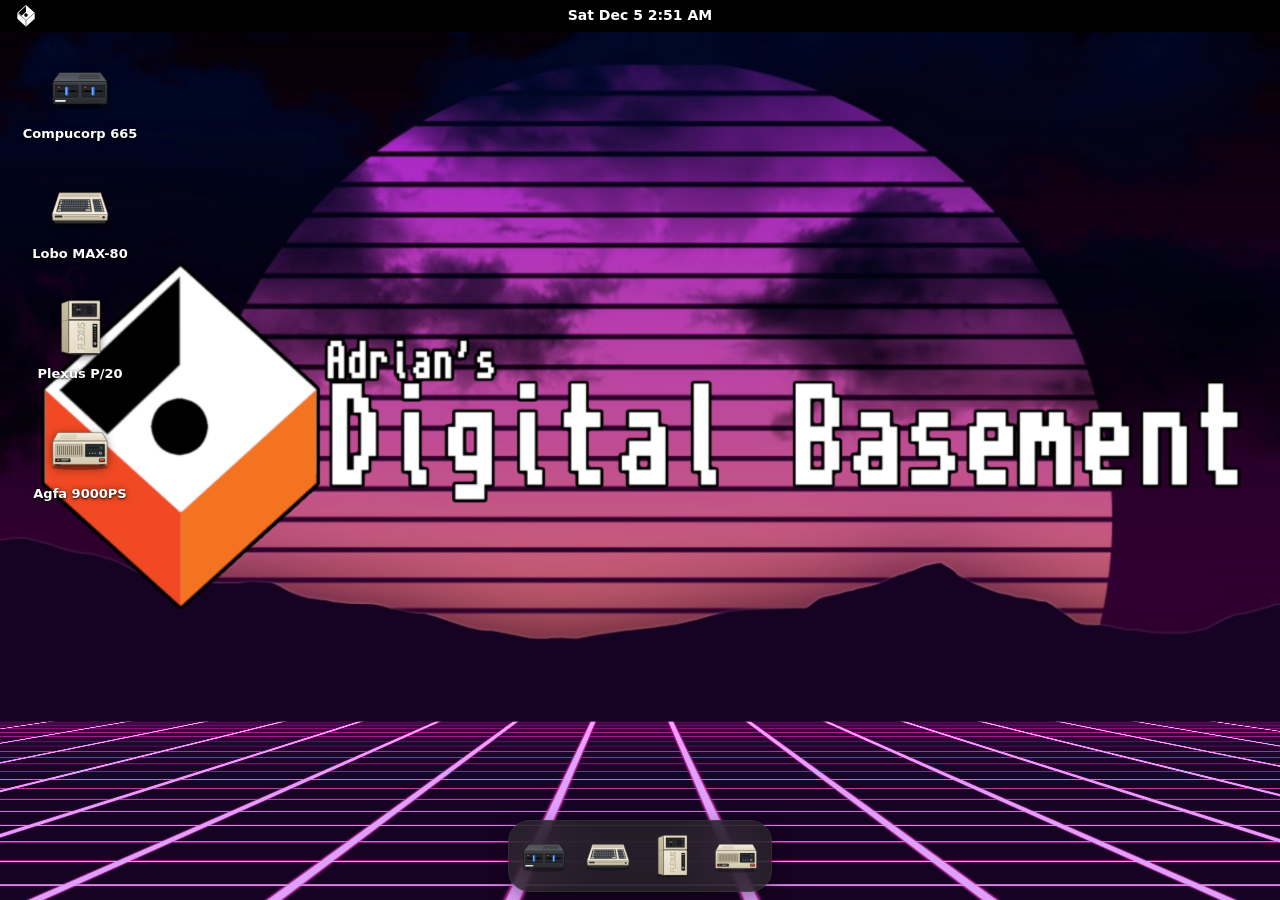
<file: index.html>
<!doctype html>
<html lang="en">
<head>
  <meta charset="utf-8">
  <meta name="viewport" content="width=device-width, initial-scale=1, viewport-fit=cover">
  <meta name="color-scheme" content="dark">
  <meta name="description" content="A desktop of vintage computer emulators that run in your browser.">
  <title>ADB Web Emulators</title>
  <link rel="icon" href="icons/favicon.png" type="image/png">
  <link rel="stylesheet" href="css/desktop.css">
  <script type="module" src="js/desktop.js?v=6"></script>
</head>
<body>
  <header id="topbar">
    <div class="topbar-start">
      <button id="tray-btn" class="topbar-pill brand-menu" type="button" aria-haspopup="menu" aria-controls="system-menu" aria-expanded="false" aria-label="Adrian's Digital Basement menu" title="Adrian's Digital Basement">
        <svg viewBox="0 0 64 80" aria-hidden="true">
          <path fill="currentColor" fill-rule="evenodd" d="M32 3 61 29v20L32 76 3 49V29Z M7 29 32 7v19L17 39Z M38 37a6 6 0 1 0-12 0 6 6 0 0 0 12 0Z M4 29l28 25.2L60 29v1.8L32.8 55.1V74h-1.6V55.1L4 30.8Z"/>
        </svg>
      </button>
    </div>
    <div class="topbar-center">
      <time id="clock" class="topbar-pill"></time>
    </div>
  </header>

  <main id="desktop">
    <div id="desktop-icons" role="group" aria-label="Emulators"></div>
    <div id="windows"></div>
    <p id="desktop-message" hidden></p>
  </main>

  <div id="dock-wrap">
    <nav id="dock" aria-label="Dock">
      <div id="dock-apps"></div>
    </nav>
  </div>
  <div id="dock-reveal" aria-hidden="true"></div>

  <div id="system-menu" hidden role="menu">
    <button type="button" role="menuitem" data-cmd="about">
      <svg viewBox="0 0 16 16" aria-hidden="true"><circle cx="8" cy="8" r="6.25" fill="none" stroke="currentColor" stroke-width="1.5"/><path d="M8 7.25v4" stroke="currentColor" stroke-width="1.6" stroke-linecap="round"/><circle cx="8" cy="4.9" r="1" fill="currentColor"/></svg>
      About
    </button>
    <button type="button" role="menuitem" data-cmd="reset-layout">
      <svg viewBox="0 0 16 16" aria-hidden="true"><rect x="2" y="2.5" width="12" height="11" rx="2" fill="none" stroke="currentColor" stroke-width="1.5"/><path d="M2 6h12" stroke="currentColor" stroke-width="1.5"/></svg>
      Reset window layout
    </button>
    <button type="button" role="menuitem" data-cmd="close-all">
      <svg viewBox="0 0 16 16" aria-hidden="true"><path d="M4 4l8 8M12 4l-8 8" stroke="currentColor" stroke-width="1.7" stroke-linecap="round"/></svg>
      Close all windows
    </button>
  </div>

  <dialog id="about-dialog">
    <form method="dialog" class="about">
      <button class="hb-btn about-close" value="close" aria-label="Close">
        <svg viewBox="0 0 16 16" aria-hidden="true"><path d="M4.5 4.5l7 7M11.5 4.5l-7 7"/></svg>
      </button>
      <img src="icons/basement.png" alt="Adrian's Digital Basement logo" width="96" height="127">
      <h2>ADB Web Emulators</h2>
      <p class="about-sub">Vintage computers, running in your browser</p>
      <ul id="about-apps" class="about-list"></ul>
      <p id="about-updated" class="about-updated" hidden></p>
      <p class="about-foot"><a href="https://github.com/k6lcm/adb-web-emus" target="_blank" rel="noopener">Source on GitHub</a></p>
    </form>
  </dialog>

  <template id="window-tpl">
    <section class="window" role="dialog">
      <div class="window-frame">
        <header class="headerbar">
          <div class="hb-start">
            <button class="hb-btn flat" type="button" data-action="reload" title="Restart emulator" aria-label="Restart emulator">
              <svg viewBox="0 0 16 16" aria-hidden="true"><path d="M13 8a5 5 0 1 1-1.46-3.54M13 2.75V5.5h-2.75"/></svg>
            </button>
            <button class="hb-btn flat" type="button" data-action="newtab" title="Open in new tab" aria-label="Open in new tab">
              <svg viewBox="0 0 16 16" aria-hidden="true"><path d="M9.5 2.75h3.75V6.5M13.25 2.75 7.5 8.5M11.5 9.5v3.75h-8.75V4.5H6.5"/></svg>
            </button>
          </div>
          <div class="hb-title"><img class="hb-icon" alt="" width="18" height="18"><span></span></div>
          <div class="hb-end">
            <button class="hb-btn round" type="button" data-action="minimize" title="Minimize" aria-label="Minimize">
              <svg viewBox="0 0 16 16" aria-hidden="true"><path d="M4.5 11h7"/></svg>
            </button>
            <button class="hb-btn round" type="button" data-action="maximize" title="Maximize" aria-label="Maximize">
              <svg class="icon-max" viewBox="0 0 16 16" aria-hidden="true"><rect x="4.25" y="4.25" width="7.5" height="7.5" rx="1"/></svg>
              <svg class="icon-restore" viewBox="0 0 16 16" aria-hidden="true"><rect x="3.5" y="5.75" width="6.75" height="6.75" rx="1"/><path d="M6 3.5h5.5a1 1 0 0 1 1 1V10"/></svg>
            </button>
            <button class="hb-btn round" type="button" data-action="close" title="Close" aria-label="Close">
              <svg viewBox="0 0 16 16" aria-hidden="true"><path d="M4.75 4.75l6.5 6.5M11.25 4.75l-6.5 6.5"/></svg>
            </button>
          </div>
        </header>
        <div class="window-body">
          <iframe allow="autoplay; fullscreen; gamepad; clipboard-write" referrerpolicy="same-origin"></iframe>
        </div>
      </div>
      <div class="rz" data-dir="n"></div><div class="rz" data-dir="s"></div>
      <div class="rz" data-dir="e"></div><div class="rz" data-dir="w"></div>
      <div class="rz" data-dir="ne"></div><div class="rz" data-dir="nw"></div>
      <div class="rz" data-dir="se"></div><div class="rz" data-dir="sw"></div>
    </section>
  </template>
</body>
</html>
</file>
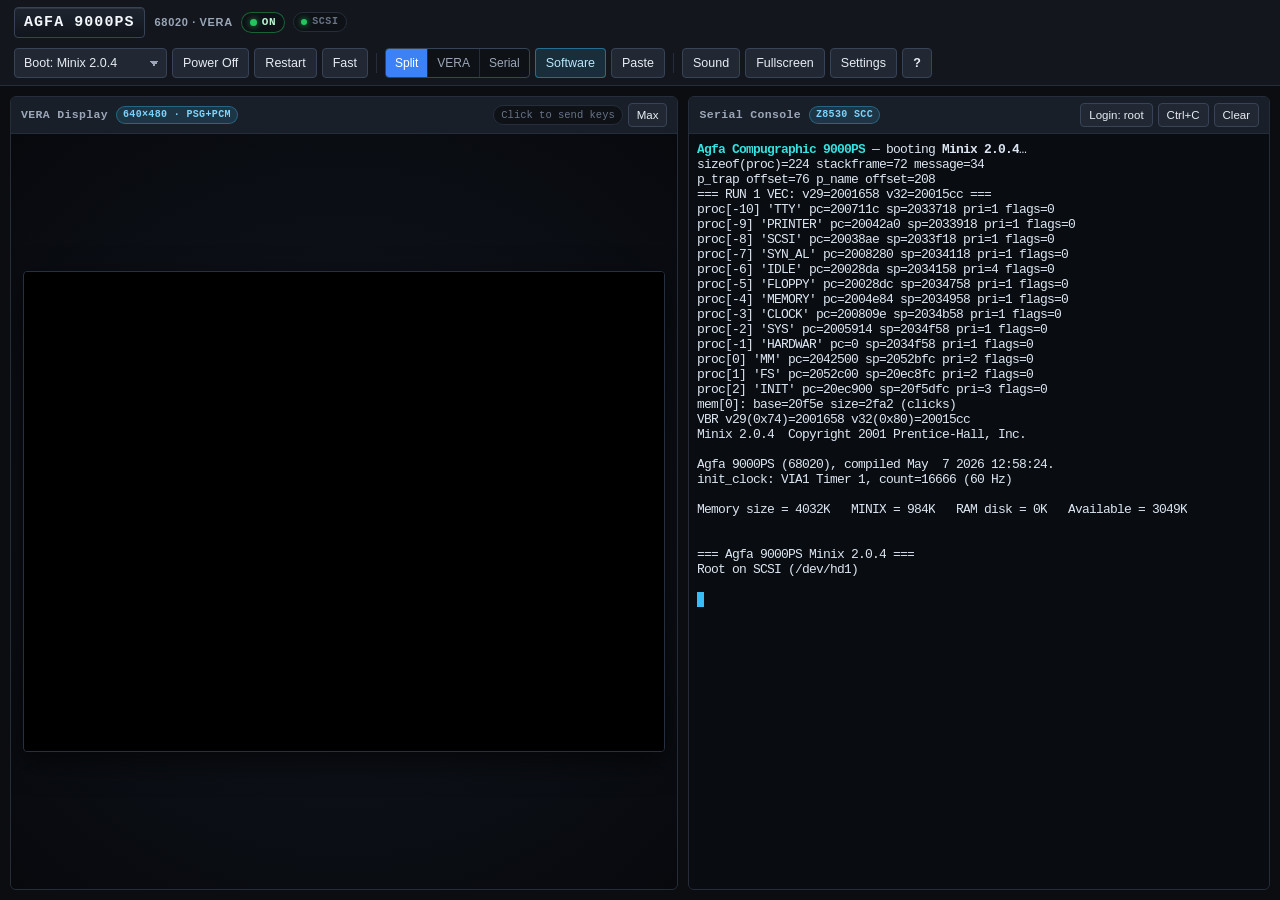
<file: apps/agfa9000/index.html>
<!DOCTYPE html>
<html lang="en">
<head>
  <meta charset="UTF-8">
  <meta name="viewport" content="width=device-width, initial-scale=1.0">
  <title>Agfa 9000PS Emulator</title>
  <link rel="stylesheet" href="./xterm/css/xterm.css">
  <link rel="stylesheet" href="./style.css">
</head>
<body>
  <div id="app-shell" class="app-shell">
    <!-- Top Control Bar -->
    <header class="topbar" role="banner">
      <div class="topbar-brand">
        <div class="brand-logo" aria-hidden="true">AGFA 9000PS</div>
        <div class="brand-meta">
          <span class="brand-subtitle">68020 · VERA</span>
          <span id="power-badge" class="status-badge" aria-live="polite">
            <span class="status-dot"></span>
            <span id="power-badge-text">OFF</span>
          </span>
          <span id="scsi-badge" class="scsi-badge" title="NCR 5380 SCSI disk activity">
            <span class="scsi-led"></span>
            <span>SCSI</span>
          </span>
        </div>
      </div>

      <div class="topbar-controls" role="toolbar" aria-label="Emulator controls">
        <div class="control-group">
          <label for="boot-select" class="sr-only">Boot target</label>
          <select id="boot-select" class="select-control" title="Select ROM bank to boot">
            <option value="minix">Boot: Minix 2.0.4</option>
            <option value="cpm">Boot: CP/M-68K v1.6</option>
            <option value="mon">Boot: AGFA-MON</option>
          </select>
          <button id="btn-power" type="button" class="btn btn-primary" title="Power On or Power Off">
            <span id="btn-power-text">Power</span>
          </button>
          <button id="btn-restart" type="button" class="btn" title="Restart emulator (Alt+R)" disabled>
            <span>Restart</span>
          </button>
          <button id="btn-fast" type="button" class="btn btn-toggle" aria-pressed="false" title="Toggle 3x Fast mode (Alt+F)">
            <span>Fast</span>
          </button>
        </div>

        <div class="control-divider" aria-hidden="true"></div>

        <div class="control-group">
          <div class="segmented" role="group" aria-label="Display layout">
            <button id="layout-split" type="button" class="seg-btn" data-layout="split" aria-pressed="true" title="Show VERA video and serial console side by side">Split</button>
            <button id="layout-vera" type="button" class="seg-btn" data-layout="vera" aria-pressed="false" title="Focus on VERA 640x480 display">VERA</button>
            <button id="layout-terminal" type="button" class="seg-btn" data-layout="terminal" aria-pressed="false" title="Focus on serial terminal">Serial</button>
          </div>
          <button id="btn-software" type="button" class="btn btn-accent" title="Browse included OS commands, games, and demos">
            <span>Software</span>
          </button>
          <button id="btn-paste" type="button" class="btn" title="Paste text into the serial console">
            <span>Paste</span>
          </button>
        </div>

        <div class="control-divider" aria-hidden="true"></div>

        <div class="control-group">
          <button id="btn-mute" type="button" class="btn btn-toggle" aria-pressed="false" title="Mute / Unmute VERA PSG+PCM audio">
            <span id="btn-mute-text">Sound</span>
          </button>
          <button id="btn-fullscreen" type="button" class="btn" title="Toggle fullscreen VERA display">
            <span>Fullscreen</span>
          </button>
          <button id="btn-settings" type="button" class="btn" title="Hardware, RAM, VERA, ROM &amp; SCSI disk settings">
            <span>Settings</span>
          </button>
          <button id="btn-about" type="button" class="btn btn-icon-only" title="About &amp; Shortcuts" aria-label="About and Shortcuts">?</button>
        </div>
      </div>
    </header>

    <!-- Main Split Workspace: VERA Display + Serial Console -->
    <main id="workspace" class="workspace" data-layout="split">
      <!-- VERA Video Output -->
      <section id="pane-vera" class="pane pane-vera" aria-label="VERA VGA display">
        <div class="pane-header">
          <div class="pane-title">
            <span>VERA Display</span>
            <span class="pane-tag">640×480 · PSG+PCM</span>
          </div>
          <div class="pane-actions">
            <span id="vera-focus-pill" class="focus-pill">Click to send keys</span>
            <button id="btn-vera-fs" type="button" class="btn btn-xs" title="Fullscreen VERA display">Max</button>
          </div>
        </div>
        <div id="vera-stage" class="vera-stage" tabindex="0" aria-label="VERA 640 by 480 display canvas — click to direct keyboard input to the Agfa 9000PS">
          <div class="vera-bezel">
            <canvas id="vera-canvas" width="640" height="480"></canvas>
          </div>
        </div>
      </section>

      <!-- Z8530 SCC Serial Console -->
      <section id="pane-terminal" class="pane pane-terminal" aria-label="Z8530 SCC serial console">
        <div class="pane-header">
          <div class="pane-title">
            <span>Serial Console</span>
            <span class="pane-tag">Z8530 SCC</span>
          </div>
          <div class="pane-actions">
            <button id="btn-quick-root" type="button" class="btn btn-xs" title="Send 'root' + Enter to log in to Minix">Login: root</button>
            <button id="btn-quick-ctrlc" type="button" class="btn btn-xs" title="Send Ctrl+C (SIGINT) to running program">Ctrl+C</button>
            <button id="btn-term-clear" type="button" class="btn btn-xs" title="Clear local terminal scrollback">Clear</button>
          </div>
        </div>
        <div class="terminal-stage">
          <div id="terminal-container"></div>
        </div>
      </section>

      <!-- First-boot Download & Decompression Overlay -->
      <div id="loading-overlay" class="loading-overlay" hidden>
        <div class="loading-card" role="status" aria-live="polite">
          <h2 class="loading-title">Starting Agfa 9000PS</h2>
          <p id="loading-label" class="loading-label">Preparing ROM and SCSI disk image…</p>
          <div class="progress-track">
            <div id="loading-bar" class="progress-bar"></div>
          </div>
          <p class="loading-note">First launch downloads the 46 MiB compressed SCSI disk (171 MiB uncompressed). Restarts and OS switches are instant.</p>
        </div>
      </div>

      <!-- Toasts -->
      <div id="toast-container" class="toast-container" aria-live="polite" aria-atomic="true"></div>
    </main>
  </div>

  <!-- Software & Quick Launch Modal -->
  <div id="modal-software" class="modal-backdrop" role="dialog" aria-modal="true" aria-labelledby="modal-software-title" hidden>
    <div class="modal-panel modal-lg">
      <div class="modal-header">
        <div>
          <h2 id="modal-software-title" class="modal-title">Included Software &amp; Quick Commands</h2>
          <p class="modal-subtitle">Click Send to type a command into the serial console, or switch OS banks from the top bar.</p>
        </div>
        <button id="btn-close-software" type="button" class="btn-close" aria-label="Close Software Guide">&times;</button>
      </div>
      <div class="modal-body">
        <div>
          <div class="sw-section-title">Minix 2.0.4 (Boot: Minix 2.0.4 · login as <code>root</code>)</div>
          <div class="sw-grid">
            <div class="sw-card">
              <div>
                <div class="sw-card-name">Doom (Shareware)</div>
                <div class="sw-card-desc">Full shareware Doom on VERA 320×200 8bpp graphics. Click the VERA display to play.</div>
              </div>
              <div class="sw-card-footer">
                <code class="sw-cmd">doom</code>
                <button type="button" class="btn btn-xs btn-primary" data-send-cmd="doom&#13;" data-focus-vera="1">Send</button>
              </div>
            </div>
            <div class="sw-card">
              <div>
                <div class="sw-card-name">Another World</div>
                <div class="sw-card-desc">Classic cinematic platformer with VERA 4bpp video &amp; 11 kHz PCM audio.</div>
              </div>
              <div class="sw-card-footer">
                <code class="sw-cmd">run /usr/games/aw.bin</code>
                <button type="button" class="btn btn-xs btn-primary" data-send-cmd="run /usr/games/aw.bin&#13;" data-focus-vera="1">Send</button>
              </div>
            </div>
            <div class="sw-card">
              <div>
                <div class="sw-card-name">NES VGM Jukebox</div>
                <div class="sw-card-desc">Plays ~4,500 NES chiptune tracks through VERA's 16-channel PSG + PCM audio.</div>
              </div>
              <div class="sw-card-footer">
                <code class="sw-cmd">nesvgm /usr/games/nes.vwad</code>
                <button type="button" class="btn btn-xs btn-primary" data-send-cmd="nesvgm /usr/games/nes.vwad&#13;">Send</button>
              </div>
            </div>
            <div class="sw-card">
              <div>
                <div class="sw-card-name">Bad Apple Demo</div>
                <div class="sw-card-desc">Streaming VERA video + PCM audio demo from the SCSI hard disk.</div>
              </div>
              <div class="sw-card-footer">
                <code class="sw-cmd">bapl /usr/games/bad_apple.bapl</code>
                <button type="button" class="btn btn-xs btn-primary" data-send-cmd="bapl /usr/games/bad_apple.bapl&#13;" data-focus-vera="1">Send</button>
              </div>
            </div>
            <div class="sw-card">
              <div>
                <div class="sw-card-name">Conway's Life &amp; Gomoku</div>
                <div class="sw-card-desc">Classic curses terminal games on Minix 2.0.4.</div>
              </div>
              <div class="sw-card-footer">
                <code class="sw-cmd">life</code>
                <button type="button" class="btn btn-xs btn-primary" data-send-cmd="life&#13;">Send</button>
              </div>
            </div>
            <div class="sw-card">
              <div>
                <div class="sw-card-name">Native Toolchain</div>
                <div class="sw-card-desc">Includes GNU cc1, cpp, as, yacc, flex, make, and standard UNIX tools.</div>
              </div>
              <div class="sw-card-footer">
                <code class="sw-cmd">ls /usr/games</code>
                <button type="button" class="btn btn-xs btn-primary" data-send-cmd="ls /usr/games&#13;">Send</button>
              </div>
            </div>
          </div>
        </div>

        <div>
          <div class="sw-section-title">CP/M-68K v1.6 (Boot: CP/M-68K · Drives A:, C:–N:)</div>
          <div class="sw-grid">
            <div class="sw-card">
              <div>
                <div class="sw-card-name">MojoZork (25 Infocom Games)</div>
                <div class="sw-card-desc">Zork I/II/III, Hitchhiker's Guide, Planetfall, Enchanter, and 20 more in ZORK.WAD.</div>
              </div>
              <div class="sw-card-footer">
                <code class="sw-cmd">C:ZORK</code>
                <button type="button" class="btn btn-xs btn-primary" data-send-cmd="C:ZORK&#13;">Send</button>
              </div>
            </div>
            <div class="sw-card">
              <div>
                <div class="sw-card-name">Colossal Cave Adventure</div>
                <div class="sw-card-desc">Original text adventure on CP/M-68K SCSI drive C:.</div>
              </div>
              <div class="sw-card-footer">
                <code class="sw-cmd">C:ADVENT</code>
                <button type="button" class="btn btn-xs btn-primary" data-send-cmd="C:ADVENT&#13;">Send</button>
              </div>
            </div>
            <div class="sw-card">
              <div>
                <div class="sw-card-name">MicroEMACS 3.6 &amp; DRI SDK</div>
                <div class="sw-card-desc">Full editor on C:, plus Digital Research C compiler &amp; assembler on D:–N:.</div>
              </div>
              <div class="sw-card-footer">
                <code class="sw-cmd">DIR C:</code>
                <button type="button" class="btn btn-xs btn-primary" data-send-cmd="DIR C:&#13;">Send</button>
              </div>
            </div>
          </div>
        </div>

        <div>
          <div class="sw-section-title">AGFA-MON + EhBASIC (Boot: AGFA-MON · ~18s RAM test)</div>
          <div class="sw-grid">
            <div class="sw-card">
              <div>
                <div class="sw-card-name">Monitor Commands</div>
                <div class="sw-card-desc">Run <code>G 20000</code> for CP/M-68K, <code>G 40000</code> for Minix, or <code>HELP</code> for monitor help.</div>
              </div>
              <div class="sw-card-footer">
                <code class="sw-cmd">HELP</code>
                <button type="button" class="btn btn-xs btn-primary" data-send-cmd="HELP&#13;">Send</button>
              </div>
            </div>
          </div>
        </div>
      </div>
      <div class="modal-footer">
        <span class="footer-note">Tip: Press Ctrl+C (or q) to exit Minix games and return to the shell.</span>
        <button id="btn-software-done" type="button" class="btn">Close</button>
      </div>
    </div>
  </div>

  <!-- Paste Modal -->
  <div id="modal-paste" class="modal-backdrop" role="dialog" aria-modal="true" aria-labelledby="modal-paste-title" hidden>
    <div class="modal-panel">
      <div class="modal-header">
        <div>
          <h2 id="modal-paste-title" class="modal-title">Paste to Serial Console</h2>
          <p class="modal-subtitle">Text is paced into the Z8530 SCC receiver so long commands do not drop characters.</p>
        </div>
        <button id="btn-close-paste" type="button" class="btn-close" aria-label="Close Paste">&times;</button>
      </div>
      <div class="modal-body">
        <textarea id="paste-textarea" class="paste-textarea" placeholder="Paste commands or text here…"></textarea>
      </div>
      <div class="modal-footer">
        <button id="btn-paste-cancel" type="button" class="btn">Cancel</button>
        <button id="btn-paste-send" type="button" class="btn btn-primary">Send to Console</button>
      </div>
    </div>
  </div>

  <!-- Settings Modal -->
  <div id="modal-settings" class="modal-backdrop" role="dialog" aria-modal="true" aria-labelledby="modal-settings-title" hidden>
    <div class="modal-panel">
      <div class="modal-header">
        <div>
          <h2 id="modal-settings-title" class="modal-title">Agfa 9000PS Hardware Settings</h2>
          <p class="modal-subtitle">Hardware changes take effect on the next restart.</p>
        </div>
        <button id="btn-close-settings" type="button" class="btn-close" aria-label="Close Settings">&times;</button>
      </div>
      <div class="modal-body">
        <fieldset class="settings-group">
          <legend>Main Board Configuration</legend>
          <div class="setting-row">
            <div class="setting-label">
              <strong>System RAM</strong>
              <span>Default is 4 MB (real 9000PS board configuration)</span>
            </div>
            <select id="setting-ram" class="select-control">
              <option value="4">4 MB</option>
              <option value="8">8 MB</option>
              <option value="16">16 MB</option>
            </select>
          </div>
          <div class="setting-row">
            <div class="setting-label">
              <strong>VERA Video &amp; Audio Module</strong>
              <span>Replaces VIA #2 at 0x04000020 (required for Doom, Another World, NES VGM)</span>
            </div>
            <label style="display:flex;align-items:center;gap:6px;cursor:pointer;">
              <input id="setting-vera" type="checkbox" checked>
              <span>Enabled</span>
            </label>
          </div>
        </fieldset>

        <fieldset class="settings-group">
          <legend>SCSI Hard Disk (ID 0)</legend>
          <div class="setting-row">
            <div class="setting-label">
              <strong id="settings-disk-name">disk.img.gz (171 MiB SCSI)</strong>
              <span id="settings-disk-dirty">0 modified sectors saved in browser storage</span>
            </div>
            <button id="btn-reset-disk" type="button" class="btn btn-sm btn-danger">Reset Disk</button>
          </div>
          <div class="setting-row">
            <div class="setting-label">
              <strong>Load Custom SCSI Image</strong>
              <span>Attach a local .img or .img.gz image (512-byte sectors, session only)</span>
            </div>
            <button id="btn-load-disk" type="button" class="btn btn-sm">Choose Disk…</button>
            <input id="input-custom-disk" type="file" accept=".img,.hda,.gz" class="sr-only">
          </div>
        </fieldset>

        <fieldset class="settings-group">
          <legend>ROM &amp; NVRAM</legend>
          <div class="setting-row">
            <div class="setting-label">
              <strong id="settings-rom-name">Built-in 12-EPROM set</strong>
              <span>Load a flat ROM binary (up to 640 KiB) for this session</span>
            </div>
            <button id="btn-load-rom" type="button" class="btn btn-sm">Choose ROM…</button>
            <input id="input-custom-rom" type="file" accept=".rom,.bin" class="sr-only">
          </div>
          <div class="setting-row">
            <div class="setting-label">
              <strong>Xicor X2804AP EEPROM (512 bytes)</strong>
              <span>Persisted in browser localStorage</span>
            </div>
            <button id="btn-reset-eeprom" type="button" class="btn btn-sm">Erase EEPROM</button>
          </div>
        </fieldset>
      </div>
      <div class="modal-footer">
        <span class="footer-note">Disk changes persist via IndexedDB copy-on-write sectors.</span>
        <div style="display:flex;gap:8px;">
          <button id="btn-settings-restart" type="button" class="btn btn-primary">Apply &amp; Restart</button>
          <button id="btn-settings-close" type="button" class="btn">Close</button>
        </div>
      </div>
    </div>
  </div>

  <!-- About Modal -->
  <div id="modal-about" class="modal-backdrop" role="dialog" aria-modal="true" aria-labelledby="modal-about-title" hidden>
    <div class="modal-panel">
      <div class="modal-header">
        <div>
          <h2 id="modal-about-title" class="modal-title">About Agfa 9000PS Web Emulator</h2>
          <p class="modal-subtitle">Full-system Motorola 68020 + VERA emulator compiled to WebAssembly</p>
        </div>
        <button id="btn-close-about" type="button" class="btn-close" aria-label="Close About">&times;</button>
      </div>
      <div class="modal-body">
        <p style="margin:0;color:var(--text-secondary);">
          Emulates the repurposed Agfa Compugraphic 9000PS PostScript RIP main board running
          AGFA-MON, CP/M-68K v1.6, and Minix 2.0.4, complete with the Commander X16 VERA video/audio
          module installed in the VIA #2 socket.
        </p>
        <ul class="about-specs">
          <li><strong>CPU:</strong> Motorola 68020 @ 16 MHz (Musashi core + SoftFloat)</li>
          <li><strong>ROM:</strong> 384 KiB across 12 split 27C256 EPROMs (AGFA-MON + EhBASIC, CP/M-68K, Minix 2.0.4)</li>
          <li><strong>Storage:</strong> NCR AM5380 SCSI controller + 171 MiB disk image with IndexedDB copy-on-write persistence</li>
          <li><strong>Serial:</strong> Zilog Z8530 SCC connected to xterm.js</li>
          <li><strong>Video &amp; Audio:</strong> VERA 640×480 256-color display + 16-ch PSG &amp; PCM stereo audio</li>
        </ul>
        <div class="about-links" style="font-size:12.5px;color:var(--text-secondary);display:flex;flex-direction:column;gap:4px;">
          <div>Upstream emulator: <a href="https://github.com/fletto2/agfa_emus" target="_blank" rel="noopener">fletto2/agfa_emus</a></div>
          <div>Third-party notices:
            <a href="./licenses/Musashi-readme.txt" target="_blank" rel="noopener">Musashi (MIT)</a> ·
            <a href="./licenses/VERA-LICENSE.txt" target="_blank" rel="noopener">VERA (BSD-2)</a> ·
            <a href="./licenses/SoftFloat-LICENSE.txt" target="_blank" rel="noopener">SoftFloat</a> ·
            <a href="./xterm/LICENSE" target="_blank" rel="noopener">xterm.js (MIT)</a>
          </div>
        </div>
      </div>
      <div class="modal-footer">
        <span class="footer-note">Shortcuts: Alt+R Restart · Alt+F Fast · Click VERA to play games</span>
        <button id="btn-about-close" type="button" class="btn">Close</button>
      </div>
    </div>
  </div>

  <script src="./xterm/lib/xterm.js"></script>
  <script type="module" src="./ui.js"></script>
</body>
</html>
</file>
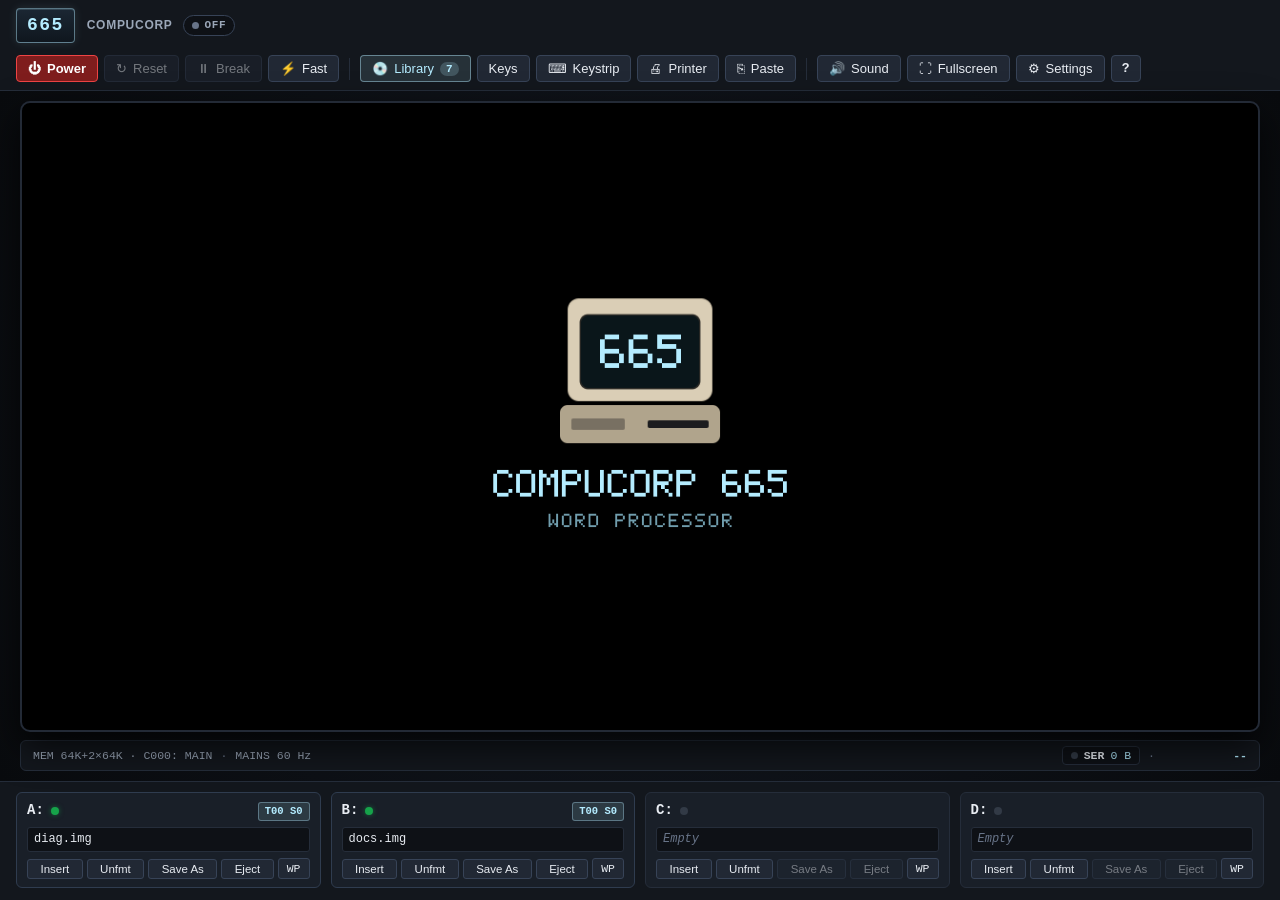
<file: apps/compucorp/index.html>
<!DOCTYPE html>
<html lang="en">
<head>
  <meta charset="UTF-8">
  <meta name="viewport" content="width=device-width, initial-scale=1.0">
  <title>Compucorp 665 Emulator</title>
  <link rel="stylesheet" href="./style.css?v=7">
</head>
<body>
  <div id="app-shell" class="app-shell">
    <!-- Top Control Bar -->
    <header class="topbar" role="banner">
      <div class="topbar-brand">
        <div class="brand-logo" aria-hidden="true">665</div>
        <div class="brand-meta">
          <span class="brand-subtitle">Compucorp</span>
          <span id="power-badge" class="status-badge status-off" aria-live="polite">
            <span class="status-dot"></span>
            <span id="power-badge-text">OFF</span>
          </span>
        </div>
      </div>

      <div class="topbar-controls" role="toolbar" aria-label="Emulator controls">
        <div class="control-group">
          <button id="btn-power" type="button" class="btn btn-primary" title="Power On or Power Off the Compucorp 665">
            <span class="btn-icon" aria-hidden="true">&#x23FB;</span>
            <span id="btn-power-text">Power</span>
          </button>
          <button id="btn-reset" type="button" class="btn" title="Soft Reset (Alt+R) &middot; Shift+Click for Hard Restart" disabled>
            <span class="btn-icon" aria-hidden="true">&#x21BB;</span>
            <span>Reset</span>
          </button>
          <button id="btn-break" type="button" class="btn" title="Monitor Break (F12 / Alt+B)" disabled>
            <span class="btn-icon" aria-hidden="true">&#x23F8;</span>
            <span>Break</span>
          </button>
          <button id="btn-fast" type="button" class="btn btn-toggle" aria-pressed="false" title="Toggle unthrottled Fast mode (Alt+F / ScrollLock)">
            <span class="btn-icon" aria-hidden="true">&#x26A1;</span>
            <span>Fast</span>
          </button>
        </div>

        <div class="control-divider" aria-hidden="true"></div>

        <div class="control-group">
          <button id="btn-library" type="button" class="btn btn-accent" title="Browse built-in disk and Omega software library">
            <span class="btn-icon" aria-hidden="true">&#x1F4BF;</span>
            <span>Library</span>
            <span id="library-count-badge" class="pill-count" hidden>0</span>
          </button>
          <button id="btn-keys" type="button" class="btn btn-toggle" aria-pressed="false" title="Toggle keyboard / Device keyboard (Alt+K)">Keys</button>
          <button id="btn-keystrip" type="button" class="btn btn-toggle" aria-pressed="false" title="Toggle Omega 20-key function keystrip">
            <span class="btn-icon" aria-hidden="true">&#x2328;</span>
            <span>Keystrip</span>
          </button>
          <button id="btn-printer" type="button" class="btn" title="View SIO B Diablo 630 printer output (Alt+P)">
            <span class="btn-icon" aria-hidden="true">&#x1F5A8;</span>
            <span>Printer</span>
            <span id="printer-count-badge" class="pill-count" hidden>0 B</span>
          </button>
          <button id="btn-paste" type="button" class="btn" title="Paste text into the 665 keyboard queue">
            <span class="btn-icon" aria-hidden="true">&#x2398;</span>
            <span>Paste</span>
          </button>
        </div>

        <div class="control-divider" aria-hidden="true"></div>

        <div class="control-group">
          <button id="btn-mute" type="button" class="btn btn-toggle" aria-pressed="false" title="Mute / Unmute ROM bell audio">
            <span id="btn-mute-icon" class="btn-icon" aria-hidden="true">&#x1F50A;</span>
            <span id="btn-mute-text">Sound</span>
          </button>
          <button id="btn-fullscreen" type="button" class="btn" title="Toggle fullscreen CRT display">
            <span class="btn-icon" aria-hidden="true">&#x26F6;</span>
            <span>Fullscreen</span>
          </button>
          <button id="btn-settings" type="button" class="btn" title="Paged memory boards, mains frequency &amp; drive settings (Alt+,)">
            <span class="btn-icon" aria-hidden="true">&#x2699;</span>
            <span>Settings</span>
          </button>
          <button id="btn-about" type="button" class="btn btn-icon-only" title="About &amp; Omega Quick Reference" aria-label="About and Omega Quick Reference">
            <span aria-hidden="true">?</span>
          </button>
        </div>
      </div>
    </header>

    <!-- Main CRT Screen Viewport -->
    <main class="viewport-area">
      <div class="viewport-stack">
        <div id="screen-container" class="screen-container" tabindex="-1">
          <div class="crt-bezel">
            <canvas id="screen-canvas" width="800" height="600" aria-label="Compucorp 665 CRT Display"></canvas>
            <div id="screen-drop-overlay" class="drop-overlay" hidden>
              <div class="drop-overlay-box">
                <div class="drop-overlay-title">Drop disk image to insert in Drive A:</div>
                <div class="drop-overlay-sub">Supports .img (+ optional .id), .cc665, .hfe, and .scp flux images &middot; or drop onto any Drive Card below</div>
              </div>
            </div>
          </div>
        </div>

        <section id="osk-dock" class="osk-dock" aria-label="On-screen keyboard" hidden></section>

        <!-- Live Hardware Status Bar (mirrors cc665.c SDL status line) -->
        <div id="hardware-status-bar" class="hardware-status-bar" role="status" aria-label="Hardware telemetry">
          <div class="hw-status-left">
            <span id="hw-mem-text" class="hw-status-item">MEM 64K+2&times;64K &middot; C000: MAIN</span>
            <span class="hw-status-sep" aria-hidden="true">&middot;</span>
            <span id="hw-mains-text" class="hw-status-item">MAINS 60 Hz</span>
            <span id="hw-flags-sep" class="hw-status-sep" aria-hidden="true" hidden>&middot;</span>
            <span id="hw-flags-text" class="hw-status-item hw-flags" hidden></span>
          </div>
          <div class="hw-status-right">
            <button id="btn-hw-ser" type="button" class="hw-ser-btn" title="Printer Activity &mdash; Click to open Printer Output (Alt+P)">
              <span id="hw-ser-led" class="hw-led" aria-hidden="true"></span>
              <span class="hw-ser-label">SER</span>
              <span id="hw-ser-bytes" class="hw-ser-bytes">0 B</span>
            </button>
            <span class="hw-status-sep" aria-hidden="true">&middot;</span>
            <span id="hw-speed-text" class="hw-status-item hw-speed">--</span>
          </div>
        </div>

        <!-- Collapsible Omega Function Keystrip (20 keys: F1..F10 & Alt+F1..Alt+F10) -->
        <section id="omega-keystrip" class="omega-keystrip" aria-label="Omega 20-key Function Keystrip" hidden>
          <div class="keystrip-header">
            <div class="keystrip-controls">
              <button id="btn-keystrip-ctrl" type="button" class="btn btn-xs btn-toggle keystrip-ctrl-btn" aria-pressed="false" title="Toggle Control shift legend for secondary Omega commands">
                <span>Ctrl</span>
              </button>
              <span id="keystrip-hint" class="keystrip-hint">Click to send Omega function key &middot; F1&ndash;F10 &amp; Alt+F1&ndash;F10</span>
            </div>
            <button id="btn-keystrip-close" type="button" class="btn-close btn-close-sm" title="Hide Keystrip" aria-label="Hide Omega Keystrip">&times;</button>
          </div>
          <div id="keystrip-grid" class="keystrip-grid" role="group" aria-label="Omega function keys"></div>
        </section>
      </div>

      <!-- Status Toast Banner -->
      <div id="toast-container" class="toast-container" aria-live="polite" aria-atomic="true"></div>
    </main>

    <!-- Floppy Drives Strip (A: to D:) -->
    <section id="drives-strip" class="drives-strip" aria-label="Floppy disk drives A: through D:">
      <!-- Drive A: -->
      <div id="drive-card-0" class="drive-card" data-drive="0">
        <div class="drive-header">
          <div class="drive-id">
            <span class="drive-letter">A:</span>
            <span id="drive-led-0" class="drive-led" title="Drive A: status"></span>
          </div>
          <div class="drive-badges">
            <span id="drive-pos-0" class="badge badge-pos" hidden>T00 S0</span>
            <span id="drive-unfmt-0" class="badge badge-unfmt" hidden title="Unformatted disk">Unfmt</span>
            <span id="drive-mod-0" class="badge badge-modified" hidden title="Disk has unsaved writes">&#x25CF; Modified</span>
          </div>
        </div>
        <div id="drive-name-0" class="drive-filename is-empty" title="Empty">Empty</div>
        <div class="drive-actions">
          <button id="drive-insert-0" type="button" class="btn btn-xs" title="Insert .img/.cc665/.hfe/.scp disk image into A: (Alt+1)">Insert</button>
          <button id="drive-unfmt-btn-0" type="button" class="btn btn-xs" title="Insert unformatted disk into A:">Unfmt</button>
          <button id="drive-save-0" type="button" class="btn btn-xs" title="Download current A: disk image (.img; Shift+Click for .cc665)" disabled>Save As</button>
          <button id="drive-eject-0" type="button" class="btn btn-xs" title="Eject disk from A:" disabled>Eject</button>
          <button id="drive-wp-0" type="button" class="btn btn-xs btn-wp" aria-pressed="false" title="Toggle write protection on Drive A:">WP</button>
        </div>
        <input id="drive-file-0" type="file" accept=".img,.IMG,.cc665,.CC665,.hfe,.HFE,.scp,.SCP,.id,.ID" multiple class="sr-only" tabindex="-1">
      </div>

      <!-- Drive B: -->
      <div id="drive-card-1" class="drive-card" data-drive="1">
        <div class="drive-header">
          <div class="drive-id">
            <span class="drive-letter">B:</span>
            <span id="drive-led-1" class="drive-led" title="Drive B: status"></span>
          </div>
          <div class="drive-badges">
            <span id="drive-pos-1" class="badge badge-pos" hidden>T00 S0</span>
            <span id="drive-unfmt-1" class="badge badge-unfmt" hidden title="Unformatted disk">Unfmt</span>
            <span id="drive-mod-1" class="badge badge-modified" hidden title="Disk has unsaved writes">&#x25CF; Modified</span>
          </div>
        </div>
        <div id="drive-name-1" class="drive-filename is-empty" title="Empty">Empty</div>
        <div class="drive-actions">
          <button id="drive-insert-1" type="button" class="btn btn-xs" title="Insert .img/.cc665/.hfe/.scp disk image into B: (Alt+2)">Insert</button>
          <button id="drive-unfmt-btn-1" type="button" class="btn btn-xs" title="Insert unformatted disk into B:">Unfmt</button>
          <button id="drive-save-1" type="button" class="btn btn-xs" title="Download current B: disk image (.img; Shift+Click for .cc665)" disabled>Save As</button>
          <button id="drive-eject-1" type="button" class="btn btn-xs" title="Eject disk from B:" disabled>Eject</button>
          <button id="drive-wp-1" type="button" class="btn btn-xs btn-wp" aria-pressed="false" title="Toggle write protection on Drive B:">WP</button>
        </div>
        <input id="drive-file-1" type="file" accept=".img,.IMG,.cc665,.CC665,.hfe,.HFE,.scp,.SCP,.id,.ID" multiple class="sr-only" tabindex="-1">
      </div>

      <!-- Drive C: -->
      <div id="drive-card-2" class="drive-card" data-drive="2">
        <div class="drive-header">
          <div class="drive-id">
            <span class="drive-letter">C:</span>
            <span id="drive-led-2" class="drive-led" title="Drive C: status"></span>
          </div>
          <div class="drive-badges">
            <span id="drive-pos-2" class="badge badge-pos" hidden>T00 S0</span>
            <span id="drive-unfmt-2" class="badge badge-unfmt" hidden title="Unformatted disk">Unfmt</span>
            <span id="drive-mod-2" class="badge badge-modified" hidden title="Disk has unsaved writes">&#x25CF; Modified</span>
          </div>
        </div>
        <div id="drive-name-2" class="drive-filename is-empty" title="Empty">Empty</div>
        <div class="drive-actions">
          <button id="drive-insert-2" type="button" class="btn btn-xs" title="Insert .img/.cc665/.hfe/.scp disk image into C: (Alt+3)">Insert</button>
          <button id="drive-unfmt-btn-2" type="button" class="btn btn-xs" title="Insert unformatted disk into C:">Unfmt</button>
          <button id="drive-save-2" type="button" class="btn btn-xs" title="Download current C: disk image (.img; Shift+Click for .cc665)" disabled>Save As</button>
          <button id="drive-eject-2" type="button" class="btn btn-xs" title="Eject disk from C:" disabled>Eject</button>
          <button id="drive-wp-2" type="button" class="btn btn-xs btn-wp" aria-pressed="false" title="Toggle write protection on Drive C:">WP</button>
        </div>
        <input id="drive-file-2" type="file" accept=".img,.IMG,.cc665,.CC665,.hfe,.HFE,.scp,.SCP,.id,.ID" multiple class="sr-only" tabindex="-1">
      </div>

      <!-- Drive D: -->
      <div id="drive-card-3" class="drive-card" data-drive="3">
        <div class="drive-header">
          <div class="drive-id">
            <span class="drive-letter">D:</span>
            <span id="drive-led-3" class="drive-led" title="Drive D: status"></span>
          </div>
          <div class="drive-badges">
            <span id="drive-pos-3" class="badge badge-pos" hidden>T00 S0</span>
            <span id="drive-unfmt-3" class="badge badge-unfmt" hidden title="Unformatted disk">Unfmt</span>
            <span id="drive-mod-3" class="badge badge-modified" hidden title="Disk has unsaved writes">&#x25CF; Modified</span>
          </div>
        </div>
        <div id="drive-name-3" class="drive-filename is-empty" title="Empty">Empty</div>
        <div class="drive-actions">
          <button id="drive-insert-3" type="button" class="btn btn-xs" title="Insert .img/.cc665/.hfe/.scp disk image into D: (Alt+4)">Insert</button>
          <button id="drive-unfmt-btn-3" type="button" class="btn btn-xs" title="Insert unformatted disk into D:">Unfmt</button>
          <button id="drive-save-3" type="button" class="btn btn-xs" title="Download current D: disk image (.img; Shift+Click for .cc665)" disabled>Save As</button>
          <button id="drive-eject-3" type="button" class="btn btn-xs" title="Eject disk from D:" disabled>Eject</button>
          <button id="drive-wp-3" type="button" class="btn btn-xs btn-wp" aria-pressed="false" title="Toggle write protection on Drive D:">WP</button>
        </div>
        <input id="drive-file-3" type="file" accept=".img,.IMG,.cc665,.CC665,.hfe,.HFE,.scp,.SCP,.id,.ID" multiple class="sr-only" tabindex="-1">
      </div>
    </section>
  </div>

  <!-- Built-In Disk & Software Library Modal -->
  <div id="modal-library" class="modal-backdrop" role="dialog" aria-modal="true" aria-labelledby="modal-library-title" hidden>
    <div class="modal-panel modal-lg">
      <div class="modal-header">
        <div>
          <h2 id="modal-library-title" class="modal-title">Compucorp 665 Disk Library</h2>
          <p class="modal-subtitle">Boot Omega or ZEBRA directly in Drive A: or mount document &amp; utility disks in Drive B:</p>
        </div>
        <div class="modal-header-actions">
          <button id="btn-library-boot-omega-suite" type="button" class="btn btn-accent btn-sm" title="Stage Omega Master Boot Disk in A: and Document Disk in B:, then boot" hidden>
            &#x26A1; Boot Omega Suite (A: Boot + B: Docs)
          </button>
          <button id="btn-close-library" type="button" class="btn-close" aria-label="Close Library">&times;</button>
        </div>
      </div>
      <div class="library-toolbar">
        <div class="library-search-wrap">
          <input id="library-search" type="search" class="input-search" placeholder="Search Omega, ZEBRA, diagnostics, blank media..." autocomplete="off">
        </div>
        <div id="library-categories" class="library-categories" role="tablist" aria-label="Disk categories"></div>
      </div>
      <div id="library-list" class="library-list" role="region" aria-label="Available disk images"></div>
      <div class="modal-footer">
        <span id="library-status-text" class="footer-note">Select a disk image to boot or mount.</span>
        <button id="btn-library-done" type="button" class="btn">Close</button>
      </div>
    </div>
  </div>

  <!-- Hardware Settings Modal -->
  <div id="modal-settings" class="modal-backdrop" role="dialog" aria-modal="true" aria-labelledby="modal-settings-title" hidden>
    <div class="modal-panel modal-lg">
      <div class="modal-header">
        <div>
          <h2 id="modal-settings-title" class="modal-title">Compucorp 665 Hardware Settings</h2>
          <p class="modal-subtitle">Saved automatically in browser storage (cc665.web.settings.v1)</p>
        </div>
        <button id="btn-close-settings" type="button" class="btn-close" aria-label="Close Settings">&times;</button>
      </div>
      <div class="modal-body settings-body">
        <div id="settings-restart-banner" class="restart-banner" hidden>
          <div class="restart-banner-text">
            <strong>Restart required:</strong> Hardware configuration changes take effect on Hard Restart.
          </div>
          <button id="btn-settings-restart-now" type="button" class="btn btn-primary btn-sm">Hard Restart Now</button>
        </div>

        <!-- Memory Expansion -->
        <fieldset class="settings-section">
          <legend class="settings-legend">
            <span>Memory Expansion</span>
            <span class="tag-restart">On Restart</span>
          </legend>
          <div class="settings-grid-2">
            <div class="settings-col">
              <label for="settings-boards" class="settings-label">Paged Memory Boards (-m 0..4)</label>
              <select id="settings-boards" class="input-select">
                <option value="0">0 &mdash; 64K main only</option>
                <option value="1">1 &mdash; 64K + 64K</option>
                <option value="2" selected>2 &mdash; 64K + 128K (Recommended)</option>
                <option value="3">3 &mdash; 64K + 192K</option>
                <option value="4">4 &mdash; 64K + 256K</option>
              </select>
            </div>
            <div class="settings-col">
              <label for="settings-mex-boards" class="settings-label">MEX Extended Boards (-e 0..3, ZEBRA 8)</label>
              <select id="settings-mex-boards" class="input-select">
                <option value="0" selected>0 &mdash; Disabled (classic paged RAM)</option>
                <option value="1">1 &mdash; 1&times;256K MEX (F6h)</option>
                <option value="2">2 &mdash; 2&times;256K MEX (F6h, F5h)</option>
                <option value="3">3 &mdash; 3&times;256K MEX (F6h&ndash;F4h)</option>
              </select>
            </div>
          </div>
          <div class="settings-grid-2 settings-row-mt">
            <div class="settings-col">
              <label for="settings-mapper-port" class="settings-label">8K Memory Mapper Port (-q / -Q)</label>
              <select id="settings-mapper-port" class="input-select">
                <option value="0" selected>None</option>
                <option value="245">Port F5h (245)</option>
                <option value="244">Port F4h (244)</option>
                <option value="119">Port 77h (119)</option>
              </select>
            </div>
            <div class="settings-checks-col">
              <label class="checkbox-label">
                <input id="settings-lower-page" type="checkbox">
                <span>Lower paged memory at 8000h (-l)</span>
              </label>
              <label class="checkbox-label">
                <input id="settings-pm-readback" type="checkbox">
                <span>Paged control latch readback (-E)</span>
              </label>
              <label class="checkbox-label">
                <input id="settings-mapper-covers-rom" type="checkbox">
                <span>8K mapper covers boot ROM (-Q)</span>
              </label>
            </div>
          </div>
        </fieldset>

        <!-- Display & Video -->
        <div class="settings-grid-2">
          <fieldset class="settings-section">
            <legend class="settings-legend">
              <span>Mains &amp; Video Card</span>
              <span class="tag-restart">On Restart</span>
            </legend>
            <div class="segmented-group">
              <label class="segmented-option">
                <input id="settings-mains-60" type="radio" name="settings-mains" value="60" checked>
                <span>60 Hz (North America)</span>
              </label>
              <label class="segmented-option">
                <input id="settings-mains-50" type="radio" name="settings-mains" value="50">
                <span>50 Hz (-F 50)</span>
              </label>
            </div>
            <label class="checkbox-label settings-row-mt">
              <input id="settings-c60" type="checkbox">
              <span>60-Line CRT Display Card (80&times;60, -X)</span>
            </label>
          </fieldset>

          <fieldset class="settings-section">
            <legend class="settings-legend">
              <span>Video Glyph PROM</span>
              <span class="tag-immediate">Immediate</span>
            </legend>
            <div class="settings-col">
              <label for="settings-video-prom" class="settings-label">Character Set (U21/U22)</label>
              <select id="settings-video-prom" class="input-select">
                <option value="us" selected>US Compucorp (8PKG04)</option>
                <option value="metric85">Metric 85 (8KPG02)</option>
                <option value="metric85g">Metric 85 + 2&times;3 Block Graphics</option>
              </select>
              <p class="settings-note">Switches high-bit glyphs live without restarting.</p>
            </div>
          </fieldset>
        </div>

        <!-- Board Mods & Keyboard -->
        <fieldset class="settings-section">
          <legend class="settings-legend">
            <span>Board Mods &amp; Keyboard</span>
          </legend>
          <div class="settings-checks-grid">
            <label class="checkbox-label">
              <input id="settings-pb5" type="checkbox">
              <span>PB5 ROM-off mod (-5, for xcpmz80) <em class="tag-restart">Restart</em></span>
            </label>
            <label class="checkbox-label">
              <input id="settings-jt1" type="checkbox">
              <span>Hold JT1 pin 6 low (-u, ROM off) <em class="tag-immediate">Live</em></span>
            </label>
            <label class="checkbox-label">
              <input id="settings-ctc3" type="checkbox">
              <span>CTC 3 sector hole pulses (-3) <em class="tag-restart">Restart</em></span>
            </label>
            <label class="checkbox-label">
              <input id="settings-rom-switch" type="checkbox">
              <span>Legacy ROM-off switch port 74h (-o) <em class="tag-restart">Restart</em></span>
            </label>
            <label class="checkbox-label">
              <input id="settings-xcpm-keys" type="checkbox">
              <span>xcpmz80 keyboard layout (-Z) <em class="tag-immediate">Live</em></span>
            </label>
            <label class="checkbox-label">
              <input id="settings-centronics" type="checkbox">
              <span>Centronics parallel printer card (-n) <em class="tag-restart">Restart</em></span>
            </label>
          </div>
        </fieldset>

        <!-- Hard Disks (Winchester -W & 691 Cartridge -J) -->
        <fieldset class="settings-section">
          <legend class="settings-legend">
            <span>Hard Disks &amp; Cartridge Storage</span>
            <span class="tag-immediate">Live / On Restart</span>
          </legend>
          <div class="storage-group">
            <div class="storage-row">
              <span class="storage-label">Winchester (-W):</span>
              <span id="settings-hd-status" class="hd-status is-empty">Not attached</span>
              <div class="hd-actions">
                <button id="btn-hd-insert" type="button" class="btn btn-xs">Mount .img</button>
                <button id="btn-hd-blank" type="button" class="btn btn-xs">Blank 5 MB</button>
                <button id="btn-hd-save" type="button" class="btn btn-xs" disabled>Save As</button>
                <button id="btn-hd-eject" type="button" class="btn btn-xs" disabled>Eject</button>
              </div>
              <input id="input-hd-file" type="file" accept=".img,.IMG,.hd,.HD,.bin,.BIN" class="sr-only" tabindex="-1">
            </div>
            <div class="storage-row">
              <span class="storage-label">691 Cartridge (-J):</span>
              <span id="settings-j-status" class="hd-status is-empty">0 units attached</span>
              <div class="hd-actions">
                <button id="btn-j-insert" type="button" class="btn btn-xs">Add .img</button>
                <button id="btn-j-blank" type="button" class="btn btn-xs">Add Blank</button>
                <button id="btn-j-save" type="button" class="btn btn-xs" disabled>Save U0</button>
                <button id="btn-j-eject" type="button" class="btn btn-xs" disabled>Eject All</button>
              </div>
              <input id="input-j-file" type="file" accept=".img,.IMG,.bin,.BIN" class="sr-only" tabindex="-1">
            </div>
            <div class="settings-grid-2">
              <div class="settings-inline">
                <label for="settings-j-port" class="settings-label">691 Port (-j):</label>
                <select id="settings-j-port" class="input-select input-select-sm">
                  <option value="16" selected>10h (default)</option>
                  <option value="20">14h</option>
                </select>
              </div>
              <label class="checkbox-label">
                <input id="settings-j-wprot" type="checkbox">
                <span>691 Cartridge write-protected (-R j)</span>
              </label>
            </div>
          </div>
        </fieldset>

        <!-- Timing & Calibration -->
        <fieldset class="settings-section">
          <legend class="settings-legend">
            <span>Timing &amp; Hardware Calibration</span>
            <span class="tag-restart">On Restart</span>
          </legend>
          <div class="settings-grid-3">
            <div class="settings-col">
              <label for="settings-drive-pct" class="settings-label">Drive Speed (-v %)</label>
              <input id="settings-drive-pct" type="number" class="input-select" min="-10" max="10" step="1" value="0">
            </div>
            <div class="settings-col">
              <label for="settings-ram-fill" class="settings-label">Power-On RAM Fill (-z)</label>
              <select id="settings-ram-fill" class="input-select">
                <option value="-1" selected>Random noise (default)</option>
                <option value="0">00h (all zero)</option>
                <option value="85">55h</option>
                <option value="170">AAh</option>
                <option value="255">FFh</option>
              </select>
            </div>
            <div class="settings-col">
              <label for="settings-prn-busy" class="settings-label">Slow Printer Busy (-U ms)</label>
              <input id="settings-prn-busy" type="number" class="input-select" min="0" max="500" step="5" value="0">
            </div>
          </div>
        </fieldset>

        <!-- Floppy Drives Write-Protect -->
        <fieldset class="settings-section">
          <legend class="settings-legend">
            <span>Floppy Drives Write-Protect (A:..D:)</span>
            <span class="tag-immediate">Immediate</span>
          </legend>
          <div class="drives-wp-grid">
            <label class="checkbox-label">
              <input id="settings-wprot-0" type="checkbox" data-drive="0">
              <span>Drive A: Write-protected (-R a)</span>
            </label>
            <label class="checkbox-label">
              <input id="settings-wprot-1" type="checkbox" data-drive="1">
              <span>Drive B: Write-protected (-R b)</span>
            </label>
            <label class="checkbox-label">
              <input id="settings-wprot-2" type="checkbox" data-drive="2">
              <span>Drive C: Write-protected (-R c)</span>
            </label>
            <label class="checkbox-label">
              <input id="settings-wprot-3" type="checkbox" data-drive="3">
              <span>Drive D: Write-protected (-R d)</span>
            </label>
          </div>
        </fieldset>

        <!-- Display Phosphor -->
        <fieldset class="settings-section">
          <legend class="settings-legend">
            <span>CRT Display Phosphor</span>
            <span class="tag-immediate">Immediate</span>
          </legend>
          <div class="segmented-group phosphor-group">
            <label class="segmented-option">
              <input id="settings-phosphor-cyan" type="radio" name="settings-phosphor" value="cyan" checked>
              <span class="phosphor-swatch swatch-cyan"></span>
              <span>665 Cyan (#b4ecff)</span>
            </label>
            <label class="segmented-option">
              <input id="settings-phosphor-white" type="radio" name="settings-phosphor" value="white">
              <span class="phosphor-swatch swatch-white"></span>
              <span>White (#e8e8e8)</span>
            </label>
            <label class="segmented-option">
              <input id="settings-phosphor-green" type="radio" name="settings-phosphor" value="green">
              <span class="phosphor-swatch swatch-green"></span>
              <span>P31 Green</span>
            </label>
            <label class="segmented-option">
              <input id="settings-phosphor-amber" type="radio" name="settings-phosphor" value="amber">
              <span class="phosphor-swatch swatch-amber"></span>
              <span>P3 Amber</span>
            </label>
          </div>
        </fieldset>
      </div>
      <div class="modal-footer">
        <div class="footer-left">
          <button id="btn-settings-reset" type="button" class="btn btn-subtle">Reset Defaults</button>
          <button id="btn-tool-screenshot" type="button" class="btn btn-xs" title="Save current CRT display as PNG">Save Screen PNG</button>
          <button id="btn-tool-dump-mem" type="button" class="btn btn-xs" title="Download 64K RAM memory dump (-D)">Dump Memory</button>
        </div>
        <button id="btn-settings-close" type="button" class="btn btn-primary">Done</button>
      </div>
    </div>
  </div>

  <!-- Printer Output Modal -->
  <div id="modal-printer" class="modal-backdrop" role="dialog" aria-modal="true" aria-labelledby="modal-printer-title" hidden>
    <div class="modal-panel modal-lg">
      <div class="modal-header">
        <div>
          <h2 id="modal-printer-title" class="modal-title">Printer Output</h2>
          <p id="printer-subtitle" class="modal-subtitle">0 bytes captured &middot; Diablo 630 Daisy-Wheel Decoder</p>
        </div>
        <div class="modal-header-actions">
          <div class="printer-view-toggle" role="group" aria-label="Printer port source">
            <button id="btn-printer-src-sio" type="button" class="btn btn-xs btn-toggle is-active" aria-pressed="true">SIO B</button>
            <button id="btn-printer-src-cen" type="button" class="btn btn-xs btn-toggle" aria-pressed="false">Centronics (-n)</button>
          </div>
          <div class="printer-view-toggle" role="group" aria-label="Printer output view mode">
            <button id="btn-printer-view-rendered" type="button" class="btn btn-xs btn-toggle is-active" aria-pressed="true">Rendered</button>
            <button id="btn-printer-view-raw" type="button" class="btn btn-xs btn-toggle" aria-pressed="false">Raw Text/Hex</button>
          </div>
          <button id="btn-close-printer" type="button" class="btn-close" aria-label="Close Printer dialog">&times;</button>
        </div>
      </div>
      <div class="modal-body printer-body">
        <pre id="printer-output" class="printer-output" tabindex="0">Press PRINT (F4) in Omega to capture printer output.</pre>
      </div>
      <div class="modal-footer">
        <div class="footer-left">
          <button id="btn-printer-copy" type="button" class="btn">Copy Text</button>
          <button id="btn-printer-dl-txt" type="button" class="btn">Download .txt</button>
          <button id="btn-printer-dl-bin" type="button" class="btn">Download Raw .bin</button>
        </div>
        <div class="footer-right">
          <button id="btn-printer-clear" type="button" class="btn btn-danger">Clear</button>
          <button id="btn-printer-close" type="button" class="btn btn-primary">Close</button>
        </div>
      </div>
    </div>
  </div>

  <!-- Paste Text Modal -->
  <div id="modal-paste" class="modal-backdrop" role="dialog" aria-modal="true" aria-labelledby="modal-paste-title" hidden>
    <div class="modal-panel modal-sm">
      <div class="modal-header">
        <div>
          <h2 id="modal-paste-title" class="modal-title">Paste Text to Compucorp 665</h2>
          <p class="modal-subtitle">Streams characters into the 665 keyboard buffer at 15 chars/sec</p>
        </div>
        <button id="btn-close-paste" type="button" class="btn-close" aria-label="Close Paste dialog">&times;</button>
      </div>
      <div class="modal-body">
        <textarea id="paste-textarea" class="input-textarea" rows="5" placeholder="Type or paste text or ZEBRA commands here..."></textarea>
      </div>
      <div class="modal-footer">
        <button id="btn-paste-clipboard" type="button" class="btn">Read Clipboard</button>
        <div class="footer-right">
          <button id="btn-paste-cancel" type="button" class="btn">Cancel</button>
          <button id="btn-paste-send" type="button" class="btn btn-primary">Paste to 665</button>
        </div>
      </div>
    </div>
  </div>

  <!-- About & Omega Reference Modal -->
  <div id="modal-about" class="modal-backdrop" role="dialog" aria-modal="true" aria-labelledby="modal-about-title" hidden>
    <div class="modal-panel modal-lg">
      <div class="modal-header">
        <div>
          <h2 id="modal-about-title" class="modal-title">Compucorp 665 Web Emulator &amp; Reference</h2>
          <p class="modal-subtitle">2.6624 MHz Z80 &middot; Paged/MEX RAM &middot; 80&times;20 / 80&times;60 CRT &middot; Floppies &amp; Flux (.img/.cc665/.hfe/.scp) &middot; Hard Disks</p>
        </div>
        <button id="btn-close-about" type="button" class="btn-close" aria-label="Close About dialog">&times;</button>
      </div>
      <div class="modal-body about-body">
        <p class="about-text">
          Hardware-level emulator for the Compucorp 665 running ZEBRA 7/8, Omega, standalone hardware diagnostics, and open-source <strong>xcpmz80</strong>, compiled from the C reference core to WebAssembly.
          Supports classic paged memory (<code>-m</code>), ZEBRA 8 MEX boards (<code>-e</code>), 60-line CRT card (<code>-X</code>), US &amp; Metric 85 glyph PROMs, PB5/JT1 ROM-off mods, Winchester &amp; 691 hard disks, Centronics &amp; SIO B Diablo 630 printers, and raw/container/flux floppy images (<code>.img</code>, <code>.cc665</code>, <code>.hfe</code>, <code>.scp</code>).
          Use <strong>Save As</strong> on any drive card to download <code>.img</code> (or <strong>Shift+Click</strong> for self-contained <code>.cc665</code>).
        </p>

        <div class="about-callout">
          <strong>Quick Start:</strong> Open <strong>Library</strong> to boot open-source <strong>xcpmz80</strong> (automatically enables PB5 ROM-off &amp; xcpmz80 keyboard layout), run the <strong>Hardware Diagnostics</strong> suite, or mount local Omega/ZEBRA <code>.img</code>/<code>.cc665</code>/<code>.hfe</code>/<code>.scp</code> images. Toggle <strong>Fast</strong> (<kbd>Alt</kbd>+<kbd>F</kbd> or <kbd>ScrollLock</kbd>) for instant disk booting.
        </div>

        <div class="shortcuts-grid">
          <div class="shortcut-group">
            <h3>Emulator Shortcuts (Alt)</h3>
            <dl class="shortcut-list">
              <div><dt><kbd>Alt</kbd>+<kbd>1</kbd>..<kbd>4</kbd></dt><dd>Insert disk (.img/.cc665/.hfe/.scp) in Drive A:..D:</dd></div>
              <div><dt><kbd>Alt</kbd>+<kbd>R</kbd></dt><dd>Soft Reset (Shift+Click Reset for Hard Restart)</dd></div>
              <div><dt><kbd>Alt</kbd>+<kbd>B</kbd> / <kbd>F12</kbd></dt><dd>Monitor Break (ZEBRA V PD04 ROM monitor)</dd></div>
              <div><dt><kbd>Alt</kbd>+<kbd>F</kbd> / <kbd>ScrollLock</kbd></dt><dd>Toggle Fast mode (unthrottled CPU/disk)</dd></div>
              <div><dt><kbd>Alt</kbd>+<kbd>K</kbd></dt><dd>Toggle keyboard / Device keyboard</dd></div>
              <div><dt><kbd>Alt</kbd>+<kbd>P</kbd></dt><dd>Open Printer Output (SIO B &amp; Centronics)</dd></div>
              <div><dt><kbd>Alt</kbd>+<kbd>,</kbd></dt><dd>Open Hardware Settings</dd></div>
              <div><dt><kbd>Esc</kbd></dt><dd>Close modal (or 665 STOP 1Bh when running)</dd></div>
            </dl>
          </div>

          <div class="shortcut-group">
            <h3>Key Omega Actions &amp; COMMAND (F2) Codes</h3>
            <dl class="shortcut-list">
              <div><dt><kbd>F6</kbd> (SAVE)</dt><dd>Save document to B: (up to 35 chars, no colon)</dd></div>
              <div><dt><kbd>F1</kbd> (INDEX) &rarr; <kbd>F7</kbd></dt><dd>List documents on B:, then RECALL selected</dd></div>
              <div><dt><kbd>F4</kbd> (PRINT)</dt><dd>Print document to SIO B Diablo 630 capture</dd></div>
              <div><dt><kbd>Ctrl</kbd>+<kbd>Alt</kbd>+<kbd>F1</kbd> (CLEAR)</dt><dd>Clear screen page (press Y to confirm)</dd></div>
              <div><dt><kbd>F2</kbd> then <code>I R</code></dt><dd>Recall a document by name</dd></div>
              <div><dt><kbd>F2</kbd> then <code>I D</code></dt><dd>Delete a document by name</dd></div>
              <div><dt><kbd>F2</kbd> then <code>P D</code></dt><dd>Prepare (format) disk in B: for Omega</dd></div>
              <div><dt><kbd>F2</kbd> then <code>S T</code> / <code>R T</code></dt><dd>Search Text / Replace Text</dd></div>
            </dl>
          </div>
        </div>
      </div>
      <div class="modal-footer">
        <span class="footer-note">100% client-side WebAssembly &middot; Offline capable</span>
        <button id="btn-about-close" type="button" class="btn btn-primary">Close</button>
      </div>
    </div>
  </div>

  <!-- Unsaved Disk Confirmation Modal -->
  <div id="modal-unsaved" class="modal-backdrop modal-priority" role="alertdialog" aria-modal="true" aria-labelledby="modal-unsaved-title" aria-describedby="modal-unsaved-desc" hidden>
    <div class="modal-panel modal-sm">
      <div class="modal-header">
        <h2 id="modal-unsaved-title" class="modal-title">Unsaved Disk Changes</h2>
      </div>
      <div class="modal-body">
        <p id="modal-unsaved-desc" class="dialog-message"></p>
      </div>
      <div class="modal-footer">
        <button id="btn-unsaved-cancel" type="button" class="btn">Cancel</button>
        <div class="footer-right">
          <button id="btn-unsaved-discard" type="button" class="btn btn-danger">Discard</button>
          <button id="btn-unsaved-save" type="button" class="btn btn-primary">Save Disk As</button>
        </div>
      </div>
    </div>
  </div>

  <!-- Memory Board Warning Modal -->
  <div id="modal-mem-warn" class="modal-backdrop modal-priority" role="alertdialog" aria-modal="true" aria-labelledby="modal-mem-warn-title" aria-describedby="modal-mem-warn-desc" hidden>
    <div class="modal-panel modal-sm">
      <div class="modal-header">
        <h2 id="modal-mem-warn-title" class="modal-title">Paged Memory Required for Omega</h2>
      </div>
      <div class="modal-body">
        <p id="modal-mem-warn-desc" class="dialog-message">
          Drive A: contains the Omega Boot Disk (<code>boot.img</code>), but Paged Memory Boards is currently set to <strong>0</strong>. Omega requires at least 1 add-on paged memory board and will not start with 0 boards.
        </p>
      </div>
      <div class="modal-footer">
        <button id="btn-mem-warn-continue" type="button" class="btn">Continue with 0 Boards</button>
        <button id="btn-mem-warn-fix" type="button" class="btn btn-primary">Set 2 Boards &amp; Power On</button>
      </div>
    </div>
  </div>

  <script type="module" src="./ui.js?v=7"></script>
</body>
</html>
</file>
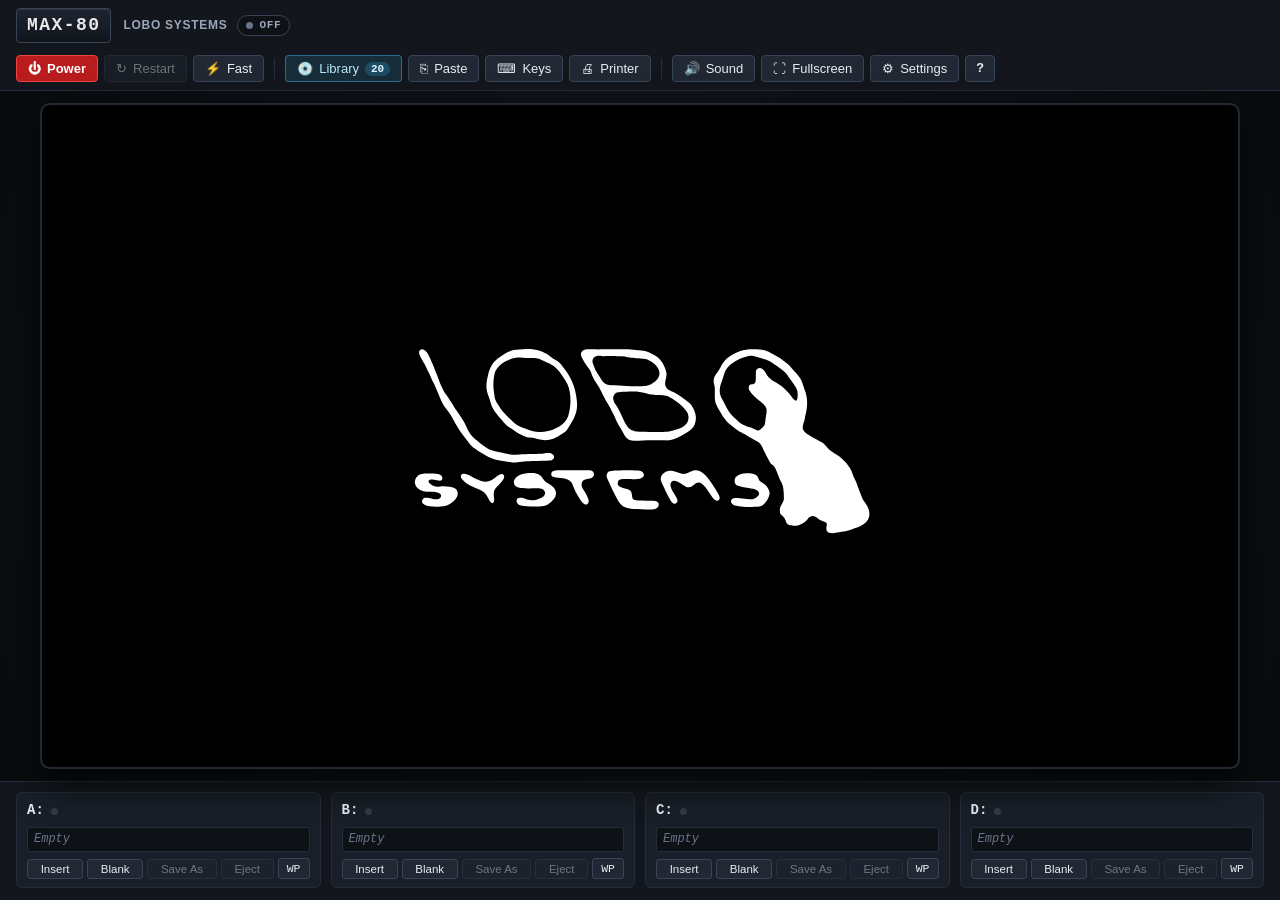
<file: apps/max80/index.html>
<!DOCTYPE html>
<html lang="en">
<head>
  <meta charset="UTF-8">
  <meta name="viewport" content="width=device-width, initial-scale=1.0">
  <title>Lobo MAX-80 Emulator</title>
  <link rel="stylesheet" href="./style.css?v=2">
</head>
<body>
  <div id="app-shell" class="app-shell">
    <!-- Top Control Bar -->
    <header class="topbar" role="banner">
      <div class="topbar-brand">
        <div class="brand-logo" aria-hidden="true">MAX-80</div>
        <div class="brand-meta">
          <span class="brand-subtitle">Lobo Systems</span>
          <span id="power-badge" class="status-badge status-off" aria-live="polite">
            <span class="status-dot"></span>
            <span id="power-badge-text">OFF</span>
          </span>
        </div>
      </div>

      <div class="topbar-controls" role="toolbar" aria-label="Emulator controls">
        <div class="control-group">
          <button id="btn-power" type="button" class="btn btn-primary" title="Power On or Power Off the MAX-80">
            <span class="btn-icon" aria-hidden="true">&#x23FB;</span>
            <span id="btn-power-text">Power</span>
          </button>
          <button id="btn-restart" type="button" class="btn" title="Restart MAX-80 (Alt+R)" disabled>
            <span class="btn-icon" aria-hidden="true">&#x21BB;</span>
            <span>Restart</span>
          </button>
          <button id="btn-fast" type="button" class="btn btn-toggle" aria-pressed="false" title="Toggle unthrottled Fast mode (Alt+F)">
            <span class="btn-icon" aria-hidden="true">&#x26A1;</span>
            <span>Fast</span>
          </button>
        </div>

        <div class="control-divider" aria-hidden="true"></div>

        <div class="control-group">
          <button id="btn-library" type="button" class="btn btn-accent" title="Browse built-in disk and application library">
            <span class="btn-icon" aria-hidden="true">&#x1F4BF;</span>
            <span>Library</span>
            <span id="library-count-badge" class="pill-count" hidden>0</span>
          </button>
          <button id="btn-paste" type="button" class="btn" title="Paste text into the MAX-80 keyboard queue">
            <span class="btn-icon" aria-hidden="true">&#x2398;</span>
            <span>Paste</span>
          </button>
          <button id="btn-osk" type="button" class="btn btn-toggle" aria-pressed="false" title="Toggle on-screen / device keyboard (Alt+K)">
            <span class="btn-icon" aria-hidden="true">&#x2328;</span>
            <span>Keys</span>
          </button>
          <button id="btn-printer" type="button" class="btn" title="View parallel printer output (Alt+P)">
            <span class="btn-icon" aria-hidden="true">&#x1F5A8;</span>
            <span>Printer</span>
            <span id="printer-count-badge" class="pill-count" hidden>0 B</span>
          </button>
        </div>

        <div class="control-divider" aria-hidden="true"></div>

        <div class="control-group">
          <button id="btn-mute" type="button" class="btn btn-toggle" aria-pressed="false" title="Mute / Unmute beeper audio">
            <span id="btn-mute-icon" class="btn-icon" aria-hidden="true">&#x1F50A;</span>
            <span id="btn-mute-text">Sound</span>
          </button>
          <button id="btn-fullscreen" type="button" class="btn" title="Toggle fullscreen CRT display">
            <span class="btn-icon" aria-hidden="true">&#x26F6;</span>
            <span>Fullscreen</span>
          </button>
          <button id="btn-settings" type="button" class="btn" title="DIP switches, memory, timing &amp; drive settings (Alt+,)">
            <span class="btn-icon" aria-hidden="true">&#x2699;</span>
            <span>Settings</span>
          </button>
          <button id="btn-about" type="button" class="btn btn-icon-only" title="About &amp; Keyboard Shortcuts" aria-label="About and Keyboard Shortcuts">
            <span aria-hidden="true">?</span>
          </button>
        </div>
      </div>
    </header>

    <!-- Main CRT Screen Viewport -->
    <main class="viewport-area">
      <div id="screen-container" class="screen-container" tabindex="-1">
        <div class="crt-bezel">
          <canvas id="screen-canvas" width="640" height="300" aria-label="MAX-80 CRT Display"></canvas>
          <div id="screen-drop-overlay" class="drop-overlay" hidden>
            <div class="drop-overlay-box">
              <div class="drop-overlay-title">Drop .imd to insert in Drive A:</div>
              <div class="drop-overlay-sub">Release file to mount disk image</div>
            </div>
          </div>
        </div>
        <div id="toast-container" class="toast-container" aria-live="polite" aria-atomic="true"></div>
      </div>
    </main>

    <!-- On-Screen Keyboard & Arrow Pad -->
    <section id="osk-dock" class="osk-dock" aria-label="On-screen MAX-80 keyboard and arrow keys" hidden></section>

    <!-- Floppy Drives Strip (A: to D:) -->
    <section id="drives-strip" class="drives-strip" aria-label="Floppy disk drives A: through D:">
      <!-- Drive A: -->
      <div id="drive-card-0" class="drive-card" data-drive="0">
        <div class="drive-header">
          <div class="drive-id">
            <span class="drive-letter">A:</span>
            <span id="drive-led-0" class="drive-led" title="Drive A: status"></span>
          </div>
          <div class="drive-badges">
            <span id="drive-kind-0" class="badge badge-kind" hidden></span>
            <span id="drive-three-0" class="badge badge-three" hidden title="3.5-inch (300 rpm) mode enabled">3.5&quot;</span>
            <span id="drive-mod-0" class="badge badge-modified" hidden title="Disk has unsaved writes">&#x25CF; Modified</span>
          </div>
        </div>
        <div id="drive-name-0" class="drive-filename is-empty" title="Empty">Empty</div>
        <div class="drive-actions">
          <button id="drive-insert-0" type="button" class="btn btn-xs" title="Insert .imd disk image into A: (Alt+1)">Insert</button>
          <button id="drive-blank-0" type="button" class="btn btn-xs" title="Insert unformatted blank disk into A:">Blank</button>
          <button id="drive-save-0" type="button" class="btn btn-xs" title="Download current A: disk image as .imd" disabled>Save As</button>
          <button id="drive-eject-0" type="button" class="btn btn-xs" title="Eject disk from A:" disabled>Eject</button>
          <button id="drive-wp-0" type="button" class="btn btn-xs btn-wp" aria-pressed="false" title="Toggle write protection on Drive A:">WP</button>
        </div>
        <input id="drive-file-0" type="file" accept=".imd,.IMD" class="sr-only" tabindex="-1">
      </div>

      <!-- Drive B: -->
      <div id="drive-card-1" class="drive-card" data-drive="1">
        <div class="drive-header">
          <div class="drive-id">
            <span class="drive-letter">B:</span>
            <span id="drive-led-1" class="drive-led" title="Drive B: status"></span>
          </div>
          <div class="drive-badges">
            <span id="drive-kind-1" class="badge badge-kind" hidden></span>
            <span id="drive-three-1" class="badge badge-three" hidden title="3.5-inch (300 rpm) mode enabled">3.5&quot;</span>
            <span id="drive-mod-1" class="badge badge-modified" hidden title="Disk has unsaved writes">&#x25CF; Modified</span>
          </div>
        </div>
        <div id="drive-name-1" class="drive-filename is-empty" title="Empty">Empty</div>
        <div class="drive-actions">
          <button id="drive-insert-1" type="button" class="btn btn-xs" title="Insert .imd disk image into B: (Alt+2)">Insert</button>
          <button id="drive-blank-1" type="button" class="btn btn-xs" title="Insert unformatted blank disk into B:">Blank</button>
          <button id="drive-save-1" type="button" class="btn btn-xs" title="Download current B: disk image as .imd" disabled>Save As</button>
          <button id="drive-eject-1" type="button" class="btn btn-xs" title="Eject disk from B:" disabled>Eject</button>
          <button id="drive-wp-1" type="button" class="btn btn-xs btn-wp" aria-pressed="false" title="Toggle write protection on Drive B:">WP</button>
        </div>
        <input id="drive-file-1" type="file" accept=".imd,.IMD" class="sr-only" tabindex="-1">
      </div>

      <!-- Drive C: -->
      <div id="drive-card-2" class="drive-card" data-drive="2">
        <div class="drive-header">
          <div class="drive-id">
            <span class="drive-letter">C:</span>
            <span id="drive-led-2" class="drive-led" title="Drive C: status"></span>
          </div>
          <div class="drive-badges">
            <span id="drive-kind-2" class="badge badge-kind" hidden></span>
            <span id="drive-three-2" class="badge badge-three" hidden title="3.5-inch (300 rpm) mode enabled">3.5&quot;</span>
            <span id="drive-mod-2" class="badge badge-modified" hidden title="Disk has unsaved writes">&#x25CF; Modified</span>
          </div>
        </div>
        <div id="drive-name-2" class="drive-filename is-empty" title="Empty">Empty</div>
        <div class="drive-actions">
          <button id="drive-insert-2" type="button" class="btn btn-xs" title="Insert .imd disk image into C: (Alt+3)">Insert</button>
          <button id="drive-blank-2" type="button" class="btn btn-xs" title="Insert unformatted blank disk into C:">Blank</button>
          <button id="drive-save-2" type="button" class="btn btn-xs" title="Download current C: disk image as .imd" disabled>Save As</button>
          <button id="drive-eject-2" type="button" class="btn btn-xs" title="Eject disk from C:" disabled>Eject</button>
          <button id="drive-wp-2" type="button" class="btn btn-xs btn-wp" aria-pressed="false" title="Toggle write protection on Drive C:">WP</button>
        </div>
        <input id="drive-file-2" type="file" accept=".imd,.IMD" class="sr-only" tabindex="-1">
      </div>

      <!-- Drive D: -->
      <div id="drive-card-3" class="drive-card" data-drive="3">
        <div class="drive-header">
          <div class="drive-id">
            <span class="drive-letter">D:</span>
            <span id="drive-led-3" class="drive-led" title="Drive D: status"></span>
          </div>
          <div class="drive-badges">
            <span id="drive-kind-3" class="badge badge-kind" hidden></span>
            <span id="drive-three-3" class="badge badge-three" hidden title="3.5-inch (300 rpm) mode enabled">3.5&quot;</span>
            <span id="drive-mod-3" class="badge badge-modified" hidden title="Disk has unsaved writes">&#x25CF; Modified</span>
          </div>
        </div>
        <div id="drive-name-3" class="drive-filename is-empty" title="Empty">Empty</div>
        <div class="drive-actions">
          <button id="drive-insert-3" type="button" class="btn btn-xs" title="Insert .imd disk image into D: (Alt+4)">Insert</button>
          <button id="drive-blank-3" type="button" class="btn btn-xs" title="Insert unformatted blank disk into D:">Blank</button>
          <button id="drive-save-3" type="button" class="btn btn-xs" title="Download current D: disk image as .imd" disabled>Save As</button>
          <button id="drive-eject-3" type="button" class="btn btn-xs" title="Eject disk from D:" disabled>Eject</button>
          <button id="drive-wp-3" type="button" class="btn btn-xs btn-wp" aria-pressed="false" title="Toggle write protection on Drive D:">WP</button>
        </div>
        <input id="drive-file-3" type="file" accept=".imd,.IMD" class="sr-only" tabindex="-1">
      </div>
    </section>
  </div>

  <!-- Built-In Disk & App Library Modal -->
  <div id="modal-library" class="modal-backdrop" role="dialog" aria-modal="true" aria-labelledby="modal-library-title" hidden>
    <div class="modal-panel modal-lg">
      <div class="modal-header">
        <div>
          <h2 id="modal-library-title" class="modal-title">Built-In Disk &amp; Application Library</h2>
          <p class="modal-subtitle">Boot directly with matched DIP switches or mount into Drive A: / B:</p>
        </div>
        <button id="btn-close-library" type="button" class="btn-close" aria-label="Close Library">&times;</button>
      </div>
      <div class="library-toolbar">
        <div class="library-search-wrap">
          <input id="library-search" type="search" class="input-search" placeholder="Search OSes, desktops, languages, games, demos..." autocomplete="off">
        </div>
        <div id="library-categories" class="library-categories" role="tablist" aria-label="Disk categories"></div>
      </div>
      <div id="library-list" class="library-list" role="region" aria-label="Available disk images"></div>
      <div class="modal-footer">
        <span id="library-status-text" class="footer-note">Select a disk image to boot or mount.</span>
        <button id="btn-library-done" type="button" class="btn">Close</button>
      </div>
    </div>
  </div>

  <!-- Settings Modal -->
  <div id="modal-settings" class="modal-backdrop" role="dialog" aria-modal="true" aria-labelledby="modal-settings-title" hidden>
    <div class="modal-panel modal-md">
      <div class="modal-header">
        <div>
          <h2 id="modal-settings-title" class="modal-title">MAX-80 Hardware Settings</h2>
          <p class="modal-subtitle">Saved automatically in browser storage</p>
        </div>
        <button id="btn-close-settings" type="button" class="btn-close" aria-label="Close Settings">&times;</button>
      </div>
      <div class="modal-body settings-body">
        <div id="settings-restart-banner" class="restart-banner" hidden>
          <div class="restart-banner-text">
            <strong>Restart required:</strong> Hardware configuration changes (DIP switches, memory, timing, or 3.5&quot; drive mode) take effect on next power cycle.
          </div>
          <button id="btn-settings-restart-now" type="button" class="btn btn-primary btn-sm">Restart Now</button>
        </div>

        <!-- DIP Switches & Boot Device -->
        <fieldset class="settings-section">
          <legend class="settings-legend">
            <span>Configuration DIP Switches</span>
            <code id="settings-dip-readout" class="dip-readout">0x02 (00000010)</code>
          </legend>
          <div class="settings-row">
            <label for="settings-boot-device" class="settings-label">Boot Device (SW3..SW1 / bits 2..0)</label>
            <select id="settings-boot-device" class="input-select"></select>
          </div>
          <div class="dip-bank" role="group" aria-label="8 DIP switches (SW8 to SW1)">
            <label class="dip-switch" for="dip-sw-7">
              <span class="dip-name">SW8</span>
              <input id="dip-sw-7" type="checkbox" data-bit="7">
              <span class="dip-track"><span class="dip-thumb"></span></span>
              <span class="dip-bit">b7</span>
            </label>
            <label class="dip-switch" for="dip-sw-6">
              <span class="dip-name">SW7</span>
              <input id="dip-sw-6" type="checkbox" data-bit="6">
              <span class="dip-track"><span class="dip-thumb"></span></span>
              <span class="dip-bit">b6</span>
            </label>
            <label class="dip-switch" for="dip-sw-5">
              <span class="dip-name">SW6</span>
              <input id="dip-sw-5" type="checkbox" data-bit="5">
              <span class="dip-track"><span class="dip-thumb"></span></span>
              <span class="dip-bit">b5</span>
            </label>
            <label class="dip-switch" for="dip-sw-4">
              <span class="dip-name">SW5</span>
              <input id="dip-sw-4" type="checkbox" data-bit="4">
              <span class="dip-track"><span class="dip-thumb"></span></span>
              <span class="dip-bit">b4</span>
            </label>
            <label class="dip-switch" for="dip-sw-3">
              <span class="dip-name">SW4</span>
              <input id="dip-sw-3" type="checkbox" data-bit="3">
              <span class="dip-track"><span class="dip-thumb"></span></span>
              <span class="dip-bit">b3</span>
            </label>
            <label class="dip-switch dip-boot" for="dip-sw-2">
              <span class="dip-name">SW3</span>
              <input id="dip-sw-2" type="checkbox" data-bit="2">
              <span class="dip-track"><span class="dip-thumb"></span></span>
              <span class="dip-bit">b2</span>
            </label>
            <label class="dip-switch dip-boot" for="dip-sw-1">
              <span class="dip-name">SW2</span>
              <input id="dip-sw-1" type="checkbox" data-bit="1">
              <span class="dip-track"><span class="dip-thumb"></span></span>
              <span class="dip-bit">b1</span>
            </label>
            <label class="dip-switch dip-boot" for="dip-sw-0">
              <span class="dip-name">SW1</span>
              <input id="dip-sw-0" type="checkbox" data-bit="0">
              <span class="dip-track"><span class="dip-thumb"></span></span>
              <span class="dip-bit">b0</span>
            </label>
          </div>
        </fieldset>

        <!-- Memory & Timing -->
        <div class="settings-grid-2">
          <fieldset class="settings-section">
            <legend class="settings-legend">
              <span>RAM Size</span>
              <span class="tag-restart">On Restart</span>
            </legend>
            <div class="segmented-group">
              <label class="segmented-option">
                <input id="settings-mem-128" type="radio" name="settings-memory" value="128" checked>
                <span>128 KB (Standard)</span>
              </label>
              <label class="segmented-option">
                <input id="settings-mem-64" type="radio" name="settings-memory" value="64">
                <span>64 KB (-m 64, FFh)</span>
              </label>
              <label class="segmented-option">
                <input id="settings-mem-64f" type="radio" name="settings-memory" value="64f">
                <span>64 KB Floating (-m 64f)</span>
              </label>
            </div>
          </fieldset>

          <fieldset class="settings-section">
            <legend class="settings-legend">
              <span>Hardware Timing &amp; Clock</span>
              <span class="tag-restart">On Restart</span>
            </legend>
            <div class="segmented-group">
              <label class="segmented-option">
                <input id="settings-timing-auth" type="radio" name="settings-timing" value="authentic" checked>
                <span>Authentic MAX-80</span>
              </label>
              <label class="segmented-option">
                <input id="settings-timing-quick" type="radio" name="settings-timing" value="quick">
                <span>Quick (-q, no waits)</span>
              </label>
            </div>
            <label class="checkbox-label settings-sub-check">
              <input id="settings-time-set" type="checkbox">
              <span>Hold Clock TIME SET button (-C) <em class="tag-inline tag-immediate">Immediate</em></span>
            </label>
          </fieldset>
        </div>

        <!-- SASI Hard Disk (-h) -->
        <fieldset class="settings-section">
          <legend class="settings-legend">
            <span>SASI Hard Disk (-h, Boot DIP 7)</span>
            <span class="tag-immediate">Immediate</span>
          </legend>
          <div class="hd-bar">
            <span id="settings-hd-status" class="hd-status is-empty">No SASI hard disk attached</span>
            <div class="hd-actions">
              <button id="btn-hd-mount" type="button" class="btn btn-xs">Mount .img</button>
              <button id="btn-hd-blank" type="button" class="btn btn-xs" title="Attach a blank 5 MB (10,240-block) SASI image">Blank 5 MB</button>
              <button id="btn-hd-save" type="button" class="btn btn-xs" disabled>Save As</button>
              <button id="btn-hd-eject" type="button" class="btn btn-xs" disabled>Eject</button>
            </div>
            <input id="input-hd-file" type="file" accept=".img,.IMG,.hd,.HD,.raw,.RAW" class="sr-only" tabindex="-1">
          </div>
        </fieldset>

        <!-- Drives Configuration -->
        <fieldset class="settings-section">
          <legend class="settings-legend">
            <span>Floppy Drive Mechanics &amp; Protection</span>
          </legend>
          <div class="drives-settings-table">
            <div class="drives-settings-head">
              <span>Drive</span>
              <span>3.5-inch (300 rpm) <em class="tag-inline">On Restart</em></span>
              <span>Write-Protected <em class="tag-inline tag-immediate">Immediate</em></span>
            </div>
            <div class="drives-settings-row">
              <span class="drive-col-label">Drive A:</span>
              <label class="checkbox-label">
                <input id="settings-three-0" type="checkbox" data-drive="0">
                <span>3.5&quot; drive (-3 a)</span>
              </label>
              <label class="checkbox-label">
                <input id="settings-wprot-0" type="checkbox" data-drive="0">
                <span>Write-protected (-R a)</span>
              </label>
            </div>
            <div class="drives-settings-row">
              <span class="drive-col-label">Drive B:</span>
              <label class="checkbox-label">
                <input id="settings-three-1" type="checkbox" data-drive="1">
                <span>3.5&quot; drive (-3 b)</span>
              </label>
              <label class="checkbox-label">
                <input id="settings-wprot-1" type="checkbox" data-drive="1">
                <span>Write-protected (-R b)</span>
              </label>
            </div>
            <div class="drives-settings-row">
              <span class="drive-col-label">Drive C:</span>
              <label class="checkbox-label">
                <input id="settings-three-2" type="checkbox" data-drive="2">
                <span>3.5&quot; drive (-3 c)</span>
              </label>
              <label class="checkbox-label">
                <input id="settings-wprot-2" type="checkbox" data-drive="2">
                <span>Write-protected (-R c)</span>
              </label>
            </div>
            <div class="drives-settings-row">
              <span class="drive-col-label">Drive D:</span>
              <label class="checkbox-label">
                <input id="settings-three-3" type="checkbox" data-drive="3">
                <span>3.5&quot; drive (-3 d)</span>
              </label>
              <label class="checkbox-label">
                <input id="settings-wprot-3" type="checkbox" data-drive="3">
                <span>Write-protected (-R d)</span>
              </label>
            </div>
          </div>
        </fieldset>

        <!-- Display Phosphor -->
        <fieldset class="settings-section">
          <legend class="settings-legend">
            <span>CRT Display Phosphor</span>
            <span class="tag-immediate">Immediate</span>
          </legend>
          <div class="segmented-group phosphor-group">
            <label class="segmented-option">
              <input id="settings-phosphor-white" type="radio" name="settings-phosphor" value="white" checked>
              <span class="phosphor-swatch swatch-white"></span>
              <span>White (#e8e8e8)</span>
            </label>
            <label class="segmented-option">
              <input id="settings-phosphor-green" type="radio" name="settings-phosphor" value="green">
              <span class="phosphor-swatch swatch-green"></span>
              <span>P31 Green</span>
            </label>
            <label class="segmented-option">
              <input id="settings-phosphor-amber" type="radio" name="settings-phosphor" value="amber">
              <span class="phosphor-swatch swatch-amber"></span>
              <span>P3 Amber</span>
            </label>
          </div>
        </fieldset>
      </div>
      <div class="modal-footer">
        <button id="btn-settings-reset" type="button" class="btn btn-subtle">Reset Defaults</button>
        <button id="btn-settings-close" type="button" class="btn btn-primary">Done</button>
      </div>
    </div>
  </div>

  <!-- Parallel Printer Output Modal -->
  <div id="modal-printer" class="modal-backdrop" role="dialog" aria-modal="true" aria-labelledby="modal-printer-title" hidden>
    <div class="modal-panel modal-lg">
      <div class="modal-header">
        <div>
          <h2 id="modal-printer-title" class="modal-title">Parallel Printer Output</h2>
          <p id="printer-subtitle" class="modal-subtitle">0 bytes captured on Centronics parallel port (-l)</p>
        </div>
        <button id="btn-close-printer" type="button" class="btn-close" aria-label="Close Printer dialog">&times;</button>
      </div>
      <div class="modal-body printer-body">
        <pre id="printer-output" class="printer-output" tabindex="0">Print from CP/M (Ctrl+P, PIP LST:=...) or BASIC (LPRINT) to capture parallel printer output.</pre>
      </div>
      <div class="modal-footer">
        <div class="footer-left">
          <button id="btn-printer-copy" type="button" class="btn">Copy Text</button>
          <button id="btn-printer-dl-txt" type="button" class="btn">Download .txt</button>
          <button id="btn-printer-dl-bin" type="button" class="btn">Download Raw .bin</button>
        </div>
        <div class="footer-right">
          <button id="btn-printer-clear" type="button" class="btn btn-danger">Clear</button>
          <button id="btn-printer-close" type="button" class="btn btn-primary">Close</button>
        </div>
      </div>
    </div>
  </div>

  <!-- Paste Text Modal -->
  <div id="modal-paste" class="modal-backdrop" role="dialog" aria-modal="true" aria-labelledby="modal-paste-title" hidden>
    <div class="modal-panel modal-sm">
      <div class="modal-header">
        <div>
          <h2 id="modal-paste-title" class="modal-title">Paste Text to MAX-80</h2>
          <p class="modal-subtitle">Streams characters into the MAX-80 keyboard buffer</p>
        </div>
        <button id="btn-close-paste" type="button" class="btn-close" aria-label="Close Paste dialog">&times;</button>
      </div>
      <div class="modal-body">
        <textarea id="paste-textarea" class="input-textarea" rows="5" placeholder="Type or paste commands/text here..."></textarea>
      </div>
      <div class="modal-footer">
        <button id="btn-paste-clipboard" type="button" class="btn">Read Clipboard</button>
        <div class="footer-right">
          <button id="btn-paste-cancel" type="button" class="btn">Cancel</button>
          <button id="btn-paste-send" type="button" class="btn btn-primary">Paste to MAX-80</button>
        </div>
      </div>
    </div>
  </div>

  <!-- About / Keyboard Shortcuts Modal -->
  <div id="modal-about" class="modal-backdrop" role="dialog" aria-modal="true" aria-labelledby="modal-about-title" hidden>
    <div class="modal-panel modal-md">
      <div class="modal-header">
        <div>
          <h2 id="modal-about-title" class="modal-title">Lobo MAX-80 Web Emulator</h2>
          <p class="modal-subtitle">5 MHz Z80B &middot; 128K Banked RAM &middot; 1797 FDC &middot; SASI HD &middot; WebAssembly Core</p>
        </div>
        <button id="btn-close-about" type="button" class="btn-close" aria-label="Close About dialog">&times;</button>
      </div>
      <div class="modal-body about-body">
        <p class="about-text">
          Cycle-accurate hardware emulator for the Lobo Systems MAX-80 computer, compiled directly from the C reference core to WebAssembly.
          Disk writes stay in memory so archive images are never overwritten; use <strong>Save As</strong> on any drive or SASI hard disk to download modified images.
        </p>
        <div class="shortcuts-grid">
          <div class="shortcut-group">
            <h3>Emulator Shortcuts (Alt)</h3>
            <dl class="shortcut-list">
              <div><dt><kbd>Alt</kbd>+<kbd>1</kbd>..<kbd>4</kbd></dt><dd>Insert .imd disk in Drive A:..D:</dd></div>
              <div><dt><kbd>Alt</kbd>+<kbd>R</kbd></dt><dd>Restart MAX-80</dd></div>
              <div><dt><kbd>Alt</kbd>+<kbd>F</kbd></dt><dd>Toggle Fast mode</dd></div>
              <div><dt><kbd>Alt</kbd>+<kbd>K</kbd></dt><dd>Toggle On-Screen / Device Keyboard</dd></div>
              <div><dt><kbd>Alt</kbd>+<kbd>P</kbd></dt><dd>Open Parallel Printer Output</dd></div>
              <div><dt><kbd>Alt</kbd>+<kbd>,</kbd></dt><dd>Open Hardware Settings</dd></div>
              <div><dt><kbd>Esc</kbd></dt><dd>Close modal (or MAX-80 ESC when running)</dd></div>
            </dl>
          </div>
          <div class="shortcut-group">
            <h3>MAX-80 Special Keys</h3>
            <dl class="shortcut-list">
              <div><dt><kbd>Ctrl</kbd>+<kbd>A</kbd>..<kbd>Z</kbd></dt><dd>Passed directly to MAX-80 / CP/M</dd></div>
              <div><dt><kbd>F1</kbd>..<kbd>F4</kbd></dt><dd>MAX-80 Function keys F1..F4</dd></div>
              <div><dt><kbd>Arrow Keys</kbd></dt><dd>MAX-80 Cursor keys</dd></div>
              <div><dt><kbd>Pause</kbd> / <kbd>Break</kbd></dt><dd>MAX-80 BREAK key</dd></div>
              <div><dt>Drag &amp; Drop</dt><dd>Drop <code>.imd</code> onto screen or drive card</dd></div>
            </dl>
          </div>
        </div>
      </div>
      <div class="modal-footer">
        <span class="footer-note">100% client-side WebAssembly &middot; Offline capable</span>
        <button id="btn-about-close" type="button" class="btn btn-primary">Close</button>
      </div>
    </div>
  </div>

  <!-- Unsaved Disk Confirmation Modal -->
  <div id="modal-unsaved" class="modal-backdrop modal-priority" role="alertdialog" aria-modal="true" aria-labelledby="modal-unsaved-title" aria-describedby="modal-unsaved-desc" hidden>
    <div class="modal-panel modal-sm">
      <div class="modal-header">
        <h2 id="modal-unsaved-title" class="modal-title">Unsaved Disk Changes</h2>
      </div>
      <div class="modal-body">
        <p id="modal-unsaved-desc" class="dialog-message"></p>
      </div>
      <div class="modal-footer">
        <button id="btn-unsaved-cancel" type="button" class="btn">Cancel</button>
        <div class="footer-right">
          <button id="btn-unsaved-discard" type="button" class="btn btn-danger">Discard</button>
          <button id="btn-unsaved-save" type="button" class="btn btn-primary">Save Disk As</button>
        </div>
      </div>
    </div>
  </div>

  <!-- DIP-Switch Mismatch Prompt Modal -->
  <div id="modal-dip-mismatch" class="modal-backdrop modal-priority" role="alertdialog" aria-modal="true" aria-labelledby="modal-dip-title" aria-describedby="modal-dip-desc" hidden>
    <div class="modal-panel modal-sm">
      <div class="modal-header">
        <h2 id="modal-dip-title" class="modal-title">Boot DIP Switch Mismatch</h2>
      </div>
      <div class="modal-body">
        <p id="modal-dip-desc" class="dialog-message"></p>
      </div>
      <div class="modal-footer">
        <button id="btn-dip-ignore" type="button" class="btn">Not Now</button>
        <button id="btn-dip-apply" type="button" class="btn btn-primary">Set Boot Device</button>
      </div>
    </div>
  </div>

  <script type="module" src="./ui.js?v=2"></script>
</body>
</html>
</file>
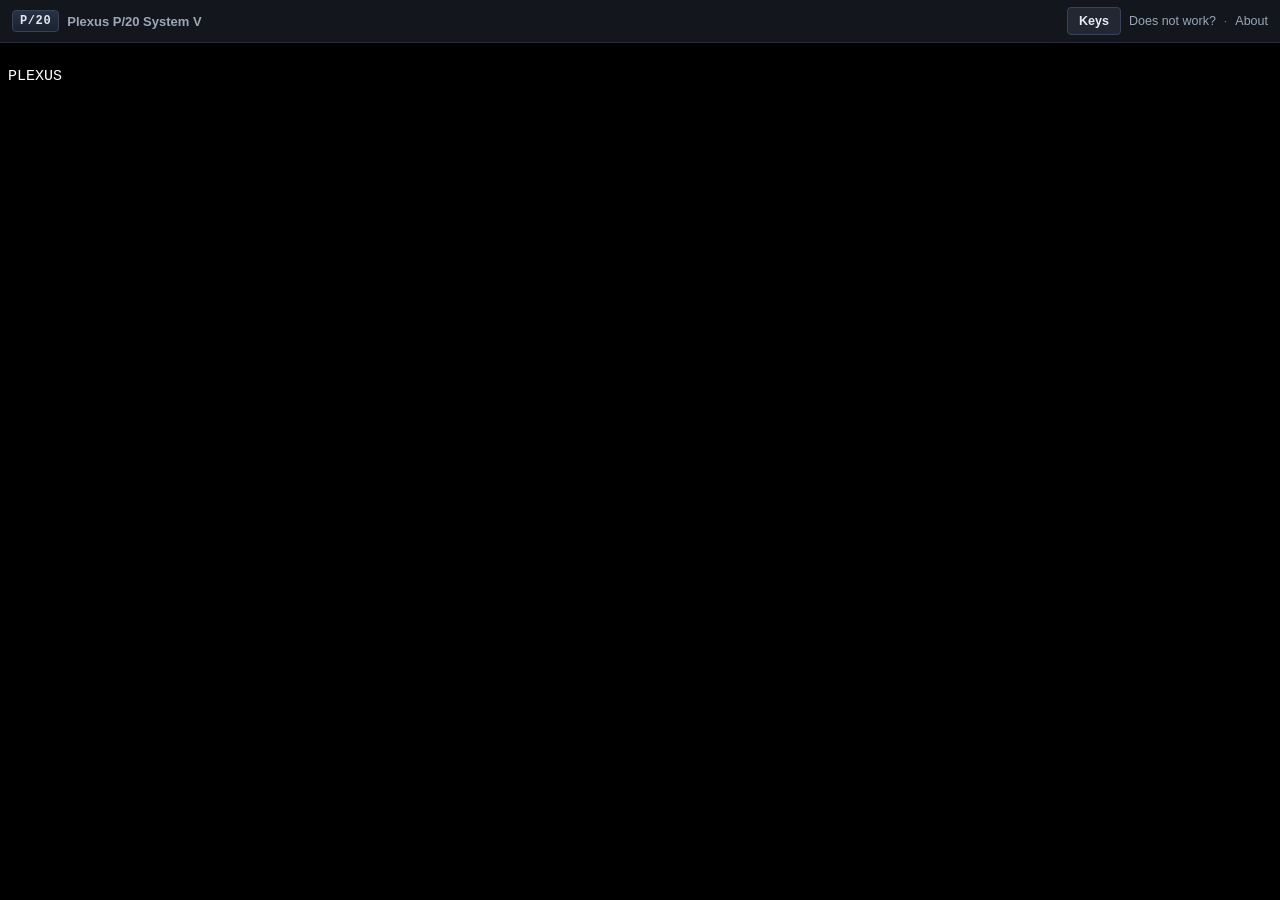
<file: apps/plexus/index.html>
<!DOCTYPE html>
<html lang="en">
  <head>
    <meta charset="UTF-8" />
    <meta name="viewport" content="width=device-width, initial-scale=1.0" />
    <link rel="stylesheet" href="xterm/css/xterm.css" />
    <link rel="stylesheet" href="plexem.css?v=2" />
    <title>Plexus P/20 emulator</title>
  </head>
  <body>
    <div id="app-shell" class="app-shell">
      <header class="topbar" role="banner">
        <div class="topbar-brand">
          <span class="brand-logo">P/20</span>
          <span class="brand-title">Plexus P/20 System V</span>
        </div>
        <div class="topbar-actions">
          <button id="btn-keys" type="button" class="btn btn-toggle" aria-pressed="false" title="Toggle keyboard / Device keyboard (Alt+K)">Keys</button>
          <span class="topbar-links">
            <a href="#" id="showfaq">Does not work?</a>
            <span aria-hidden="true">&middot;</span>
            <a href="#" id="showabout">About</a>
          </span>
        </div>
      </header>

      <main id="terminal-wrap" class="terminal-wrap">
        <div id="terminal"></div>
      </main>

      <section id="osk-dock" class="osk-dock" aria-label="On-screen keyboard" hidden></section>
    </div>

    <dialog id="faq">
      <p>
        This is a pretty faithful Plexus system emulator. It runs more or less in real time, meaning things may take a while. If you get stuck, try the following:
      </p>
      <ul>
        <li>The emulator needs to download a hard disk image before it runs. If all you see is a black screen, check if your browser is still loading.</li>
        <li>If all you see is 'PLEXUS SELFTEST REV 3.3', the Plexus is running its selftest. This will take about 30 seconds, or you can abort it by typing a '!' character.</li>
        <li>If you're at the 'PLEXUS PRIMARY BOOT REV 1.2' prompt, the Plexus is waiting for you to do something. Try pressing enter to boot Unix.</li>
        <li>If you run 'init 2', you need to login. Try user 'root' with no password.</li>
        <li>If you get weird colored blocks in the terminal, please allow using canvas image data for this site. There probably is an icon for that in the address bar.</li>
        <li>Hard disk changes are saved to local storage in your browser. Changing computers or browsers will clear it. Your browser may also clear the storage when it's unused for a long time or your (physical) machine is running low on hard disk space.</li>
      </ul>
      <button id="closefaq" type="button" class="btn">Close</button>
    </dialog>

    <dialog id="about">
      <p>
        This is an emulator for a Plexus P/20 system, which is an Unix server from the '80's. It
        runs SystemV Unix on a dual 68010 processor mainboard. Adrian Black
        (from Adrian's Digital Basement) did some videos on the topic of getting one to work:
        <a href="https://www.youtube.com/watch?v=iltZYXg5hZw">1</a>
        <a href="https://www.youtube.com/watch?v=lCPZAYvk940">2</a>
        <a href="https://www.youtube.com/watch?v=_IrxvDE6Fyo">3</a>
        <a href="https://www.youtube.com/watch?v=Ve1SuuRkx_o">4</a>
        <a href="https://www.youtube.com/watch?v=10b50ECWXLk">5</a>.
      </p>
      <p>
        This emulator is written in C. While it can be ran as a native program, the version
        you're looking at right now is compiled to webassembly using
        <a href="https://emscripten.org/">Emscripten</a>. It uses
        <a href="https://xtermjs.org/">xterm.js</a> for the fancy terminal, which is connected
        to Emscripten via <a href="https://github.com/mame/xterm-pty">xterm-pty</a>.
      </p>
      <p>
        Plexus emulator &copy; 2024 Sprite_tm and contributors. Licensed under the MIT license. <a href="https://github.com/Spritetm/plexus_20_emu">Source code</a> for this emulator is on Github.
      </p>
      <button id="closeabout" type="button" class="btn">Close</button>
    </dialog>

    <script type="module">
      import './xterm/lib/xterm.js';
      import './xterm-pty/index.js';
      import initEmscripten from './plexem.mjs';
      import { createOnScreenKeyboard } from './osk.js?v=2';

      const termEl = document.getElementById('terminal');
      const termWrap = document.getElementById('terminal-wrap');
      const keysButton = document.getElementById('btn-keys');
      const oskDock = document.getElementById('osk-dock');
      const about = document.getElementById('about');
      const faq = document.getElementById('faq');

      const xterm = new Terminal({
        fontSize: window.innerWidth <= 640 ? 11 : 15
      });
      xterm.open(termEl);

      // Create master/slave objects and connect to xterm.js
      const { master, slave } = openpty();
      xterm.loadAddon(master);

      const syncXtermInputMode = () => {
        if (!xterm.textarea) return;
        if (osk.isVisible()) {
          xterm.textarea.setAttribute('inputmode', 'none');
        } else {
          xterm.textarea.removeAttribute('inputmode');
        }
      };

      const rememberKeyboard = (key, value) => {
        try { localStorage.setItem('plexus.osk.' + key, value); } catch {}
      };
      const readKeyboard = (key) => {
        try { return localStorage.getItem('plexus.osk.' + key); } catch { return null; }
      };

      const osk = createOnScreenKeyboard(
        oskDock,
        (str) => {
          master.ldisc.writeFromLower(str);
        },
        {
          initialMode: readKeyboard('mode'),
          onModeChange: (mode) => {
            rememberKeyboard('mode', mode);
            syncXtermInputMode();
          },
          onVisibilityChange: (visible) => {
            keysButton.setAttribute('aria-pressed', String(visible));
            keysButton.classList.toggle('is-active', visible);
            rememberKeyboard('visible', String(visible));
            syncXtermInputMode();
          }
        }
      );

      keysButton.addEventListener('click', () => {
        const opening = !osk.isVisible();
        osk.setVisible(opening, { focusNative: opening });
      });

      termWrap.addEventListener('click', () => {
        if (about.open || faq.open) return;
        if (osk.isVisible() && osk.getMode() === 'native') {
          const sel = window.getSelection ? String(window.getSelection()) : '';
          if (!sel) {
            osk.focusNativeInput();
          }
        }
      });

      const savedVisible = readKeyboard('visible');
      osk.setVisible(
        savedVisible === null
          ? matchMedia('(pointer: coarse)').matches ||
            matchMedia('(hover: none)').matches ||
            innerWidth <= 900
          : savedVisible === 'true'
      );

      window.addEventListener(
        'keydown',
        (e) => {
          if (about.open || faq.open) return;
          if (e.altKey && !e.ctrlKey && !e.metaKey && (e.key === 'k' || e.key === 'K' || e.code === 'KeyK')) {
            e.preventDefault();
            const opening = !osk.isVisible();
            osk.setVisible(opening, { focusNative: opening });
          }
        },
        true
      );

      document.getElementById('showabout').addEventListener('click', (e) => {
        e.preventDefault();
        osk.releaseAll();
        osk.blurNativeInput();
        about.showModal();
      });
      document.getElementById('showfaq').addEventListener('click', (e) => {
        e.preventDefault();
        osk.releaseAll();
        osk.blurNativeInput();
        faq.showModal();
      });
      document.getElementById('closeabout').addEventListener('click', () => about.close());
      document.getElementById('closefaq').addEventListener('click', () => faq.close());

      await initEmscripten({
        pty: slave
      });
    </script>
  </body>
</html>
</file>
<file: css/desktop.css>
/* ADB Web Emulators: GNOME / libadwaita-style desktop shell (dark). */

:root {
  --topbar-h: 32px;
  --accent: #3584e4;
  --accent-soft: rgba(53, 132, 228, 0.35);
  --fg: #ffffff;
  --fg-dim: rgba(255, 255, 255, 0.72);
  --window-bg: #1e1e1e;
  --headerbar-bg: #303030;
  --headerbar-backdrop: #242424;
  --popover-bg: #383838;
  --radius-window: 12px;
  --shadow-window: 0 0 0 1px rgba(0, 0, 0, 0.75), 0 2px 4px rgba(0, 0, 0, 0.35), 0 12px 36px rgba(0, 0, 0, 0.55);
  --shadow-window-backdrop: 0 0 0 1px rgba(0, 0, 0, 0.75), 0 2px 6px rgba(0, 0, 0, 0.35);
  --font: "Adwaita Sans", Cantarell, Inter, system-ui, -apple-system, "Segoe UI", Roboto, sans-serif;
}

* { box-sizing: border-box; }

html, body {
  margin: 0;
  height: 100%;
  overflow: hidden;
  overscroll-behavior: none;
}

body {
  font: 14px/1.4 var(--font);
  color: var(--fg);
  background: #10051d;
  -webkit-font-smoothing: antialiased;
  user-select: none;
  -webkit-user-select: none;
}

button {
  font: inherit;
  color: inherit;
  background: none;
  border: 0;
  padding: 0;
  cursor: default;
}

button:focus-visible,
input:focus-visible,
a:focus-visible {
  outline: 2px solid rgba(53, 132, 228, 0.8);
  outline-offset: 1px;
}

svg { display: block; }

/* While dragging/resizing, iframes must not swallow pointer events. */
body.wm-busy iframe { pointer-events: none; }
body.wm-busy { cursor: grabbing; }

/* ---------- Top bar ---------- */

#topbar {
  position: fixed;
  inset: 0 0 auto 0;
  height: var(--topbar-h);
  display: grid;
  grid-template-columns: 1fr auto 1fr;
  align-items: center;
  padding: 0 4px;
  background: #000;
  font-weight: 700;
  z-index: 100000;
}

.topbar-center { grid-column: 2; justify-self: center; }
.topbar-start { grid-column: 1; grid-row: 1; justify-self: start; }

.topbar-pill {
  display: flex;
  align-items: center;
  gap: 10px;
  height: 24px;
  padding: 0 12px;
  border-radius: 999px;
  white-space: nowrap;
  transition: background-color 120ms;
}

button.topbar-pill:hover,
#clock:hover { background: rgba(255, 255, 255, 0.17); }
button.topbar-pill.active { background: rgba(255, 255, 255, 0.25); }

.brand-menu { height: 28px; padding: 0 12px; border-radius: 6px; }
.brand-menu svg { width: 20px; height: 24px; }

/* ---------- Desktop + icons ---------- */

#desktop {
  position: fixed;
  inset: var(--topbar-h) 0 0 0;
  background: #10051d;
}

/* Static still, used only when the WebGL wallpaper can't run. */
#desktop.wallpaper-static { background: #10051d url("images/adb-wallpaper.png") center / cover no-repeat; }

#wallpaper {
  position: absolute;
  inset: 0;
  width: 100%;
  height: 100%;
  display: block;
  pointer-events: none;
}

#desktop-icons {
  position: absolute;
  top: 16px;
  left: 16px;
  display: grid;
  grid-auto-flow: column;
  grid-template-rows: repeat(auto-fill, 112px);
  gap: 8px;
  max-height: calc(100% - 120px);
}

.desktop-icon {
  width: 128px;
  height: 112px;
  display: flex;
  flex-direction: column;
  align-items: center;
  gap: 6px;
  padding: 8px 4px;
  border-radius: 10px;
  text-align: center;
  font-size: 13px;
  font-weight: 600;
  text-shadow: 0 1px 2px rgba(0, 0, 0, 0.9), 0 0 6px rgba(0, 0, 0, 0.5);
}

.desktop-icon img {
  width: 64px;
  height: 64px;
  filter: drop-shadow(0 2px 4px rgba(0, 0, 0, 0.45));
}

.desktop-icon span {
  line-height: 1.2;
  white-space: nowrap;
}

.desktop-icon:hover { background: rgba(255, 255, 255, 0.1); }
.desktop-icon.selected { background: var(--accent-soft); }

#desktop-message {
  position: absolute;
  inset: auto 0 45% 0;
  text-align: center;
  color: var(--fg-dim);
  font-size: 16px;
}

/* ---------- Windows ---------- */

#windows { position: absolute; inset: 0; pointer-events: none; }

.window {
  position: fixed;
  min-width: 320px;
  min-height: 200px;
  pointer-events: auto;
  border-radius: var(--radius-window);
  box-shadow: var(--shadow-window-backdrop);
  transition: opacity 160ms ease, transform 200ms cubic-bezier(0.25, 0.46, 0.45, 0.94), box-shadow 160ms;
  animation: window-open 200ms cubic-bezier(0.25, 0.46, 0.45, 0.94);
}

@keyframes window-open {
  from { opacity: 0; transform: scale(0.94); }
}

.window.focused { box-shadow: var(--shadow-window); }

.window.minimized {
  opacity: 0;
  visibility: hidden;
  transform: translateY(40%) scale(0.5);
  pointer-events: none;
  transition: opacity 180ms ease, transform 220ms ease, visibility 0s 220ms;
}

.window.maximized,
body.mobile .window {
  left: 0 !important;
  top: var(--topbar-h) !important;
  width: 100% !important;
  height: calc(100% - var(--topbar-h)) !important;
  border-radius: 0;
}

.window-frame {
  position: absolute;
  inset: 0;
  display: flex;
  flex-direction: column;
  overflow: hidden;
  border-radius: inherit;
  background: var(--window-bg);
}

.headerbar {
  flex: 0 0 46px;
  display: grid;
  grid-template-columns: 1fr auto 1fr;
  align-items: center;
  gap: 6px;
  padding: 0 8px;
  background: var(--headerbar-backdrop);
  box-shadow: inset 0 -1px rgba(0, 0, 0, 0.36);
  touch-action: none;
}

.window.focused .headerbar { background: var(--headerbar-bg); }

.hb-start, .hb-end { display: flex; align-items: center; gap: 6px; }
.hb-end { justify-self: end; gap: 12px; padding-right: 4px; }

.hb-title {
  display: flex;
  align-items: center;
  gap: 8px;
  min-width: 0;
  font-weight: 700;
  color: var(--fg-dim);
}

.window.focused .hb-title { color: var(--fg); }
.hb-title span { overflow: hidden; text-overflow: ellipsis; white-space: nowrap; }

.hb-btn svg {
  width: 16px;
  height: 16px;
  fill: none;
  stroke: currentColor;
  stroke-width: 1.6;
  stroke-linecap: round;
  stroke-linejoin: round;
}

.hb-btn.flat {
  width: 34px;
  height: 34px;
  display: grid;
  place-items: center;
  border-radius: 6px;
  color: var(--fg-dim);
}

.window.focused .hb-btn.flat { color: var(--fg); }
.hb-btn.flat:hover { background: rgba(255, 255, 255, 0.1); }
.hb-btn.flat:active { background: rgba(255, 255, 255, 0.16); }

.hb-btn.round {
  width: 24px;
  height: 24px;
  display: grid;
  place-items: center;
  border-radius: 50%;
  background: rgba(255, 255, 255, 0.1);
}

.hb-btn.round:hover { background: rgba(255, 255, 255, 0.15); }
.hb-btn.round:active { background: rgba(255, 255, 255, 0.3); }

.icon-restore { display: none !important; }
.window.maximized .icon-max { display: none !important; }
.window.maximized .icon-restore { display: block !important; }

body.mobile [data-action="minimize"],
body.mobile [data-action="maximize"] { display: none; }

.window-body {
  position: relative;
  flex: 1 1 auto;
  background: #000;
}

.window-body iframe {
  position: absolute;
  inset: 0;
  width: 100%;
  height: 100%;
  border: 0;
  display: block;
  background: #000;
}

/* Resize handles sit just outside the frame. */
.rz { position: absolute; z-index: 2; }
.rz[data-dir="n"]  { top: -4px; left: 10px; right: 10px; height: 8px; cursor: ns-resize; }
.rz[data-dir="s"]  { bottom: -4px; left: 10px; right: 10px; height: 8px; cursor: ns-resize; }
.rz[data-dir="e"]  { right: -4px; top: 10px; bottom: 10px; width: 8px; cursor: ew-resize; }
.rz[data-dir="w"]  { left: -4px; top: 10px; bottom: 10px; width: 8px; cursor: ew-resize; }
.rz[data-dir="ne"] { top: -4px; right: -4px; width: 16px; height: 16px; cursor: nesw-resize; }
.rz[data-dir="sw"] { bottom: -4px; left: -4px; width: 16px; height: 16px; cursor: nesw-resize; }
.rz[data-dir="nw"] { top: -4px; left: -4px; width: 16px; height: 16px; cursor: nwse-resize; }
.rz[data-dir="se"] { bottom: -4px; right: -4px; width: 16px; height: 16px; cursor: nwse-resize; }
.window.maximized .rz, body.mobile .rz { display: none; }

/* ---------- Dock ---------- */

#dock-wrap {
  position: fixed;
  left: 0;
  right: 0;
  bottom: 0;
  display: flex;
  justify-content: center;
  padding-bottom: 8px;
  pointer-events: none;
  z-index: 90000;
}

#dock {
  display: flex;
  align-items: center;
  gap: 4px;
  padding: 6px;
  border-radius: 22px;
  background: rgba(36, 36, 36, 0.78);
  -webkit-backdrop-filter: blur(24px) saturate(1.4);
  backdrop-filter: blur(24px) saturate(1.4);
  box-shadow: 0 0 0 1px rgba(255, 255, 255, 0.06) inset, 0 6px 20px rgba(0, 0, 0, 0.35);
  pointer-events: auto;
  transition: transform 260ms cubic-bezier(0.25, 0.46, 0.45, 0.94), opacity 200ms;
}

#dock.hidden {
  transform: translateY(calc(100% + 16px));
  opacity: 0;
  pointer-events: none;
}

#dock-apps { display: flex; gap: 4px; }

.dock-item {
  position: relative;
  width: 60px;
  height: 60px;
  display: grid;
  place-items: center;
  border-radius: 14px;
  transition: background-color 120ms;
}

.dock-item:hover { background: rgba(255, 255, 255, 0.12); }
.dock-item:active { background: rgba(255, 255, 255, 0.2); }
.dock-item img { width: 48px; height: 48px; }

.dock-dot {
  position: absolute;
  bottom: 1px;
  left: 50%;
  width: 5px;
  height: 5px;
  margin-left: -2.5px;
  border-radius: 50%;
  background: #fff;
  opacity: 0;
  transition: opacity 150ms, width 150ms, margin-left 150ms, border-radius 150ms;
}

.dock-item.running .dock-dot { opacity: 0.8; }
.dock-item.focused .dock-dot { opacity: 1; width: 14px; margin-left: -7px; border-radius: 3px; }


#dock-reveal {
  position: fixed;
  left: 0;
  right: 0;
  bottom: 0;
  height: 6px;
  z-index: 89999;
  display: none;
}

body.dock-autohidden #dock-reveal { display: block; }

/* ---------- Desktop menu ---------- */

#system-menu {
  position: fixed;
  top: calc(var(--topbar-h) + 6px);
  left: 8px;
  z-index: 100001;
  width: 260px;
  padding: 10px;
  border-radius: 22px;
  background: var(--popover-bg);
  box-shadow: 0 0 0 1px rgba(0, 0, 0, 0.6), 0 8px 28px rgba(0, 0, 0, 0.5);
  display: flex;
  flex-direction: column;
  gap: 2px;
  animation: pop-in 140ms ease;
}

#system-menu[hidden] { display: none; }

@keyframes pop-in { from { opacity: 0; transform: translateY(-6px) scale(0.98); } }

#system-menu button {
  display: flex;
  align-items: center;
  gap: 12px;
  height: 40px;
  padding: 0 14px;
  border-radius: 12px;
  text-align: left;
}

#system-menu button:hover { background: rgba(255, 255, 255, 0.1); }
#system-menu svg { width: 16px; height: 16px; }

/* ---------- About dialog ---------- */

#about-dialog {
  width: min(640px, calc(100vw - 32px));
  max-height: calc(100dvh - 32px);
  padding: 0;
  border: 0;
  border-radius: 14px;
  color: var(--fg);
  background: #2e2e32;
  box-shadow: 0 0 0 1px rgba(0, 0, 0, 0.7), 0 16px 48px rgba(0, 0, 0, 0.6);
}

#about-dialog::backdrop { background: rgba(0, 0, 0, 0.4); }

.about {
  position: relative;
  display: flex;
  flex-direction: column;
  align-items: center;
  padding: 36px 24px 20px;
  text-align: center;
}

.about h2 { margin: 16px 0 2px; font-size: 20px; }
.about-sub { margin: 0 0 20px; color: var(--fg-dim); }

.about-close {
  position: absolute;
  top: 10px;
  right: 10px;
  width: 24px;
  height: 24px;
  display: grid;
  place-items: center;
  border-radius: 50%;
  background: rgba(255, 255, 255, 0.1);
}

.about-close:hover { background: rgba(255, 255, 255, 0.15); }

.about-list {
  list-style: none;
  width: 100%;
  margin: 0;
  padding: 0;
  border-radius: 12px;
  background: rgba(255, 255, 255, 0.06);
  box-shadow: 0 0 0 1px rgba(0, 0, 0, 0.3);
  text-align: left;
  user-select: text;
}

.about-list > li {
  display: flex;
  align-items: center;
  gap: 12px;
  padding: 10px 14px;
}

.about-list > li + li { border-top: 1px solid rgba(0, 0, 0, 0.3); }
.about-list img { width: 32px; height: 32px; flex: none; }
.about-list .meta { display: flex; flex-direction: column; min-width: 0; }
.about-list .meta b { font-weight: 600; }
.about-list .meta small { color: var(--fg-dim); font-size: 12px; overflow-wrap: anywhere; }

.about a { color: #78aeed; text-decoration: none; }
.about a:hover { text-decoration: underline; }
.about-foot { margin: 12px 0 0; }
.about-updated { margin: 18px 0 0; color: var(--fg-dim); font-size: 12px; font-variant-numeric: tabular-nums; user-select: text; }

/* ---------- Mobile ---------- */

body.mobile #desktop-icons {
  left: 0;
  right: 0;
  justify-content: center;
  grid-auto-flow: row;
  grid-template-columns: repeat(auto-fill, 128px);
  grid-template-rows: none;
}

body.mobile .headerbar { flex-basis: 42px; }

@media (prefers-reduced-motion: reduce) {
  *, *::before, *::after { animation: none !important; transition: none !important; }
}

/* Videos open inside the desktop with a direct YouTube fallback. */
.machine-videos { margin-top: 12px; }
.video-heading { cursor: pointer; font-size: 12px; font-weight: 700; color: #9fcaff; }
.video-list { list-style: none; margin: 6px 0 0; padding: 0; }
.video-list li { margin: 0 0 12px; }
.video-list li:last-child { margin-bottom: 0; }
.video-list a { display: block; line-height: 1.4; }
.video-list small { display: block; margin-top: 2px; }
.video-window .window-body { display: flex; flex-direction: column; }
.video-window .window-body iframe { position: static; flex: 1; min-height: 0; height: auto; }
.video-fallback { flex: none; padding: 8px 12px; background: #242429; color: #9fcaff; font-size: 12px; }
.video-window [hidden] { display: none; }
</file>
<file: apps/agfa9000/xterm/css/xterm.css>
/**
 * Copyright (c) 2014 The xterm.js authors. All rights reserved.
 * Copyright (c) 2012-2013, Christopher Jeffrey (MIT License)
 * https://github.com/chjj/term.js
 * @license MIT
 *
 * Permission is hereby granted, free of charge, to any person obtaining a copy
 * of this software and associated documentation files (the "Software"), to deal
 * in the Software without restriction, including without limitation the rights
 * to use, copy, modify, merge, publish, distribute, sublicense, and/or sell
 * copies of the Software, and to permit persons to whom the Software is
 * furnished to do so, subject to the following conditions:
 *
 * The above copyright notice and this permission notice shall be included in
 * all copies or substantial portions of the Software.
 *
 * THE SOFTWARE IS PROVIDED "AS IS", WITHOUT WARRANTY OF ANY KIND, EXPRESS OR
 * IMPLIED, INCLUDING BUT NOT LIMITED TO THE WARRANTIES OF MERCHANTABILITY,
 * FITNESS FOR A PARTICULAR PURPOSE AND NONINFRINGEMENT. IN NO EVENT SHALL THE
 * AUTHORS OR COPYRIGHT HOLDERS BE LIABLE FOR ANY CLAIM, DAMAGES OR OTHER
 * LIABILITY, WHETHER IN AN ACTION OF CONTRACT, TORT OR OTHERWISE, ARISING FROM,
 * OUT OF OR IN CONNECTION WITH THE SOFTWARE OR THE USE OR OTHER DEALINGS IN
 * THE SOFTWARE.
 *
 * Originally forked from (with the author's permission):
 *   Fabrice Bellard's javascript vt100 for jslinux:
 *   http://bellard.org/jslinux/
 *   Copyright (c) 2011 Fabrice Bellard
 *   The original design remains. The terminal itself
 *   has been extended to include xterm CSI codes, among
 *   other features.
 */

/**
 *  Default styles for xterm.js
 */

.xterm {
    cursor: text;
    position: relative;
    user-select: none;
    -ms-user-select: none;
    -webkit-user-select: none;
}

.xterm.focus,
.xterm:focus {
    outline: none;
}

.xterm .xterm-helpers {
    position: absolute;
    top: 0;
    /**
     * The z-index of the helpers must be higher than the canvases in order for
     * IMEs to appear on top.
     */
    z-index: 5;
}

.xterm .xterm-helper-textarea {
    padding: 0;
    border: 0;
    margin: 0;
    /* Move textarea out of the screen to the far left, so that the cursor is not visible */
    position: absolute;
    opacity: 0;
    left: -9999em;
    top: 0;
    width: 0;
    height: 0;
    z-index: -5;
    /** Prevent wrapping so the IME appears against the textarea at the correct position */
    white-space: nowrap;
    overflow: hidden;
    resize: none;
}

.xterm .composition-view {
    /* TODO: Composition position got messed up somewhere */
    background: #000;
    color: #FFF;
    display: none;
    position: absolute;
    white-space: nowrap;
    z-index: 1;
}

.xterm .composition-view.active {
    display: block;
}

.xterm .xterm-viewport {
    /* On OS X this is required in order for the scroll bar to appear fully opaque */
    background-color: #000;
    overflow-y: scroll;
    cursor: default;
    position: absolute;
    right: 0;
    left: 0;
    top: 0;
    bottom: 0;
}

.xterm .xterm-screen {
    position: relative;
}

.xterm .xterm-screen canvas {
    position: absolute;
    left: 0;
    top: 0;
}

.xterm .xterm-scroll-area {
    visibility: hidden;
}

.xterm-char-measure-element {
    display: inline-block;
    visibility: hidden;
    position: absolute;
    top: 0;
    left: -9999em;
    line-height: normal;
}

.xterm.enable-mouse-events {
    /* When mouse events are enabled (eg. tmux), revert to the standard pointer cursor */
    cursor: default;
}

.xterm.xterm-cursor-pointer,
.xterm .xterm-cursor-pointer {
    cursor: pointer;
}

.xterm.column-select.focus {
    /* Column selection mode */
    cursor: crosshair;
}

.xterm .xterm-accessibility,
.xterm .xterm-message {
    position: absolute;
    left: 0;
    top: 0;
    bottom: 0;
    right: 0;
    z-index: 10;
    color: transparent;
}

.xterm .live-region {
    position: absolute;
    left: -9999px;
    width: 1px;
    height: 1px;
    overflow: hidden;
}

.xterm-dim {
    opacity: 0.5;
}

.xterm-underline {
    text-decoration: underline;
}

.xterm-strikethrough {
    text-decoration: line-through;
}

.xterm-screen .xterm-decoration-container .xterm-decoration {
	z-index: 6;
	position: absolute;
}

.xterm-decoration-overview-ruler {
    z-index: 7;
    position: absolute;
    top: 0;
    right: 0;
    pointer-events: none;
}

.xterm-decoration-top {
    z-index: 2;
    position: relative;
}
</file>
<file: apps/agfa9000/style.css>
/*
 * Agfa 9000PS Web Emulator Stylesheet
 * Dark retro-workstation aesthetic matching ADB Web Emulators, 100% offline.
 */

:root {
  --bg-root: #0b0d10;
  --bg-panel: #13171d;
  --bg-panel-elevated: #191f28;
  --bg-control: #212834;
  --bg-control-hover: #2b3545;
  --bg-input: #0e1116;

  --border-subtle: #252d3a;
  --border-strong: #374357;
  --border-focus: #67b7ff;

  --text-primary: #e8ecf2;
  --text-secondary: #9ba7b8;
  --text-muted: #687488;

  --accent-primary: #3b82f6;
  --accent-primary-hover: #2563eb;
  --accent-amber: #f59e0b;
  --accent-green: #22c55e;
  --accent-danger: #ef4444;
  --accent-danger-hover: #dc2626;
  --accent-cyan: #38bdf8;

  --font-sans: -apple-system, BlinkMacSystemFont, "Segoe UI", Roboto, Oxygen, Ubuntu, Cantarell, sans-serif;
  --font-mono: "SFMono-Regular", ui-monospace, "Cascadia Mono", "Consolas", "Liberation Mono", Menlo, monospace;

  --radius-sm: 4px;
  --radius-md: 6px;
  --radius-lg: 10px;
}

*,
*::before,
*::after {
  box-sizing: border-box;
}

[hidden] {
  display: none !important;
}

html,
body {
  margin: 0;
  padding: 0;
  width: 100%;
  height: 100%;
  background-color: var(--bg-root);
  color: var(--text-primary);
  font-family: var(--font-sans);
  font-size: 14px;
  line-height: 1.4;
  -webkit-font-smoothing: antialiased;
  overflow: hidden;
}

.sr-only {
  position: absolute;
  width: 1px;
  height: 1px;
  padding: 0;
  margin: -1px;
  overflow: hidden;
  clip: rect(0, 0, 0, 0);
  white-space: nowrap;
  border: 0;
}

/* ---- Shell Layout ---- */

.app-shell {
  display: flex;
  flex-direction: column;
  width: 100%;
  height: 100vh;
  height: 100dvh;
  overflow: hidden;
}

/* ---- Top Control Bar ---- */

.topbar {
  display: flex;
  align-items: center;
  justify-content: space-between;
  gap: 10px;
  padding: 7px 14px;
  background-color: var(--bg-panel);
  border-bottom: 1px solid var(--border-subtle);
  flex-shrink: 0;
  flex-wrap: wrap;
}

.topbar-brand {
  display: flex;
  align-items: center;
  gap: 10px;
  user-select: none;
}

.brand-logo {
  font-family: var(--font-mono);
  font-weight: 800;
  font-size: 15px;
  letter-spacing: 0.07em;
  color: #f3f6fb;
  background: linear-gradient(180deg, #1e2530 0%, #11151c 100%);
  border: 1px solid var(--border-strong);
  padding: 4px 9px;
  border-radius: var(--radius-sm);
  box-shadow: inset 0 1px 0 rgba(255, 255, 255, 0.08);
  white-space: nowrap;
}

.brand-meta {
  display: flex;
  align-items: center;
  gap: 8px;
}

.brand-subtitle {
  font-size: 11px;
  font-weight: 600;
  text-transform: uppercase;
  letter-spacing: 0.06em;
  color: var(--text-secondary);
  white-space: nowrap;
}

.status-badge {
  display: inline-flex;
  align-items: center;
  gap: 5px;
  font-family: var(--font-mono);
  font-size: 11px;
  font-weight: 700;
  letter-spacing: 0.05em;
  padding: 2px 8px;
  border-radius: 999px;
  border: 1px solid var(--border-strong);
  background-color: var(--bg-input);
  color: var(--text-secondary);
}

.status-dot {
  width: 7px;
  height: 7px;
  border-radius: 50%;
  background-color: var(--text-muted);
}

.status-badge.status-on {
  color: #bbf7d0;
  border-color: rgba(34, 197, 94, 0.45);
}

.status-badge.status-on .status-dot {
  background-color: var(--accent-green);
  box-shadow: 0 0 6px rgba(34, 197, 94, 0.75);
}

.status-badge.status-loading {
  color: #fde68a;
  border-color: rgba(245, 158, 11, 0.45);
}

.status-badge.status-loading .status-dot {
  background-color: var(--accent-amber);
  box-shadow: 0 0 6px rgba(245, 158, 11, 0.75);
}

.scsi-badge {
  display: inline-flex;
  align-items: center;
  gap: 5px;
  font-family: var(--font-mono);
  font-size: 10px;
  font-weight: 700;
  letter-spacing: 0.06em;
  padding: 2px 7px;
  border-radius: 999px;
  border: 1px solid var(--border-subtle);
  background-color: var(--bg-input);
  color: var(--text-muted);
}

.scsi-led {
  width: 6px;
  height: 6px;
  border-radius: 50%;
  background-color: #2f3848;
  transition: background-color 60ms linear, box-shadow 60ms linear;
}

.scsi-badge.is-read .scsi-led {
  background-color: var(--accent-green);
  box-shadow: 0 0 6px rgba(34, 197, 94, 0.85);
}

.scsi-badge.is-write .scsi-led {
  background-color: var(--accent-amber);
  box-shadow: 0 0 6px rgba(245, 158, 11, 0.9);
}

.topbar-controls {
  display: flex;
  align-items: center;
  gap: 6px;
  flex-wrap: wrap;
}

.control-group {
  display: inline-flex;
  align-items: center;
  gap: 5px;
}

.control-divider {
  width: 1px;
  height: 20px;
  background-color: var(--border-subtle);
  margin: 0 2px;
}

/* ---- Buttons & Inputs ---- */

.btn,
.select-control {
  display: inline-flex;
  align-items: center;
  justify-content: center;
  gap: 5px;
  height: 30px;
  padding: 0 10px;
  border-radius: var(--radius-sm);
  border: 1px solid var(--border-strong);
  background-color: var(--bg-control);
  color: var(--text-primary);
  font-family: inherit;
  font-size: 12.5px;
  font-weight: 500;
  cursor: pointer;
  white-space: nowrap;
  transition: background-color 120ms ease, border-color 120ms ease, color 120ms ease;
}

.select-control {
  padding: 0 24px 0 9px;
  appearance: none;
  background-image: linear-gradient(45deg, transparent 50%, var(--text-secondary) 50%),
    linear-gradient(135deg, var(--text-secondary) 50%, transparent 50%);
  background-position: calc(100% - 12px) 12px, calc(100% - 7px) 12px;
  background-size: 5px 5px, 5px 5px;
  background-repeat: no-repeat;
}

.btn:hover:not(:disabled),
.select-control:hover:not(:disabled) {
  background-color: var(--bg-control-hover);
  border-color: #4b5a73;
}

.btn:focus-visible,
.select-control:focus-visible {
  outline: 2px solid var(--border-focus);
  outline-offset: 1px;
}

.btn:disabled {
  opacity: 0.45;
  cursor: not-allowed;
}

.btn-primary {
  background-color: var(--accent-primary);
  border-color: #60a5fa;
  color: #ffffff;
}

.btn-primary:hover:not(:disabled) {
  background-color: var(--accent-primary-hover);
  border-color: #93c5fd;
}

.btn-accent {
  background-color: rgba(56, 189, 248, 0.14);
  border-color: rgba(56, 189, 248, 0.45);
  color: #bae6fd;
}

.btn-accent:hover:not(:disabled) {
  background-color: rgba(56, 189, 248, 0.24);
  border-color: rgba(56, 189, 248, 0.7);
}

.btn-danger {
  background-color: rgba(239, 68, 68, 0.14);
  border-color: rgba(239, 68, 68, 0.45);
  color: #fecaca;
}

.btn-danger:hover:not(:disabled) {
  background-color: rgba(239, 68, 68, 0.28);
  border-color: rgba(239, 68, 68, 0.75);
}

.btn-toggle[aria-pressed="true"] {
  background-color: rgba(59, 130, 246, 0.24);
  border-color: var(--accent-primary);
  color: #dbeafe;
}

.btn-icon-only {
  width: 30px;
  padding: 0;
  font-weight: 700;
}

.btn-xs {
  height: 24px;
  padding: 0 8px;
  font-size: 11.5px;
}

.btn-sm {
  height: 28px;
  padding: 0 10px;
  font-size: 12px;
}

.segmented {
  display: inline-flex;
  border-radius: var(--radius-sm);
  overflow: hidden;
  border: 1px solid var(--border-strong);
  background-color: var(--bg-input);
}

.segmented .seg-btn {
  height: 28px;
  padding: 0 9px;
  border: 0;
  border-right: 1px solid var(--border-subtle);
  background: transparent;
  color: var(--text-secondary);
  font-family: inherit;
  font-size: 12px;
  font-weight: 500;
  cursor: pointer;
}

.segmented .seg-btn:last-child {
  border-right: 0;
}

.segmented .seg-btn:hover {
  color: var(--text-primary);
  background-color: rgba(255, 255, 255, 0.05);
}

.segmented .seg-btn[aria-pressed="true"] {
  background-color: var(--accent-primary);
  color: #ffffff;
}

/* ---- Main Workspace Area ---- */

.workspace {
  position: relative;
  flex: 1 1 auto;
  min-height: 0;
  display: flex;
  gap: 10px;
  padding: 10px;
  background-color: var(--bg-root);
  overflow: hidden;
}

.workspace[data-layout="vera"] .pane-terminal {
  display: none;
}

.workspace[data-layout="terminal"] .pane-vera {
  display: none;
}

.pane {
  display: flex;
  flex-direction: column;
  min-width: 0;
  min-height: 0;
  background-color: var(--bg-panel);
  border: 1px solid var(--border-subtle);
  border-radius: var(--radius-md);
  overflow: hidden;
}

.pane-vera {
  flex: 1.15 1 0;
}

.pane-terminal {
  flex: 1 1 0;
}

.pane-header {
  display: flex;
  align-items: center;
  justify-content: space-between;
  gap: 8px;
  padding: 6px 10px;
  background-color: var(--bg-panel-elevated);
  border-bottom: 1px solid var(--border-subtle);
  flex-shrink: 0;
}

.pane-title {
  display: flex;
  align-items: center;
  gap: 8px;
  font-family: var(--font-mono);
  font-size: 11.5px;
  font-weight: 600;
  color: var(--text-secondary);
  letter-spacing: 0.03em;
  white-space: nowrap;
  overflow: hidden;
  text-overflow: ellipsis;
}

.pane-tag {
  font-size: 10px;
  padding: 1px 6px;
  border-radius: 999px;
  background-color: rgba(56, 189, 248, 0.14);
  border: 1px solid rgba(56, 189, 248, 0.35);
  color: #7dd3fc;
}

.pane-actions {
  display: flex;
  align-items: center;
  gap: 5px;
  flex-shrink: 0;
}

.focus-pill {
  font-family: var(--font-mono);
  font-size: 10.5px;
  color: var(--text-muted);
  padding: 2px 7px;
  border-radius: 999px;
  border: 1px solid var(--border-subtle);
  background-color: var(--bg-input);
}

.pane-vera.is-focused .focus-pill {
  color: #bbf7d0;
  border-color: rgba(34, 197, 94, 0.45);
  background-color: rgba(34, 197, 94, 0.12);
}

.pane-vera.is-focused {
  border-color: rgba(59, 130, 246, 0.65);
}

/* ---- VERA Canvas Stage ---- */

.vera-stage {
  flex: 1 1 auto;
  min-height: 0;
  display: flex;
  align-items: center;
  justify-content: center;
  padding: 10px;
  background: radial-gradient(circle at center, #121721 0%, #07090d 100%);
  outline: none;
  cursor: pointer;
}

.vera-bezel {
  position: relative;
  display: flex;
  align-items: center;
  justify-content: center;
  width: 100%;
  height: 100%;
  max-width: 100%;
  max-height: 100%;
}

#vera-canvas {
  display: block;
  max-width: 100%;
  max-height: 100%;
  width: auto;
  height: auto;
  aspect-ratio: 4 / 3;
  object-fit: contain;
  background-color: #000000;
  border: 1px solid #263042;
  border-radius: var(--radius-sm);
  box-shadow: 0 10px 30px rgba(0, 0, 0, 0.6);
  image-rendering: pixelated;
  image-rendering: crisp-edges;
}

/* ---- Serial Terminal Stage ---- */

.terminal-stage {
  flex: 1 1 auto;
  min-height: 0;
  padding: 6px;
  background-color: #090c10;
  overflow: hidden;
  display: flex;
}

#terminal-container {
  width: 100%;
  height: 100%;
  overflow: hidden;
}

#terminal-container .xterm {
  height: 100%;
  padding: 2px;
}

#terminal-container .xterm-viewport {
  overflow-y: auto !important;
}

/* ---- Loading Overlay ---- */

.loading-overlay {
  position: absolute;
  inset: 0;
  z-index: 30;
  display: flex;
  align-items: center;
  justify-content: center;
  background-color: rgba(9, 12, 16, 0.86);
  backdrop-filter: blur(4px);
}

.loading-card {
  width: min(440px, calc(100% - 32px));
  padding: 22px 24px;
  background-color: var(--bg-panel);
  border: 1px solid var(--border-strong);
  border-radius: var(--radius-lg);
  box-shadow: 0 20px 50px rgba(0, 0, 0, 0.65);
}

.loading-title {
  margin: 0 0 6px;
  font-family: var(--font-mono);
  font-size: 16px;
  font-weight: 700;
  color: var(--text-primary);
}

.loading-label {
  margin: 0 0 14px;
  font-size: 13px;
  color: var(--text-secondary);
}

.progress-track {
  width: 100%;
  height: 8px;
  border-radius: 999px;
  background-color: var(--bg-input);
  border: 1px solid var(--border-subtle);
  overflow: hidden;
}

.progress-bar {
  width: 0%;
  height: 100%;
  background: linear-gradient(90deg, var(--accent-primary), var(--accent-cyan));
  transition: width 120ms ease;
}

.loading-note {
  margin: 12px 0 0;
  font-size: 11.5px;
  color: var(--text-muted);
}

/* ---- Toast Notifications ---- */

.toast-container {
  position: absolute;
  bottom: 16px;
  right: 16px;
  z-index: 40;
  display: flex;
  flex-direction: column;
  gap: 8px;
  pointer-events: none;
}

.toast {
  padding: 8px 14px;
  border-radius: var(--radius-md);
  background-color: var(--bg-panel-elevated);
  border: 1px solid var(--border-strong);
  color: var(--text-primary);
  font-size: 12.5px;
  box-shadow: 0 8px 24px rgba(0, 0, 0, 0.5);
  opacity: 1;
  transition: opacity 200ms ease;
}

.toast.toast-error {
  border-color: rgba(239, 68, 68, 0.6);
  color: #fecaca;
}

.toast.is-fading {
  opacity: 0;
}

/* ---- Modals ---- */

.modal-backdrop {
  position: fixed;
  inset: 0;
  z-index: 100;
  display: flex;
  align-items: center;
  justify-content: center;
  padding: 16px;
  background-color: rgba(4, 6, 10, 0.72);
  backdrop-filter: blur(3px);
}

.modal-panel {
  width: min(560px, 100%);
  max-height: calc(100vh - 32px);
  display: flex;
  flex-direction: column;
  background-color: var(--bg-panel);
  border: 1px solid var(--border-strong);
  border-radius: var(--radius-lg);
  box-shadow: 0 24px 64px rgba(0, 0, 0, 0.7);
  overflow: hidden;
}

.modal-panel.modal-lg {
  width: min(740px, 100%);
}

.modal-header {
  display: flex;
  align-items: flex-start;
  justify-content: space-between;
  gap: 12px;
  padding: 14px 18px;
  background-color: var(--bg-panel-elevated);
  border-bottom: 1px solid var(--border-subtle);
}

.modal-title {
  margin: 0;
  font-size: 16px;
  font-weight: 700;
}

.modal-subtitle {
  margin: 2px 0 0;
  font-size: 12.5px;
  color: var(--text-secondary);
}

.btn-close {
  width: 28px;
  height: 28px;
  border: 1px solid var(--border-subtle);
  border-radius: var(--radius-sm);
  background: transparent;
  color: var(--text-secondary);
  font-size: 20px;
  line-height: 1;
  cursor: pointer;
}

.btn-close:hover {
  color: var(--text-primary);
  background-color: var(--bg-control);
}

.modal-body {
  padding: 16px 18px;
  overflow-y: auto;
  display: flex;
  flex-direction: column;
  gap: 14px;
}

.modal-footer {
  display: flex;
  align-items: center;
  justify-content: space-between;
  gap: 10px;
  padding: 12px 18px;
  background-color: var(--bg-panel-elevated);
  border-top: 1px solid var(--border-subtle);
}

.footer-note {
  font-size: 12px;
  color: var(--text-muted);
}

/* ---- Software Quick-Launch Cards ---- */

.sw-section-title {
  margin: 4px 0 6px;
  font-family: var(--font-mono);
  font-size: 12px;
  font-weight: 700;
  text-transform: uppercase;
  letter-spacing: 0.06em;
  color: var(--accent-cyan);
}

.sw-grid {
  display: grid;
  grid-template-columns: repeat(auto-fill, minmax(210px, 1fr));
  gap: 10px;
}

.sw-card {
  display: flex;
  flex-direction: column;
  justify-content: space-between;
  gap: 8px;
  padding: 11px 12px;
  background-color: var(--bg-panel-elevated);
  border: 1px solid var(--border-subtle);
  border-radius: var(--radius-md);
}

.sw-card-name {
  font-weight: 700;
  font-size: 13.5px;
  color: var(--text-primary);
}

.sw-card-desc {
  margin-top: 3px;
  font-size: 12px;
  color: var(--text-secondary);
}

.sw-card-footer {
  display: flex;
  align-items: center;
  justify-content: space-between;
  gap: 8px;
}

.sw-cmd {
  font-family: var(--font-mono);
  font-size: 11px;
  color: #93c5fd;
  background-color: var(--bg-input);
  padding: 2px 6px;
  border-radius: var(--radius-sm);
  border: 1px solid var(--border-subtle);
  overflow: hidden;
  text-overflow: ellipsis;
  white-space: nowrap;
}

/* ---- Settings & Forms ---- */

.settings-group {
  margin: 0;
  padding: 12px 14px;
  border: 1px solid var(--border-subtle);
  border-radius: var(--radius-md);
  background-color: var(--bg-panel-elevated);
  display: flex;
  flex-direction: column;
  gap: 10px;
}

.settings-group legend {
  padding: 0 6px;
  font-size: 12px;
  font-weight: 700;
  text-transform: uppercase;
  letter-spacing: 0.05em;
  color: var(--text-secondary);
}

.setting-row {
  display: flex;
  align-items: center;
  justify-content: space-between;
  gap: 12px;
  flex-wrap: wrap;
}

.setting-label {
  display: flex;
  flex-direction: column;
  gap: 2px;
}

.setting-label strong {
  font-size: 13px;
}

.setting-label span {
  font-size: 12px;
  color: var(--text-secondary);
}

.paste-textarea {
  width: 100%;
  min-height: 120px;
  padding: 10px;
  border-radius: var(--radius-sm);
  border: 1px solid var(--border-strong);
  background-color: var(--bg-input);
  color: var(--text-primary);
  font-family: var(--font-mono);
  font-size: 12.5px;
  resize: vertical;
}

.about-specs {
  margin: 0;
  padding-left: 18px;
  color: var(--text-secondary);
  font-size: 13px;
  display: flex;
  flex-direction: column;
  gap: 4px;
}

.about-specs strong {
  color: var(--text-primary);
}

.about-links a {
  color: #7dd3fc;
  text-decoration: none;
}

.about-links a:hover {
  text-decoration: underline;
}

/* ---- Responsive ---- */

@media (max-width: 860px) {
  .workspace {
    flex-direction: column;
  }

  .pane-vera,
  .pane-terminal {
    flex: 1 1 50%;
  }

  .brand-subtitle {
    display: none;
  }
}
</file>
<file: apps/compucorp/style.css>
/*
 * Compucorp 665 Web Emulator Stylesheet
 * Dark retro-workstation aesthetic accented with signature 665 cyan (#b4ecff).
 * 100% offline (no external fonts/CDNs).
 */

:root {
  --bg-root: #0b0d10;
  --bg-panel: #13171d;
  --bg-panel-elevated: #191f28;
  --bg-control: #212834;
  --bg-control-hover: #2b3545;
  --bg-input: #0e1116;

  --border-subtle: #252d3a;
  --border-strong: #374357;
  --border-focus: #b4ecff;

  --text-primary: #e8ecf2;
  --text-secondary: #9ba7b8;
  --text-muted: #687488;

  --accent-primary: #3b82f6;
  --accent-primary-hover: #2563eb;
  --accent-amber: #f59e0b;
  --accent-green: #22c55e;
  --accent-danger: #ef4444;
  --accent-danger-hover: #dc2626;
  --accent-cyan: #38bdf8;
  --cc665-cyan: #b4ecff;

  --phosphor-cyan: #b4ecff;
  --phosphor-white: #e8e8e8;
  --phosphor-green: #33ff66;
  --phosphor-amber: #ffb000;

  --font-sans: -apple-system, BlinkMacSystemFont, "Segoe UI", Roboto, Oxygen, Ubuntu, Cantarell, sans-serif;
  --font-mono: "SFMono-Regular", ui-monospace, "Cascadia Mono", "Consolas", "Liberation Mono", Menlo, monospace;

  --radius-sm: 4px;
  --radius-md: 6px;
  --radius-lg: 10px;
}

*,
*::before,
*::after {
  box-sizing: border-box;
}

[hidden] {
  display: none !important;
}

html,
body {
  margin: 0;
  padding: 0;
  width: 100%;
  height: 100%;
  background-color: var(--bg-root);
  color: var(--text-primary);
  font-family: var(--font-sans);
  font-size: 14px;
  line-height: 1.4;
  -webkit-font-smoothing: antialiased;
  overflow: hidden;
}

.sr-only {
  position: absolute;
  width: 1px;
  height: 1px;
  padding: 0;
  margin: -1px;
  overflow: hidden;
  clip: rect(0, 0, 0, 0);
  white-space: nowrap;
  border: 0;
}

/* ---- Main App Shell Layout ---- */

.app-shell {
  display: flex;
  flex-direction: column;
  width: 100%;
  height: 100vh;
  height: 100dvh;
  overflow: hidden;
}

/* ---- Top Control Bar ---- */

.topbar {
  display: flex;
  align-items: center;
  justify-content: space-between;
  gap: 12px;
  padding: 8px 16px;
  background-color: var(--bg-panel);
  border-bottom: 1px solid var(--border-subtle);
  flex-shrink: 0;
  flex-wrap: wrap;
}

.topbar-brand {
  display: flex;
  align-items: center;
  gap: 12px;
  user-select: none;
}

.brand-logo {
  font-family: var(--font-mono);
  font-weight: 800;
  font-size: 18px;
  letter-spacing: 0.08em;
  color: var(--cc665-cyan);
  background: linear-gradient(180deg, #1b2733 0%, #0f161e 100%);
  border: 1px solid rgba(180, 236, 255, 0.45);
  padding: 4px 10px;
  border-radius: var(--radius-sm);
  box-shadow:
    inset 0 1px 0 rgba(180, 236, 255, 0.16),
    0 0 10px rgba(180, 236, 255, 0.12);
}

.brand-meta {
  display: flex;
  align-items: center;
  gap: 10px;
}

.brand-subtitle {
  font-size: 12px;
  font-weight: 600;
  text-transform: uppercase;
  letter-spacing: 0.06em;
  color: var(--text-secondary);
}

.status-badge {
  display: inline-flex;
  align-items: center;
  gap: 6px;
  font-family: var(--font-mono);
  font-size: 11px;
  font-weight: 700;
  letter-spacing: 0.06em;
  padding: 2px 8px;
  border-radius: 999px;
  border: 1px solid var(--border-strong);
  background-color: var(--bg-input);
}

.status-dot {
  width: 7px;
  height: 7px;
  border-radius: 50%;
  background-color: var(--text-muted);
}

.status-badge.status-off {
  color: var(--text-secondary);
}

.status-badge.status-on {
  color: #86efac;
  border-color: rgba(34, 197, 94, 0.45);
  background-color: rgba(34, 197, 94, 0.1);
}

.status-badge.status-on .status-dot {
  background-color: var(--accent-green);
  box-shadow: 0 0 8px var(--accent-green);
}

.status-badge.status-fast {
  color: #fde68a;
  border-color: rgba(245, 158, 11, 0.55);
  background-color: rgba(245, 158, 11, 0.14);
}

.status-badge.status-fast .status-dot {
  background-color: var(--accent-amber);
  box-shadow: 0 0 8px var(--accent-amber);
}

.topbar-controls {
  display: flex;
  align-items: center;
  gap: 8px;
  flex-wrap: wrap;
}

.control-group {
  display: flex;
  align-items: center;
  gap: 6px;
  flex-wrap: wrap;
}

.control-divider {
  width: 1px;
  height: 22px;
  background-color: var(--border-subtle);
  margin: 0 2px;
}

/* ---- Buttons ---- */

.btn {
  display: inline-flex;
  align-items: center;
  justify-content: center;
  gap: 6px;
  font-family: var(--font-sans);
  font-size: 13px;
  font-weight: 500;
  color: var(--text-primary);
  background-color: var(--bg-control);
  border: 1px solid var(--border-strong);
  border-radius: var(--radius-sm);
  padding: 5px 11px;
  cursor: pointer;
  user-select: none;
  transition: background-color 0.12s ease, border-color 0.12s ease, color 0.12s ease, box-shadow 0.12s ease;
  white-space: nowrap;
}

.btn:hover:not(:disabled) {
  background-color: var(--bg-control-hover);
  border-color: #4b5b76;
}

.btn:focus-visible {
  outline: 2px solid var(--border-focus);
  outline-offset: 1px;
}

.btn:disabled {
  opacity: 0.45;
  cursor: not-allowed;
}

.btn-icon {
  font-size: 13px;
  line-height: 1;
}

.btn-icon-only {
  width: 30px;
  padding: 5px 0;
  font-family: var(--font-mono);
  font-weight: 700;
}

.btn-sm {
  font-size: 12px;
  padding: 4px 10px;
}

.btn-xs {
  font-size: 11.5px;
  padding: 3px 8px;
  border-radius: 3px;
}

.btn-primary {
  background-color: var(--accent-primary);
  border-color: #60a5fa;
  color: #ffffff;
  font-weight: 600;
}

.btn-primary:hover:not(:disabled) {
  background-color: var(--accent-primary-hover);
  border-color: #93c5fd;
}

#btn-power {
  background-color: #7f1d1d;
  border-color: #ef4444;
  color: #ffffff;
}

#btn-power:hover:not(:disabled) {
  background-color: #991b1b;
  border-color: #f87171;
}

#btn-power.is-power-on {
  background-color: #166534;
  border-color: #22c55e;
}

#btn-power.is-power-on:hover:not(:disabled) {
  background-color: #15803d;
  border-color: #4ade80;
}

@media (max-width: 640px), (hover: none), (pointer: coarse) {
  #btn-fullscreen { display: none; }
}

.btn-accent {
  background-color: rgba(180, 236, 255, 0.12);
  border-color: rgba(180, 236, 255, 0.45);
  color: var(--cc665-cyan);
}

.btn-accent:hover:not(:disabled) {
  background-color: rgba(180, 236, 255, 0.22);
  border-color: var(--cc665-cyan);
}

.btn-danger {
  background-color: rgba(239, 68, 68, 0.16);
  border-color: rgba(239, 68, 68, 0.55);
  color: #fecaca;
}

.btn-danger:hover:not(:disabled) {
  background-color: var(--accent-danger-hover);
  border-color: #fca5a5;
  color: #ffffff;
}

.btn-subtle {
  background-color: transparent;
  border-color: var(--border-subtle);
  color: var(--text-secondary);
}

.btn-toggle.is-active,
.btn-toggle[aria-pressed="true"] {
  background-color: rgba(245, 158, 11, 0.2);
  border-color: var(--accent-amber);
  color: #fde68a;
  box-shadow: inset 0 0 6px rgba(245, 158, 11, 0.25);
}

.btn-wp.is-active,
.btn-wp[aria-pressed="true"] {
  background-color: rgba(245, 158, 11, 0.22);
  border-color: var(--accent-amber);
  color: #fde68a;
  font-weight: 600;
}

.pill-count {
  font-family: var(--font-mono);
  font-size: 11px;
  font-weight: 700;
  padding: 1px 6px;
  border-radius: 999px;
  background-color: rgba(180, 236, 255, 0.2);
  color: var(--cc665-cyan);
}

/* ---- Main CRT Screen Viewport ---- */

.viewport-area {
  flex: 1 1 auto;
  min-height: 0;
  display: flex;
  flex-direction: column;
  align-items: center;
  justify-content: center;
  padding: 10px 16px;
  background: radial-gradient(circle at center, #141922 0%, #090b0e 100%);
  position: relative;
}

.viewport-stack {
  flex: 1 1 auto;
  width: 100%;
  max-width: 1240px;
  display: flex;
  flex-direction: column;
  gap: 8px;
  min-height: 0;
}

.screen-container {
  position: relative;
  flex: 1 1 auto;
  min-height: 0;
  width: 100%;
  display: flex;
  flex-direction: column;
  align-items: stretch;
  justify-content: center;
  outline: none;
}

.crt-bezel {
  position: relative;
  flex: 1 1 auto;
  min-height: 0;
  width: 100%;
  background-color: #000000;
  border: 2px solid #232a36;
  border-radius: var(--radius-lg);
  box-shadow:
    0 14px 36px rgba(0, 0, 0, 0.75),
    inset 0 0 24px rgba(0, 0, 0, 0.9);
  overflow: hidden;
  padding: 8px;
}

#screen-canvas {
  position: absolute;
  inset: 8px;
  width: calc(100% - 16px);
  height: calc(100% - 16px);
  display: block;
  background-color: #000000;
  image-rendering: crisp-edges;
  image-rendering: pixelated;
}

/* ---- Live Hardware Status Bar ---- */

.hardware-status-bar {
  display: flex;
  align-items: center;
  justify-content: space-between;
  gap: 12px;
  padding: 5px 12px;
  background-color: var(--bg-panel);
  border: 1px solid var(--border-subtle);
  border-radius: var(--radius-md);
  font-family: var(--font-mono);
  font-size: 11.5px;
  color: var(--text-secondary);
  flex-shrink: 0;
  flex-wrap: wrap;
}

.hw-status-left,
.hw-status-right {
  display: flex;
  align-items: center;
  gap: 8px;
  flex-wrap: wrap;
}

.hw-status-item {
  white-space: nowrap;
}

.hw-status-sep {
  color: var(--text-muted);
}

.hw-ser-btn {
  display: inline-flex;
  align-items: center;
  gap: 6px;
  font-family: var(--font-mono);
  font-size: 11.5px;
  color: var(--text-secondary);
  background-color: var(--bg-input);
  border: 1px solid var(--border-subtle);
  border-radius: 4px;
  padding: 2px 8px;
  cursor: pointer;
  transition: border-color 0.12s ease, color 0.12s ease, background-color 0.12s ease;
}

.hw-ser-btn:hover {
  border-color: var(--cc665-cyan);
  color: var(--text-primary);
}

.hw-led {
  width: 7px;
  height: 7px;
  border-radius: 50%;
  background-color: #323a46;
  transition: background-color 0.12s ease, box-shadow 0.12s ease;
}

.hw-led.is-active {
  background-color: var(--accent-green);
  box-shadow: 0 0 8px var(--accent-green);
}

.hw-ser-label {
  font-weight: 700;
  color: var(--text-primary);
}

.hw-ser-bytes {
  color: var(--cc665-cyan);
}

.hw-speed {
  font-weight: 700;
  color: var(--cc665-cyan);
  min-width: 84px;
  text-align: right;
}

.hw-speed.is-fast {
  color: #fde68a;
}

/* ---- Collapsible Omega Function Keystrip ---- */

.omega-keystrip {
  display: flex;
  flex-direction: column;
  gap: 6px;
  padding: 8px 10px;
  background-color: var(--bg-panel);
  border: 1px solid var(--border-strong);
  border-radius: var(--radius-md);
  flex-shrink: 0;
  box-shadow: 0 6px 18px rgba(0, 0, 0, 0.45);
}

.keystrip-header {
  display: flex;
  align-items: center;
  justify-content: space-between;
  gap: 10px;
}

.keystrip-controls {
  display: flex;
  align-items: center;
  gap: 10px;
  flex-wrap: wrap;
}

.keystrip-ctrl-btn {
  font-family: var(--font-mono);
  font-weight: 700;
  padding: 2px 10px;
}

.keystrip-hint {
  font-size: 11.5px;
  color: var(--text-secondary);
}

.btn-close-sm {
  width: 22px;
  height: 22px;
  font-size: 17px;
}

.keystrip-grid {
  display: grid;
  grid-template-columns: repeat(10, minmax(0, 1fr));
  gap: 5px;
}

.omega-key-btn {
  display: flex;
  flex-direction: column;
  align-items: flex-start;
  justify-content: space-between;
  gap: 2px;
  padding: 4px 6px;
  min-height: 38px;
  background: linear-gradient(180deg, #1d2430 0%, #151a23 100%);
  border: 1px solid var(--border-strong);
  border-radius: var(--radius-sm);
  color: var(--text-primary);
  cursor: pointer;
  user-select: none;
  text-align: left;
  transition: background-color 0.1s ease, border-color 0.1s ease, transform 0.06s ease;
}

.omega-key-btn:hover:not(:disabled) {
  background: #263040;
  border-color: rgba(180, 236, 255, 0.55);
}

.omega-key-btn:active:not(:disabled) {
  transform: translateY(1px);
}

.omega-key-btn.is-ctrl-mode {
  border-color: rgba(245, 158, 11, 0.5);
  background: linear-gradient(180deg, #272219 0%, #191712 100%);
}

.omega-key-btn.is-ctrl-empty {
  opacity: 0.45;
}

.omega-key-top {
  display: flex;
  align-items: center;
  justify-content: space-between;
  width: 100%;
  font-family: var(--font-mono);
  font-size: 10px;
  color: var(--text-secondary);
}

.omega-key-sub {
  font-size: 9px;
  color: var(--text-muted);
  text-transform: uppercase;
}

.omega-key-label {
  font-family: var(--font-mono);
  font-size: 11px;
  font-weight: 700;
  color: var(--cc665-cyan);
  letter-spacing: 0.02em;
  white-space: nowrap;
  overflow: hidden;
  text-overflow: ellipsis;
  width: 100%;
}

.omega-key-btn.is-ctrl-mode .omega-key-label {
  color: #fde68a;
}

/* ---- Drag and Drop Overlay ---- */

.drop-overlay {
  position: absolute;
  inset: 0;
  background-color: rgba(11, 15, 23, 0.84);
  backdrop-filter: blur(2px);
  display: flex;
  align-items: center;
  justify-content: center;
  z-index: 20;
  pointer-events: none;
}

.drop-overlay-box {
  border: 2px dashed var(--cc665-cyan);
  background-color: rgba(19, 27, 38, 0.95);
  border-radius: var(--radius-lg);
  padding: 28px 40px;
  text-align: center;
  box-shadow: 0 10px 30px rgba(0, 0, 0, 0.6);
}

.drop-overlay-title {
  font-size: 18px;
  font-weight: 700;
  color: var(--cc665-cyan);
  margin-bottom: 6px;
}

.drop-overlay-sub {
  font-size: 13px;
  color: var(--text-secondary);
}

/* ---- Status Toast Banner ---- */

.toast-container {
  position: absolute;
  bottom: 16px;
  right: 20px;
  display: flex;
  flex-direction: column;
  gap: 8px;
  z-index: 30;
  pointer-events: none;
  max-width: 420px;
}

.toast {
  font-size: 12.5px;
  font-weight: 500;
  padding: 8px 14px;
  border-radius: var(--radius-md);
  background-color: rgba(19, 23, 29, 0.95);
  border: 1px solid var(--border-strong);
  color: var(--text-primary);
  box-shadow: 0 8px 20px rgba(0, 0, 0, 0.55);
  animation: toast-in 0.16s ease-out;
}

.toast-info {
  border-color: rgba(180, 236, 255, 0.55);
  color: var(--cc665-cyan);
}

.toast-success {
  border-color: rgba(34, 197, 94, 0.6);
  color: #bbf7d0;
}

.toast-warn {
  border-color: rgba(245, 158, 11, 0.6);
  color: #fde68a;
}

.toast-error {
  border-color: rgba(239, 68, 68, 0.75);
  color: #fecaca;
}

@keyframes toast-in {
  from {
    opacity: 0;
    transform: translateY(6px);
  }
  to {
    opacity: 1;
    transform: translateY(0);
  }
}

/* ---- Floppy Drives Strip (A: to D:) ---- */

.drives-strip {
  display: grid;
  grid-template-columns: repeat(4, minmax(0, 1fr));
  gap: 10px;
  padding: 10px 16px 12px;
  background-color: var(--bg-panel);
  border-top: 1px solid var(--border-subtle);
  flex-shrink: 0;
}

.drive-card {
  display: flex;
  flex-direction: column;
  gap: 6px;
  padding: 8px 10px;
  background-color: var(--bg-panel-elevated);
  border: 1px solid var(--border-subtle);
  border-radius: var(--radius-md);
  transition: border-color 0.14s ease, background-color 0.14s ease, box-shadow 0.14s ease;
  min-width: 0;
}

.drive-card.is-loaded {
  border-color: #2f3c4f;
}

.drive-card.is-modified {
  border-color: rgba(245, 158, 11, 0.5);
}

.drive-card.is-busy {
  border-color: rgba(239, 68, 68, 0.65);
}

.drive-card.is-dragover {
  border-color: var(--cc665-cyan);
  background-color: rgba(180, 236, 255, 0.1);
  box-shadow: 0 0 0 2px rgba(180, 236, 255, 0.25);
}

.drive-header {
  display: flex;
  align-items: center;
  justify-content: space-between;
  gap: 6px;
  min-height: 20px;
}

.drive-id {
  display: flex;
  align-items: center;
  gap: 7px;
}

.drive-letter {
  font-family: var(--font-mono);
  font-weight: 700;
  font-size: 14px;
  color: var(--text-primary);
}

.drive-led {
  width: 8px;
  height: 8px;
  border-radius: 50%;
  background-color: #323a46;
  transition: background-color 0.12s ease, box-shadow 0.12s ease;
}

.drive-led.is-loaded {
  background-color: #16a34a;
  box-shadow: 0 0 5px rgba(22, 163, 74, 0.55);
}

.drive-led.is-busy {
  background-color: #ff2e2e;
  box-shadow: 0 0 9px #ff2e2e, 0 0 14px rgba(255, 46, 46, 0.8);
}

.drive-badges {
  display: flex;
  align-items: center;
  gap: 4px;
  flex-wrap: wrap;
}

.badge {
  font-family: var(--font-mono);
  font-size: 10.5px;
  font-weight: 600;
  padding: 1px 6px;
  border-radius: 3px;
  white-space: nowrap;
}

.badge-pos {
  background-color: rgba(180, 236, 255, 0.13);
  border: 1px solid rgba(180, 236, 255, 0.35);
  color: var(--cc665-cyan);
}

.badge-unfmt {
  background-color: rgba(168, 85, 247, 0.16);
  border: 1px solid rgba(168, 85, 247, 0.4);
  color: #d8b4fe;
}

.badge-modified {
  background-color: rgba(245, 158, 11, 0.18);
  border: 1px solid rgba(245, 158, 11, 0.5);
  color: #fde68a;
}

.badge-cat {
  background-color: rgba(148, 163, 184, 0.14);
  border: 1px solid rgba(148, 163, 184, 0.3);
  color: var(--text-secondary);
}

.badge-id {
  background-color: rgba(180, 236, 255, 0.12);
  border: 1px solid rgba(180, 236, 255, 0.35);
  color: var(--cc665-cyan);
}

.badge-size {
  background-color: var(--bg-input);
  border: 1px solid var(--border-subtle);
  color: var(--text-secondary);
}

.drive-filename {
  font-family: var(--font-mono);
  font-size: 12px;
  color: var(--text-primary);
  white-space: nowrap;
  overflow: hidden;
  text-overflow: ellipsis;
  padding: 3px 6px;
  background-color: var(--bg-input);
  border: 1px solid var(--border-subtle);
  border-radius: 3px;
}

.drive-filename.is-empty {
  color: var(--text-muted);
  font-style: italic;
}

.drive-actions {
  display: flex;
  align-items: center;
  gap: 4px;
  flex-wrap: wrap;
}

.drive-actions .btn-xs {
  flex: 1 1 auto;
}

.drive-actions .btn-wp {
  flex: 0 0 auto;
  font-family: var(--font-mono);
}

/* ---- Modals ---- */

.modal-backdrop {
  position: fixed;
  inset: 0;
  background-color: rgba(5, 7, 10, 0.78);
  backdrop-filter: blur(2px);
  display: flex;
  align-items: center;
  justify-content: center;
  padding: 20px;
  z-index: 100;
}

.modal-backdrop.modal-priority {
  z-index: 150;
}

.modal-panel {
  background-color: var(--bg-panel);
  border: 1px solid var(--border-strong);
  border-radius: var(--radius-lg);
  box-shadow: 0 24px 60px rgba(0, 0, 0, 0.8);
  display: flex;
  flex-direction: column;
  max-height: calc(100vh - 40px);
  width: 100%;
  overflow: hidden;
}

.modal-sm {
  max-width: 460px;
}

.modal-md {
  max-width: 680px;
}

.modal-lg {
  max-width: 900px;
  height: min(760px, calc(100vh - 48px));
}

.modal-header {
  display: flex;
  align-items: flex-start;
  justify-content: space-between;
  gap: 16px;
  padding: 14px 18px;
  border-bottom: 1px solid var(--border-subtle);
  background-color: var(--bg-panel-elevated);
}

.modal-header-actions {
  display: flex;
  align-items: center;
  gap: 10px;
  flex-shrink: 0;
}

.modal-title {
  margin: 0;
  font-size: 16px;
  font-weight: 700;
  color: var(--text-primary);
}

.modal-subtitle {
  margin: 2px 0 0;
  font-size: 12px;
  color: var(--text-secondary);
}

.btn-close {
  background: transparent;
  border: 1px solid transparent;
  color: var(--text-secondary);
  font-size: 22px;
  line-height: 1;
  width: 28px;
  height: 28px;
  border-radius: var(--radius-sm);
  cursor: pointer;
  display: inline-flex;
  align-items: center;
  justify-content: center;
}

.btn-close:hover {
  background-color: var(--bg-control);
  color: var(--text-primary);
}

.modal-body {
  padding: 16px 18px;
  overflow-y: auto;
  flex: 1 1 auto;
}

.modal-footer {
  display: flex;
  align-items: center;
  justify-content: space-between;
  gap: 10px;
  padding: 12px 18px;
  border-top: 1px solid var(--border-subtle);
  background-color: var(--bg-panel-elevated);
  flex-wrap: wrap;
}

.footer-left,
.footer-right {
  display: flex;
  align-items: center;
  gap: 8px;
  flex-wrap: wrap;
}

.footer-right {
  margin-left: auto;
}

.footer-note {
  font-size: 12px;
  color: var(--text-secondary);
}

.dialog-message {
  margin: 0;
  font-size: 14px;
  line-height: 1.55;
  color: var(--text-primary);
}

/* ---- Built-In Library Modal ---- */

.library-toolbar {
  display: flex;
  flex-direction: column;
  gap: 10px;
  padding: 12px 18px;
  border-bottom: 1px solid var(--border-subtle);
  background-color: var(--bg-panel);
}

.library-search-wrap {
  display: flex;
}

.input-search,
.input-select,
.input-textarea {
  width: 100%;
  font-family: var(--font-sans);
  font-size: 13.5px;
  color: var(--text-primary);
  background-color: var(--bg-input);
  border: 1px solid var(--border-strong);
  border-radius: var(--radius-sm);
  padding: 7px 11px;
}

.input-textarea {
  font-family: var(--font-mono);
  resize: vertical;
}

.input-search:focus,
.input-select:focus,
.input-textarea:focus {
  outline: none;
  border-color: var(--border-focus);
  box-shadow: 0 0 0 2px rgba(180, 236, 255, 0.2);
}

.library-categories {
  display: flex;
  align-items: center;
  gap: 6px;
  flex-wrap: wrap;
}

.cat-tab {
  font-family: var(--font-sans);
  font-size: 12px;
  font-weight: 500;
  color: var(--text-secondary);
  background-color: var(--bg-panel-elevated);
  border: 1px solid var(--border-subtle);
  border-radius: 999px;
  padding: 4px 11px;
  cursor: pointer;
  transition: all 0.12s ease;
}

.cat-tab:hover {
  color: var(--text-primary);
  border-color: var(--border-strong);
}

.cat-tab.is-active {
  color: #ffffff;
  background-color: var(--accent-primary);
  border-color: #60a5fa;
  font-weight: 600;
}

.library-list {
  flex: 1 1 auto;
  overflow-y: auto;
  padding: 14px 18px;
  display: flex;
  flex-direction: column;
  gap: 10px;
}

.lib-card {
  display: flex;
  align-items: center;
  justify-content: space-between;
  gap: 14px;
  padding: 12px 14px;
  background-color: var(--bg-panel-elevated);
  border: 1px solid var(--border-subtle);
  border-radius: var(--radius-md);
  transition: border-color 0.12s ease;
}

.lib-card:hover {
  border-color: var(--border-strong);
}

.lib-card-main {
  display: flex;
  flex-direction: column;
  gap: 5px;
  min-width: 0;
}

.lib-card-header {
  display: flex;
  align-items: center;
  gap: 8px;
  flex-wrap: wrap;
}

.lib-card-title {
  font-size: 14px;
  font-weight: 600;
  color: var(--text-primary);
}

.lib-card-badges {
  display: flex;
  align-items: center;
  gap: 5px;
  flex-wrap: wrap;
}

.lib-card-desc {
  font-size: 12.5px;
  color: var(--text-secondary);
  margin: 0;
}

.lib-card-actions {
  display: flex;
  align-items: center;
  gap: 6px;
  flex-shrink: 0;
  flex-wrap: wrap;
}

.lib-empty {
  text-align: center;
  padding: 36px 20px;
  color: var(--text-secondary);
  font-size: 13.5px;
}

/* ---- Settings Modal ---- */

.settings-body {
  display: flex;
  flex-direction: column;
  gap: 14px;
}

.restart-banner {
  display: flex;
  align-items: center;
  justify-content: space-between;
  gap: 12px;
  padding: 10px 12px;
  background-color: rgba(245, 158, 11, 0.14);
  border: 1px solid rgba(245, 158, 11, 0.55);
  border-radius: var(--radius-md);
  color: #fde68a;
  font-size: 12.5px;
}

.restart-banner-text {
  flex: 1 1 auto;
}

.settings-section {
  margin: 0;
  padding: 12px 14px;
  background-color: var(--bg-panel-elevated);
  border: 1px solid var(--border-subtle);
  border-radius: var(--radius-md);
}

.settings-legend {
  display: flex;
  align-items: center;
  gap: 10px;
  font-size: 12.5px;
  font-weight: 700;
  text-transform: uppercase;
  letter-spacing: 0.04em;
  color: var(--text-secondary);
  padding: 0 6px;
}

.settings-grid-2 {
  display: grid;
  grid-template-columns: repeat(2, minmax(0, 1fr));
  gap: 12px;
}

.settings-col {
  display: flex;
  flex-direction: column;
  gap: 8px;
}

.settings-row-mt {
  margin-top: 10px;
}

.settings-grid-3 {
  display: grid;
  grid-template-columns: repeat(3, minmax(0, 1fr));
  gap: 12px;
}

.settings-checks-col {
  display: flex;
  flex-direction: column;
  justify-content: center;
  gap: 6px;
}

.settings-inline {
  display: flex;
  align-items: center;
  gap: 8px;
}

.input-select-sm {
  width: auto;
  padding: 4px 8px;
  font-size: 12px;
}

.storage-group {
  display: flex;
  flex-direction: column;
  gap: 10px;
}

.storage-row {
  display: flex;
  align-items: center;
  gap: 10px;
  flex-wrap: wrap;
}

.storage-label {
  font-size: 12.5px;
  font-weight: 600;
  color: var(--text-primary);
  min-width: 118px;
}

.hd-status {
  flex: 1 1 160px;
  min-width: 0;
  font-family: var(--font-mono);
  font-size: 12px;
  color: var(--cc665-cyan);
  overflow: hidden;
  text-overflow: ellipsis;
  white-space: nowrap;
}

.hd-status.is-empty {
  color: var(--text-muted);
  font-style: italic;
}

.hd-actions {
  display: flex;
  align-items: center;
  gap: 6px;
  flex-wrap: wrap;
}

.hw-flags {
  color: var(--cc665-cyan);
  font-weight: 600;
}

.settings-label {
  font-size: 13px;
  color: var(--text-primary);
  font-weight: 500;
}

.settings-note {
  margin: 0;
  font-size: 11.5px;
  color: var(--text-secondary);
  line-height: 1.4;
}

.settings-checks-grid,
.drives-wp-grid {
  display: grid;
  grid-template-columns: repeat(2, minmax(0, 1fr));
  gap: 10px;
}

/* Segmented Radio Controls */

.segmented-group {
  display: flex;
  flex-direction: column;
  gap: 6px;
}

.phosphor-group {
  flex-direction: row;
  flex-wrap: wrap;
  gap: 8px;
}

.segmented-option {
  display: flex;
  align-items: center;
  gap: 8px;
  padding: 7px 10px;
  background-color: var(--bg-input);
  border: 1px solid var(--border-subtle);
  border-radius: var(--radius-sm);
  cursor: pointer;
  font-size: 12.5px;
  flex: 1 1 auto;
}

.segmented-option:hover {
  border-color: var(--border-strong);
}

.segmented-option input {
  margin: 0;
  accent-color: var(--accent-primary);
}

.phosphor-swatch {
  width: 12px;
  height: 12px;
  border-radius: 50%;
  display: inline-block;
  border: 1px solid rgba(255, 255, 255, 0.35);
  flex-shrink: 0;
}

.swatch-cyan {
  background-color: var(--phosphor-cyan);
  box-shadow: 0 0 6px var(--phosphor-cyan);
}

.swatch-white {
  background-color: var(--phosphor-white);
  box-shadow: 0 0 6px var(--phosphor-white);
}

.swatch-green {
  background-color: var(--phosphor-green);
  box-shadow: 0 0 6px var(--phosphor-green);
}

.swatch-amber {
  background-color: var(--phosphor-amber);
  box-shadow: 0 0 6px var(--phosphor-amber);
}

.checkbox-label {
  display: inline-flex;
  align-items: center;
  gap: 8px;
  font-size: 13px;
  cursor: pointer;
}

.checkbox-label input {
  margin: 0;
  accent-color: var(--accent-primary);
}

.tag-restart,
.tag-immediate,
.tag-inline {
  font-family: var(--font-sans);
  font-style: normal;
  font-size: 10px;
  font-weight: 600;
  text-transform: uppercase;
  letter-spacing: 0.04em;
  padding: 1px 6px;
  border-radius: 3px;
  background-color: rgba(245, 158, 11, 0.15);
  color: #fde68a;
  border: 1px solid rgba(245, 158, 11, 0.4);
}

.tag-immediate {
  background-color: rgba(34, 197, 94, 0.15);
  color: #bbf7d0;
  border-color: rgba(34, 197, 94, 0.4);
}

/* ---- Printer Output Modal ---- */

.printer-view-toggle {
  display: inline-flex;
  align-items: center;
  gap: 4px;
}

.printer-body {
  display: flex;
  flex-direction: column;
  padding: 14px 18px;
  min-height: 0;
}

.printer-output {
  margin: 0;
  flex: 1 1 auto;
  width: 100%;
  min-height: 320px;
  padding: 14px 16px;
  background-color: var(--bg-input);
  border: 1px solid var(--border-subtle);
  border-radius: var(--radius-md);
  font-family: var(--font-mono);
  font-size: 12.5px;
  line-height: 1.5;
  color: var(--text-primary);
  white-space: pre-wrap;
  word-break: break-word;
  overflow-y: auto;
}

.printer-output.is-placeholder {
  color: var(--text-muted);
  font-style: italic;
}

/* ---- About & Omega Reference Modal ---- */

.about-body {
  display: flex;
  flex-direction: column;
  gap: 12px;
}

.about-text {
  margin: 0;
  font-size: 13.5px;
  line-height: 1.55;
  color: var(--text-secondary);
}

.about-callout {
  padding: 10px 14px;
  background-color: rgba(180, 236, 255, 0.08);
  border: 1px solid rgba(180, 236, 255, 0.32);
  border-radius: var(--radius-md);
  font-size: 12.5px;
  line-height: 1.55;
  color: var(--text-primary);
}

.about-callout strong {
  color: var(--cc665-cyan);
}

.shortcuts-grid {
  display: grid;
  grid-template-columns: repeat(2, minmax(0, 1fr));
  gap: 12px;
}

.shortcut-group {
  background-color: var(--bg-panel-elevated);
  border: 1px solid var(--border-subtle);
  border-radius: var(--radius-md);
  padding: 12px 14px;
}

.shortcut-group h3 {
  margin: 0 0 10px;
  font-size: 12.5px;
  text-transform: uppercase;
  letter-spacing: 0.04em;
  color: var(--cc665-cyan);
}

.shortcut-list {
  margin: 0;
  display: flex;
  flex-direction: column;
  gap: 7px;
}

.shortcut-list > div {
  display: flex;
  align-items: center;
  justify-content: space-between;
  gap: 8px;
  font-size: 12.5px;
}

.shortcut-list dt {
  font-family: var(--font-mono);
  color: var(--text-primary);
  white-space: nowrap;
}

.shortcut-list dd {
  margin: 0;
  color: var(--text-secondary);
  text-align: right;
}

kbd,
code {
  font-family: var(--font-mono);
  font-size: 11px;
  padding: 1px 5px;
  background-color: var(--bg-input);
  border: 1px solid var(--border-strong);
  border-radius: 3px;
  color: var(--text-primary);
}

/* ---- Responsive Breakpoints ---- */

@media (max-width: 960px), (max-height: 620px) {
  html,
  body {
    height: auto;
    min-height: 100%;
    overflow-x: hidden;
    overflow-y: auto;
  }
  .app-shell {
    height: auto;
    min-height: 100vh;
    min-height: 100dvh;
    overflow: visible;
  }
  .control-divider {
    display: none;
  }
  .viewport-area {
    flex: 0 0 auto;
    padding: 10px 12px;
  }
  .viewport-stack {
    flex: 0 0 auto;
    height: auto;
  }
  .screen-container {
    display: block;
    flex: 0 0 auto;
    height: auto;
  }
  .crt-bezel {
    display: block;
    flex: none;
    width: 100%;
    height: 0;
    padding: 0;
    padding-bottom: 75%;
  }
}

@media (max-width: 960px) {
  .drives-strip {
    grid-template-columns: repeat(2, minmax(0, 1fr));
  }
  .keystrip-grid {
    grid-template-columns: repeat(5, minmax(0, 1fr));
  }
}

@media (max-width: 640px) {
  .topbar {
    padding: 8px 10px;
    gap: 8px;
  }
  .topbar-controls {
    gap: 6px;
  }
  .control-group {
    flex-wrap: wrap;
    gap: 6px;
  }
  .viewport-area {
    padding: 8px;
  }
  .crt-bezel {
    display: block;
    flex: none;
    width: 100%;
    height: 0;
    padding: 0;
    padding-bottom: 100%;
    border-radius: var(--radius-md);
  }
  #screen-canvas {
    inset: 4px;
    width: calc(100% - 8px);
    height: calc(100% - 8px);
  }
  .drives-strip {
    grid-template-columns: 1fr;
    padding: 8px 10px 14px;
  }
  .keystrip-grid {
    grid-template-columns: repeat(4, minmax(0, 1fr));
  }
  .settings-grid-2,
  .settings-grid-3,
  .settings-checks-grid,
  .drives-wp-grid,
  .shortcuts-grid {
    grid-template-columns: 1fr;
  }
  .lib-card {
    flex-direction: column;
    align-items: flex-start;
  }
}

/* ---- Fullscreen Overrides (always win over responsive rules) ---- */

.screen-container:fullscreen {
  display: flex;
  flex-direction: column;
  width: 100%;
  height: 100%;
  background-color: #000000;
  padding: 0;
}

.screen-container:fullscreen .crt-bezel {
  flex: 1 1 auto;
  width: 100%;
  height: 100%;
  max-width: none;
  border: none;
  border-radius: 0;
  padding: 0;
  padding-bottom: 0;
}

.screen-container:fullscreen #screen-canvas {
  inset: 0;
  width: 100%;
  height: 100%;
}

/* ---- On-Screen Keyboard & Arrow Pad ---- */

.osk-dock {
  flex-shrink: 0;
  background-color: #10141a;
  border-top: 1px solid var(--border-subtle);
  padding: 7px 12px 9px;
  touch-action: manipulation;
  user-select: none;
  -webkit-user-select: none;
  -webkit-touch-callout: none;
}

.osk-inner {
  max-width: 960px;
  margin: 0 auto;
  display: flex;
  flex-direction: column;
  gap: 6px;
}

.osk-toolbar {
  display: flex;
  align-items: center;
  justify-content: space-between;
  gap: 6px;
  flex-wrap: wrap;
}

.osk-fn-group,
.osk-mode-group {
  display: flex;
  align-items: center;
  gap: 4px;
  flex-wrap: wrap;
}

.osk-key,
.osk-ctrl-btn {
  appearance: none;
  -webkit-appearance: none;
  -webkit-tap-highlight-color: transparent;
  touch-action: manipulation;
  user-select: none;
  -webkit-user-select: none;
  -webkit-touch-callout: none;
  font-family: var(--font-mono);
  cursor: pointer;
}

.osk-ctrl-btn {
  font-family: var(--font-sans);
  font-size: 11.5px;
  font-weight: 600;
  color: var(--text-secondary);
  background-color: var(--bg-panel-elevated);
  border: 1px solid var(--border-subtle);
  border-radius: var(--radius-sm);
  padding: 4px 9px;
  min-height: 28px;
}

.osk-ctrl-btn:hover {
  color: var(--text-primary);
  border-color: var(--border-strong);
}

.osk-ctrl-btn.is-active {
  background-color: var(--accent-primary);
  border-color: #60a5fa;
  color: #ffffff;
}

.osk-ctrl-hide {
  color: var(--text-secondary);
}

.osk-key {
  position: relative;
  display: inline-flex;
  flex-direction: column;
  align-items: center;
  justify-content: center;
  flex: 1 1 0;
  min-width: 0;
  min-height: 36px;
  padding: 2px 3px;
  font-size: 13px;
  font-weight: 600;
  line-height: 1.1;
  color: var(--text-primary);
  background: linear-gradient(180deg, #27303f 0%, #1d2430 100%);
  border: 1px solid #39465b;
  border-bottom-width: 2px;
  border-bottom-color: #11161e;
  border-radius: 5px;
  box-shadow: 0 1px 2px rgba(0, 0, 0, 0.45);
  transition: transform 0.05s ease, background-color 0.06s ease, border-color 0.06s ease;
}

.osk-key:hover {
  border-color: #4f617e;
}

.osk-key.is-pressed {
  transform: translateY(1px);
  background: linear-gradient(180deg, #3b82f6 0%, #2563eb 100%);
  border-color: #93c5fd;
  color: #ffffff;
  box-shadow: inset 0 1px 3px rgba(0, 0, 0, 0.4);
}

.osk-key-top {
  flex: 0 0 auto;
  min-height: 28px;
  min-width: 38px;
  padding: 3px 8px;
  font-size: 11px;
  font-weight: 700;
  letter-spacing: 0.03em;
  background: linear-gradient(180deg, #212936 0%, #171d27 100%);
}

.osk-key-sub {
  position: absolute;
  top: 2px;
  right: 4px;
  font-size: 9px;
  font-weight: 500;
  color: var(--text-muted);
  pointer-events: none;
  line-height: 1;
}

.osk-key.is-pressed .osk-key-sub {
  color: rgba(255, 255, 255, 0.78);
}

.osk-key-main {
  pointer-events: none;
}

.osk-key-mod,
.osk-key-fn {
  font-size: 11px;
  font-weight: 700;
  letter-spacing: 0.02em;
  background: linear-gradient(180deg, #212936 0%, #181e28 100%);
  color: #cbd5e1;
}

.osk-key-mod.is-active {
  background: linear-gradient(180deg, rgba(245, 158, 11, 0.34) 0%, rgba(217, 119, 6, 0.28) 100%);
  border-color: var(--accent-amber);
  color: #fef08a;
  box-shadow: inset 0 0 8px rgba(245, 158, 11, 0.25);
}

.osk-key-mod.is-locked {
  background: linear-gradient(180deg, #d97706 0%, #b45309 100%);
  border-color: #fde68a;
  color: #ffffff;
}

.osk-key-enter {
  font-size: 11.5px;
  font-weight: 700;
  background: linear-gradient(180deg, rgba(59, 130, 246, 0.28) 0%, rgba(37, 99, 235, 0.22) 100%);
  border-color: rgba(96, 165, 250, 0.55);
  color: #dbeafe;
}

.osk-key-warn {
  background: linear-gradient(180deg, rgba(245, 158, 11, 0.2) 0%, rgba(180, 83, 9, 0.16) 100%);
  border-color: rgba(245, 158, 11, 0.5);
  color: #fde68a;
}

.osk-key-space {
  font-size: 11px;
  letter-spacing: 0.08em;
  color: var(--text-secondary);
}

/* Full Mode Layout (QWERTY + Dedicated Inverted-T Arrows) */

.osk-body-full {
  display: flex;
  align-items: flex-end;
  gap: 10px;
}

.osk-qwerty {
  flex: 1 1 auto;
  min-width: 0;
  display: flex;
  flex-direction: column;
  gap: 5px;
}

.osk-row {
  display: flex;
  align-items: stretch;
  gap: 4px;
  width: 100%;
}

.osk-arrows-wrap {
  flex: 0 0 auto;
  display: flex;
  align-items: center;
  justify-content: center;
  padding: 4px;
  background-color: rgba(255, 255, 255, 0.02);
  border: 1px solid var(--border-subtle);
  border-radius: var(--radius-md);
}

.osk-arrows {
  display: grid;
  grid-template-columns: repeat(3, 42px);
  grid-template-rows: repeat(2, 36px);
  gap: 4px;
}

.osk-key-arrow {
  min-height: 0;
  width: 100%;
  height: 100%;
  font-size: 14px;
  background: linear-gradient(180deg, #242e3e 0%, #19212d 100%);
  border-color: #41516a;
  color: #e2e8f0;
}

.osk-arrow-up {
  grid-column: 2;
  grid-row: 1;
}

.osk-arrow-left {
  grid-column: 1;
  grid-row: 2;
}

.osk-arrow-down {
  grid-column: 2;
  grid-row: 2;
}

.osk-arrow-right {
  grid-column: 3;
  grid-row: 2;
}

/* Compact Pad Mode (Thumb-Friendly Game / Navigation Controls) */

.osk-body-pad {
  display: flex;
  align-items: center;
  justify-content: space-between;
  gap: 14px;
  padding: 4px 2px 2px;
}

.osk-pad-left {
  flex: 0 0 auto;
}

.osk-arrows-lg {
  grid-template-columns: repeat(3, 54px);
  grid-template-rows: repeat(2, 46px);
  gap: 6px;
}

.osk-arrows-lg .osk-key-arrow {
  font-size: 18px;
  border-radius: 7px;
}

.osk-pad-actions {
  flex: 1 1 auto;
  max-width: 340px;
  display: grid;
  grid-template-columns: repeat(2, minmax(0, 1fr));
  gap: 6px;
}

.osk-pad-btn {
  min-height: 46px;
  font-size: 12.5px;
  font-weight: 700;
  letter-spacing: 0.04em;
  border-radius: 7px;
}

.osk-pad-primary {
  background: linear-gradient(180deg, #2a364a 0%, #1e2736 100%);
  border-color: #4f6382;
}

/* Device (Native iOS / Android Keyboard) Mode */

@media (min-width: 961px) {
  .app-shell.has-native-kb {
    height: var(--vvh, 100dvh);
  }
}

.osk-body-native {
  display: flex;
  align-items: center;
  gap: 8px;
  padding-top: 2px;
  flex-wrap: wrap;
}

.osk-native-controls {
  display: flex;
  align-items: center;
  gap: 6px;
  flex: 0 0 auto;
}

.osk-native-ctrl {
  flex: 0 0 auto;
  min-width: 52px;
  min-height: 36px;
  padding: 0 10px;
}

.osk-native-arrows {
  display: flex;
  align-items: center;
  gap: 4px;
}

.osk-native-arrow {
  flex: 0 0 auto;
  width: 36px;
  height: 36px;
  min-height: 36px;
  font-size: 13px;
}

.osk-native-input-wrap {
  position: relative;
  flex: 1 1 220px;
  min-width: 0;
  min-height: 38px;
  display: flex;
  align-items: center;
  justify-content: space-between;
  gap: 8px;
  padding: 0 7px 0 11px;
  background-color: var(--bg-input);
  border: 1px solid var(--border-strong);
  border-radius: var(--radius-md);
  transition: border-color 0.12s ease, box-shadow 0.12s ease, background-color 0.12s ease;
}

.osk-native-input-wrap.is-focused {
  border-color: var(--border-focus);
  box-shadow: 0 0 0 2px rgba(103, 183, 255, 0.22);
  background-color: #0b1119;
}

.osk-native-input-wrap.is-ctrl-armed {
  border-color: var(--accent-amber);
  box-shadow: 0 0 0 2px rgba(245, 158, 11, 0.24);
}

.osk-native-input {
  position: absolute;
  inset: 0;
  width: 100%;
  height: 100%;
  margin: 0;
  padding: 0;
  border: 0;
  outline: none;
  resize: none;
  overflow: hidden;
  background: transparent;
  color: transparent;
  caret-color: transparent;
  /* 16px prevents iOS Safari from auto-zooming on focus */
  font-size: 16px;
  line-height: 1;
  /* Override .osk-dock user-select: none so iOS Safari allows focusing & typing */
  user-select: text;
  -webkit-user-select: text;
  z-index: 1;
}

.osk-native-status {
  position: relative;
  z-index: 0;
  pointer-events: none;
  display: flex;
  align-items: center;
  gap: 8px;
  min-width: 0;
  flex: 1 1 auto;
}

.osk-native-dot {
  width: 8px;
  height: 8px;
  border-radius: 50%;
  flex-shrink: 0;
  background-color: var(--text-muted);
  transition: background-color 0.12s ease, box-shadow 0.12s ease;
}

.osk-native-input-wrap.is-focused .osk-native-dot {
  background-color: var(--accent-green);
  box-shadow: 0 0 7px var(--accent-green);
}

.osk-native-input-wrap.is-ctrl-armed .osk-native-dot {
  background-color: var(--accent-amber);
  box-shadow: 0 0 7px var(--accent-amber);
}

.osk-native-label {
  font-size: 12.5px;
  font-weight: 500;
  color: var(--text-secondary);
  white-space: nowrap;
  overflow: hidden;
  text-overflow: ellipsis;
}

.osk-native-input-wrap.is-focused .osk-native-label {
  color: var(--text-primary);
}

.osk-native-input-wrap.is-ctrl-armed .osk-native-label {
  color: #fde68a;
}

.osk-native-hint {
  position: relative;
  z-index: 0;
  pointer-events: none;
  flex-shrink: 0;
  font-size: 11px;
  font-weight: 600;
  color: #93c5fd;
  background-color: rgba(59, 130, 246, 0.14);
  border: 1px solid rgba(96, 165, 250, 0.35);
  border-radius: var(--radius-sm);
  padding: 2px 8px;
}

.osk-native-dismiss {
  position: relative;
  z-index: 2;
  flex-shrink: 0;
  appearance: none;
  -webkit-appearance: none;
  font-family: var(--font-sans);
  font-size: 11.5px;
  font-weight: 600;
  color: var(--text-primary);
  background-color: var(--bg-control);
  border: 1px solid var(--border-strong);
  border-radius: var(--radius-sm);
  padding: 4px 10px;
  min-height: 26px;
  cursor: pointer;
}

.osk-native-dismiss:hover {
  background-color: var(--bg-control-hover);
}

/* ---- Responsive Breakpoints ---- */

@media (max-width: 960px) {
  html,
  body {
    height: auto;
    min-height: 100%;
    overflow-x: hidden;
    overflow-y: auto;
  }
  .app-shell {
    height: auto;
    min-height: 100vh;
    min-height: 100dvh;
    overflow: visible;
  }
  .control-divider {
    display: none;
  }
  .viewport-area {
    flex: 0 0 auto;
    padding: 10px 12px;
  }
  .screen-container {
    height: auto;
  }
  .crt-bezel {
    width: 100%;
    height: auto;
    aspect-ratio: 4 / 3;
  }
  .screen-container:fullscreen,
  .screen-container:fullscreen .crt-bezel {
    height: 100%;
    aspect-ratio: auto;
  }
  .drives-strip {
    grid-template-columns: repeat(2, minmax(0, 1fr));
  }
}

@media (max-width: 720px) {
  .osk-body-full {
    flex-direction: column;
    align-items: stretch;
    gap: 6px;
  }
  .osk-arrows-wrap {
    align-self: center;
  }
}

@media (max-width: 640px) {
  .osk-dock {
    padding: 6px 6px 8px;
  }
  .osk-toolbar {
    gap: 4px;
  }
  .osk-key-top {
    min-width: 32px;
    min-height: 28px;
    padding: 2px 6px;
    font-size: 10.5px;
  }
  .osk-ctrl-btn {
    padding: 3px 7px;
    font-size: 11px;
  }
  .osk-qwerty {
    gap: 4px;
  }
  .osk-row {
    gap: 3px;
  }
  .osk-key {
    min-height: 35px;
    font-size: 12.5px;
    padding: 2px 1px;
    border-radius: 4px;
  }
  .osk-key-sub {
    top: 1px;
    right: 2px;
    font-size: 8px;
  }
  .osk-key-mod,
  .osk-key-fn,
  .osk-key-enter {
    font-size: 10px;
  }
  .osk-arrows {
    grid-template-columns: repeat(3, 46px);
    grid-template-rows: repeat(2, 36px);
    gap: 4px;
  }
  .osk-body-pad {
    gap: 10px;
  }
  .osk-arrows-lg {
    grid-template-columns: repeat(3, 48px);
    grid-template-rows: repeat(2, 44px);
    gap: 5px;
  }
  .osk-pad-btn {
    min-height: 44px;
    font-size: 12px;
  }
  .osk-body-native {
    gap: 6px;
  }
  .osk-native-controls {
    width: 100%;
    justify-content: space-between;
  }
  .osk-native-ctrl {
    min-width: 54px;
    min-height: 34px;
    font-size: 11px;
  }
  .osk-native-arrow {
    width: 38px;
    height: 34px;
    min-height: 34px;
  }
  .osk-native-input-wrap {
    flex: 1 1 100%;
    min-height: 40px;
  }
  .osk-native-label {
    font-size: 12px;
  }
}

.osk-dock { flex: 0 0 auto; }
</file>
<file: apps/max80/style.css>
/*
 * MAX-80 Web Emulator Stylesheet
 * Dark retro-workstation aesthetic, 100% offline (no external fonts/CDNs).
 */

:root {
  --bg-root: #0b0d10;
  --bg-panel: #13171d;
  --bg-panel-elevated: #191f28;
  --bg-control: #212834;
  --bg-control-hover: #2b3545;
  --bg-input: #0e1116;

  --border-subtle: #252d3a;
  --border-strong: #374357;
  --border-focus: #67b7ff;

  --text-primary: #e8ecf2;
  --text-secondary: #9ba7b8;
  --text-muted: #687488;

  --accent-primary: #3b82f6;
  --accent-primary-hover: #2563eb;
  --accent-amber: #f59e0b;
  --accent-green: #22c55e;
  --accent-danger: #ef4444;
  --accent-danger-hover: #dc2626;
  --accent-cyan: #38bdf8;

  --phosphor-white: #e8e8e8;
  --phosphor-green: #33ff66;
  --phosphor-amber: #ffb000;

  --font-sans: -apple-system, BlinkMacSystemFont, "Segoe UI", Roboto, Oxygen, Ubuntu, Cantarell, sans-serif;
  --font-mono: "SFMono-Regular", ui-monospace, "Cascadia Mono", "Consolas", "Liberation Mono", Menlo, monospace;

  --radius-sm: 4px;
  --radius-md: 6px;
  --radius-lg: 10px;
}

*,
*::before,
*::after {
  box-sizing: border-box;
}

[hidden] {
  display: none !important;
}

html,
body {
  margin: 0;
  padding: 0;
  width: 100%;
  height: 100%;
  background-color: var(--bg-root);
  color: var(--text-primary);
  font-family: var(--font-sans);
  font-size: 14px;
  line-height: 1.4;
  -webkit-font-smoothing: antialiased;
  overflow: hidden;
}

.sr-only {
  position: absolute;
  width: 1px;
  height: 1px;
  padding: 0;
  margin: -1px;
  overflow: hidden;
  clip: rect(0, 0, 0, 0);
  white-space: nowrap;
  border: 0;
}

/* ---- Main App Shell Layout ---- */

.app-shell {
  display: flex;
  flex-direction: column;
  width: 100%;
  height: 100vh;
  height: 100dvh;
  overflow: hidden;
}

/* ---- Top Control Bar ---- */

.topbar {
  display: flex;
  align-items: center;
  justify-content: space-between;
  gap: 12px;
  padding: 8px 16px;
  background-color: var(--bg-panel);
  border-bottom: 1px solid var(--border-subtle);
  flex-shrink: 0;
  flex-wrap: wrap;
}

.topbar-brand {
  display: flex;
  align-items: center;
  gap: 12px;
  user-select: none;
}

.brand-logo {
  font-family: var(--font-mono);
  font-weight: 800;
  font-size: 18px;
  letter-spacing: 0.08em;
  color: var(--phosphor-white);
  background: linear-gradient(180deg, #1e2530 0%, #11151c 100%);
  border: 1px solid var(--border-strong);
  padding: 4px 10px;
  border-radius: var(--radius-sm);
  box-shadow: inset 0 1px 0 rgba(255, 255, 255, 0.08);
}

.brand-meta {
  display: flex;
  align-items: center;
  gap: 10px;
}

.brand-subtitle {
  font-size: 12px;
  font-weight: 600;
  text-transform: uppercase;
  letter-spacing: 0.06em;
  color: var(--text-secondary);
}

.status-badge {
  display: inline-flex;
  align-items: center;
  gap: 6px;
  font-family: var(--font-mono);
  font-size: 11px;
  font-weight: 700;
  letter-spacing: 0.06em;
  padding: 2px 8px;
  border-radius: 999px;
  border: 1px solid var(--border-strong);
  background-color: var(--bg-input);
}

.status-dot {
  width: 7px;
  height: 7px;
  border-radius: 50%;
  background-color: var(--text-muted);
}

.status-badge.status-off {
  color: var(--text-secondary);
}

.status-badge.status-on {
  color: #86efac;
  border-color: rgba(34, 197, 94, 0.45);
  background-color: rgba(34, 197, 94, 0.1);
}

.status-badge.status-on .status-dot {
  background-color: var(--accent-green);
  box-shadow: 0 0 8px var(--accent-green);
}

.status-badge.status-fast {
  color: #fde68a;
  border-color: rgba(245, 158, 11, 0.55);
  background-color: rgba(245, 158, 11, 0.14);
}

.status-badge.status-fast .status-dot {
  background-color: var(--accent-amber);
  box-shadow: 0 0 8px var(--accent-amber);
}

.topbar-controls {
  display: flex;
  align-items: center;
  gap: 8px;
  flex-wrap: wrap;
}

.control-group {
  display: flex;
  align-items: center;
  gap: 6px;
}

.control-divider {
  width: 1px;
  height: 22px;
  background-color: var(--border-subtle);
  margin: 0 2px;
}

/* ---- Buttons ---- */

.btn {
  display: inline-flex;
  align-items: center;
  justify-content: center;
  gap: 6px;
  font-family: var(--font-sans);
  font-size: 13px;
  font-weight: 500;
  color: var(--text-primary);
  background-color: var(--bg-control);
  border: 1px solid var(--border-strong);
  border-radius: var(--radius-sm);
  padding: 5px 11px;
  cursor: pointer;
  user-select: none;
  transition: background-color 0.12s ease, border-color 0.12s ease, color 0.12s ease, box-shadow 0.12s ease;
  white-space: nowrap;
}

.btn:hover:not(:disabled) {
  background-color: var(--bg-control-hover);
  border-color: #4b5b75;
}

.btn:focus-visible {
  outline: 2px solid var(--border-focus);
  outline-offset: 1px;
}

.btn:disabled {
  opacity: 0.42;
  cursor: not-allowed;
}

.btn-icon {
  font-size: 13px;
  line-height: 1;
}

.btn-icon-only {
  width: 30px;
  padding: 5px 0;
  font-family: var(--font-mono);
  font-weight: 700;
}

.btn-sm {
  font-size: 12px;
  padding: 4px 10px;
}

.btn-xs {
  font-size: 11.5px;
  padding: 3px 8px;
  border-radius: 3px;
}

.btn-primary {
  background-color: var(--accent-primary);
  border-color: #60a5fa;
  color: #ffffff;
  font-weight: 600;
}

.btn-primary:hover:not(:disabled) {
  background-color: var(--accent-primary-hover);
  border-color: #93c5fd;
}

#btn-power {
  background-color: #b91c1c;
  border-color: #ef4444;
  color: #ffffff;
}

#btn-power:hover:not(:disabled) {
  background-color: #7f1d1d;
  border-color: var(--accent-danger);
}

#btn-power.is-power-on {
  background-color: #15803d;
  border-color: #22c55e;
}

#btn-power.is-power-on:hover:not(:disabled) {
  background-color: #166534;
  border-color: #4ade80;
}

.btn-accent {
  background-color: rgba(56, 189, 248, 0.13);
  border-color: rgba(56, 189, 248, 0.45);
  color: #bae6fd;
}

.btn-accent:hover:not(:disabled) {
  background-color: rgba(56, 189, 248, 0.22);
  border-color: var(--accent-cyan);
}

.btn-danger {
  background-color: rgba(239, 68, 68, 0.16);
  border-color: rgba(239, 68, 68, 0.55);
  color: #fecaca;
}

.btn-danger:hover:not(:disabled) {
  background-color: var(--accent-danger-hover);
  border-color: #fca5a5;
  color: #ffffff;
}

.btn-subtle {
  background-color: transparent;
  border-color: var(--border-subtle);
  color: var(--text-secondary);
}

.btn-toggle.is-active,
.btn-toggle[aria-pressed="true"] {
  background-color: rgba(245, 158, 11, 0.2);
  border-color: var(--accent-amber);
  color: #fde68a;
  box-shadow: inset 0 0 6px rgba(245, 158, 11, 0.25);
}

.btn-wp.is-active,
.btn-wp[aria-pressed="true"] {
  background-color: rgba(245, 158, 11, 0.22);
  border-color: var(--accent-amber);
  color: #fde68a;
  font-weight: 600;
}

.pill-count {
  font-family: var(--font-mono);
  font-size: 11px;
  font-weight: 700;
  padding: 1px 6px;
  border-radius: 999px;
  background-color: rgba(56, 189, 248, 0.22);
  color: #e0f2fe;
}

/* ---- Main CRT Screen Viewport ---- */

.viewport-area {
  flex: 1 1 auto;
  min-height: 0;
  display: flex;
  align-items: center;
  justify-content: center;
  padding: 12px 16px;
  background: radial-gradient(circle at center, #141922 0%, #090b0e 100%);
  position: relative;
}

.screen-container {
  position: relative;
  width: 100%;
  height: 100%;
  display: flex;
  align-items: center;
  justify-content: center;
  outline: none;
}

.screen-container:fullscreen {
  background-color: #000000;
  padding: 0;
}

.crt-bezel {
  position: relative;
  width: 100%;
  height: 100%;
  max-width: 1200px;
  display: flex;
  align-items: center;
  justify-content: center;
  background-color: #000000;
  border: 2px solid #232a36;
  border-radius: var(--radius-lg);
  box-shadow:
    0 14px 36px rgba(0, 0, 0, 0.75),
    inset 0 0 24px rgba(0, 0, 0, 0.9);
  overflow: hidden;
  padding: 8px;
}

.screen-container:fullscreen .crt-bezel {
  max-width: none;
  border: none;
  border-radius: 0;
  padding: 0;
}

.screen-container:fullscreen #screen-canvas {
  inset: 0;
  width: 100%;
  height: 100%;
}

#screen-canvas {
  position: absolute;
  inset: 8px;
  width: calc(100% - 16px);
  height: calc(100% - 16px);
  display: block;
  background-color: #000000;
  image-rendering: crisp-edges;
  image-rendering: pixelated;
}

/* Drag and Drop Overlay */

.drop-overlay {
  position: absolute;
  inset: 0;
  background-color: rgba(11, 15, 23, 0.84);
  backdrop-filter: blur(2px);
  display: flex;
  align-items: center;
  justify-content: center;
  z-index: 20;
  pointer-events: none;
}

.drop-overlay-box {
  border: 2px dashed var(--accent-cyan);
  background-color: rgba(19, 27, 38, 0.95);
  border-radius: var(--radius-lg);
  padding: 28px 40px;
  text-align: center;
  box-shadow: 0 10px 30px rgba(0, 0, 0, 0.6);
}

.drop-overlay-title {
  font-size: 18px;
  font-weight: 700;
  color: #e0f2fe;
  margin-bottom: 6px;
}

.drop-overlay-sub {
  font-size: 13px;
  color: var(--text-secondary);
}

/* Status Toast Banner */

.toast-container {
  position: absolute;
  bottom: 16px;
  right: 20px;
  display: flex;
  flex-direction: column;
  gap: 8px;
  z-index: 30;
  pointer-events: none;
  max-width: 420px;
}

.toast {
  font-size: 12.5px;
  font-weight: 500;
  padding: 8px 14px;
  border-radius: var(--radius-md);
  background-color: rgba(19, 23, 29, 0.95);
  border: 1px solid var(--border-strong);
  color: var(--text-primary);
  box-shadow: 0 8px 20px rgba(0, 0, 0, 0.55);
  animation: toast-in 0.16s ease-out;
}

.toast-info {
  border-color: rgba(56, 189, 248, 0.55);
  color: #e0f2fe;
}

.toast-success {
  border-color: rgba(34, 197, 94, 0.6);
  color: #bbf7d0;
}

.toast-warn {
  border-color: rgba(245, 158, 11, 0.6);
  color: #fde68a;
}

.toast-error {
  border-color: rgba(239, 68, 68, 0.75);
  color: #fecaca;
}

@keyframes toast-in {
  from {
    opacity: 0;
    transform: translateY(6px);
  }
  to {
    opacity: 1;
    transform: translateY(0);
  }
}

/* ---- Floppy Drives Strip (A: to D:) ---- */

.drives-strip {
  display: grid;
  grid-template-columns: repeat(4, minmax(0, 1fr));
  gap: 10px;
  padding: 10px 16px 12px;
  background-color: var(--bg-panel);
  border-top: 1px solid var(--border-subtle);
  flex-shrink: 0;
}

.drive-card {
  display: flex;
  flex-direction: column;
  gap: 6px;
  padding: 8px 10px;
  background-color: var(--bg-panel-elevated);
  border: 1px solid var(--border-subtle);
  border-radius: var(--radius-md);
  transition: border-color 0.14s ease, background-color 0.14s ease, box-shadow 0.14s ease;
  min-width: 0;
}

.drive-card.is-loaded {
  border-color: #2f3c4f;
}

.drive-card.is-modified {
  border-color: rgba(245, 158, 11, 0.5);
}

.drive-card.is-dragover {
  border-color: var(--accent-cyan);
  background-color: rgba(56, 189, 248, 0.1);
  box-shadow: 0 0 0 2px rgba(56, 189, 248, 0.25);
}

.drive-header {
  display: flex;
  align-items: center;
  justify-content: space-between;
  gap: 6px;
  min-height: 20px;
}

.drive-id {
  display: flex;
  align-items: center;
  gap: 7px;
}

.drive-letter {
  font-family: var(--font-mono);
  font-weight: 700;
  font-size: 14px;
  color: var(--text-primary);
}

.drive-led {
  width: 7px;
  height: 7px;
  border-radius: 50%;
  background-color: #323a46;
  transition: background-color 0.15s ease, box-shadow 0.15s ease;
}

.drive-led.is-loaded {
  background-color: var(--accent-green);
  box-shadow: 0 0 6px rgba(34, 197, 94, 0.7);
}

.drive-led.is-modified {
  background-color: var(--accent-amber);
  box-shadow: 0 0 7px rgba(245, 158, 11, 0.85);
}

.drive-badges {
  display: flex;
  align-items: center;
  gap: 4px;
  flex-wrap: wrap;
}

.badge {
  font-family: var(--font-mono);
  font-size: 10.5px;
  font-weight: 600;
  padding: 1px 6px;
  border-radius: 3px;
  white-space: nowrap;
}

.badge-kind {
  background-color: rgba(59, 130, 246, 0.16);
  border: 1px solid rgba(59, 130, 246, 0.4);
  color: #93c5fd;
}

.badge-three {
  background-color: rgba(168, 85, 247, 0.16);
  border: 1px solid rgba(168, 85, 247, 0.4);
  color: #d8b4fe;
}

.badge-modified {
  background-color: rgba(245, 158, 11, 0.18);
  border: 1px solid rgba(245, 158, 11, 0.5);
  color: #fde68a;
}

.badge-cat {
  background-color: rgba(148, 163, 184, 0.14);
  border: 1px solid rgba(148, 163, 184, 0.3);
  color: var(--text-secondary);
}

.badge-size {
  background-color: var(--bg-input);
  border: 1px solid var(--border-subtle);
  color: var(--text-secondary);
}

.drive-filename {
  font-family: var(--font-mono);
  font-size: 12px;
  color: var(--text-primary);
  white-space: nowrap;
  overflow: hidden;
  text-overflow: ellipsis;
  padding: 3px 6px;
  background-color: var(--bg-input);
  border: 1px solid var(--border-subtle);
  border-radius: 3px;
}

.drive-filename.is-empty {
  color: var(--text-muted);
  font-style: italic;
}

.drive-actions {
  display: flex;
  align-items: center;
  gap: 4px;
  flex-wrap: wrap;
}

.drive-actions .btn-xs {
  flex: 1 1 auto;
}

.drive-actions .btn-wp {
  flex: 0 0 auto;
  font-family: var(--font-mono);
}

/* ---- Modals ---- */

.modal-backdrop {
  position: fixed;
  inset: 0;
  background-color: rgba(5, 7, 10, 0.78);
  backdrop-filter: blur(2px);
  display: flex;
  align-items: center;
  justify-content: center;
  padding: 20px;
  z-index: 100;
}

.modal-backdrop.modal-priority {
  z-index: 150;
}

.modal-panel {
  background-color: var(--bg-panel);
  border: 1px solid var(--border-strong);
  border-radius: var(--radius-lg);
  box-shadow: 0 24px 60px rgba(0, 0, 0, 0.8);
  display: flex;
  flex-direction: column;
  max-height: calc(100vh - 40px);
  width: 100%;
  overflow: hidden;
}

.modal-sm {
  max-width: 460px;
}

.modal-md {
  max-width: 660px;
}

.modal-lg {
  max-width: 880px;
  height: min(760px, calc(100vh - 48px));
}

.modal-header {
  display: flex;
  align-items: flex-start;
  justify-content: space-between;
  gap: 16px;
  padding: 14px 18px;
  border-bottom: 1px solid var(--border-subtle);
  background-color: var(--bg-panel-elevated);
}

.modal-title {
  margin: 0;
  font-size: 16px;
  font-weight: 700;
  color: var(--text-primary);
}

.modal-subtitle {
  margin: 2px 0 0;
  font-size: 12px;
  color: var(--text-secondary);
}

.btn-close {
  background: transparent;
  border: 1px solid transparent;
  color: var(--text-secondary);
  font-size: 22px;
  line-height: 1;
  width: 28px;
  height: 28px;
  border-radius: var(--radius-sm);
  cursor: pointer;
  display: inline-flex;
  align-items: center;
  justify-content: center;
}

.btn-close:hover {
  background-color: var(--bg-control);
  color: var(--text-primary);
}

.modal-body {
  padding: 16px 18px;
  overflow-y: auto;
  flex: 1 1 auto;
}

.modal-footer {
  display: flex;
  align-items: center;
  justify-content: space-between;
  gap: 10px;
  padding: 12px 18px;
  border-top: 1px solid var(--border-subtle);
  background-color: var(--bg-panel-elevated);
}

.footer-right {
  display: flex;
  align-items: center;
  gap: 8px;
  margin-left: auto;
}

.footer-note {
  font-size: 12px;
  color: var(--text-secondary);
}

.dialog-message {
  margin: 0;
  font-size: 14px;
  line-height: 1.55;
  color: var(--text-primary);
}

/* ---- Built-In Library Modal ---- */

.library-toolbar {
  display: flex;
  flex-direction: column;
  gap: 10px;
  padding: 12px 18px;
  border-bottom: 1px solid var(--border-subtle);
  background-color: var(--bg-panel);
}

.library-search-wrap {
  display: flex;
}

.input-search,
.input-select,
.input-textarea {
  width: 100%;
  font-family: var(--font-sans);
  font-size: 13.5px;
  color: var(--text-primary);
  background-color: var(--bg-input);
  border: 1px solid var(--border-strong);
  border-radius: var(--radius-sm);
  padding: 7px 11px;
}

.input-textarea {
  font-family: var(--font-mono);
  resize: vertical;
}

.input-search:focus,
.input-select:focus,
.input-textarea:focus {
  outline: none;
  border-color: var(--border-focus);
  box-shadow: 0 0 0 2px rgba(103, 183, 255, 0.2);
}

.library-categories {
  display: flex;
  align-items: center;
  gap: 6px;
  flex-wrap: wrap;
}

.cat-tab {
  font-family: var(--font-sans);
  font-size: 12px;
  font-weight: 500;
  color: var(--text-secondary);
  background-color: var(--bg-panel-elevated);
  border: 1px solid var(--border-subtle);
  border-radius: 999px;
  padding: 4px 11px;
  cursor: pointer;
  transition: all 0.12s ease;
}

.cat-tab:hover {
  color: var(--text-primary);
  border-color: var(--border-strong);
}

.cat-tab.is-active {
  color: #ffffff;
  background-color: var(--accent-primary);
  border-color: #60a5fa;
  font-weight: 600;
}

.library-list {
  flex: 1 1 auto;
  overflow-y: auto;
  padding: 14px 18px;
  display: flex;
  flex-direction: column;
  gap: 10px;
}

.lib-card {
  display: flex;
  align-items: center;
  justify-content: space-between;
  gap: 16px;
  padding: 12px 14px;
  background-color: var(--bg-panel-elevated);
  border: 1px solid var(--border-subtle);
  border-radius: var(--radius-md);
  transition: border-color 0.12s ease;
}

.lib-card:hover {
  border-color: var(--border-strong);
}

.lib-card-main {
  display: flex;
  flex-direction: column;
  gap: 4px;
  min-width: 0;
  flex: 1 1 auto;
}

.lib-card-header {
  display: flex;
  align-items: center;
  gap: 8px;
  flex-wrap: wrap;
}

.lib-card-title {
  font-size: 14px;
  font-weight: 600;
  color: var(--text-primary);
}

.lib-card-badges {
  display: flex;
  align-items: center;
  gap: 5px;
  flex-wrap: wrap;
}

.lib-card-desc {
  font-size: 12.5px;
  color: var(--text-secondary);
  margin: 0;
}

.lib-card-actions {
  display: flex;
  align-items: center;
  gap: 6px;
  flex-shrink: 0;
  flex-wrap: wrap;
}

.lib-empty {
  text-align: center;
  padding: 36px 20px;
  color: var(--text-secondary);
  font-size: 13.5px;
}

/* ---- Settings Modal ---- */

.settings-body {
  display: flex;
  flex-direction: column;
  gap: 14px;
}

.restart-banner {
  display: flex;
  align-items: center;
  justify-content: space-between;
  gap: 12px;
  padding: 10px 12px;
  background-color: rgba(245, 158, 11, 0.14);
  border: 1px solid rgba(245, 158, 11, 0.55);
  border-radius: var(--radius-md);
  color: #fde68a;
  font-size: 12.5px;
}

.restart-banner-text {
  flex: 1 1 auto;
}

.settings-section {
  margin: 0;
  padding: 12px 14px;
  background-color: var(--bg-panel-elevated);
  border: 1px solid var(--border-subtle);
  border-radius: var(--radius-md);
}

.settings-legend {
  display: flex;
  align-items: center;
  gap: 10px;
  font-size: 12.5px;
  font-weight: 700;
  text-transform: uppercase;
  letter-spacing: 0.04em;
  color: var(--text-secondary);
  padding: 0 6px;
}

.settings-grid-2 {
  display: grid;
  grid-template-columns: repeat(2, minmax(0, 1fr));
  gap: 12px;
}

.settings-row {
  display: flex;
  align-items: center;
  justify-content: space-between;
  gap: 12px;
  margin-bottom: 12px;
}

.settings-label {
  font-size: 13px;
  color: var(--text-primary);
  font-weight: 500;
}

.settings-row .input-select {
  max-width: 260px;
}

.dip-readout {
  font-family: var(--font-mono);
  font-size: 11.5px;
  font-weight: 600;
  color: #93c5fd;
  background-color: var(--bg-input);
  border: 1px solid var(--border-subtle);
  padding: 1px 7px;
  border-radius: 3px;
  text-transform: none;
}

/* DIP Switch Visual Bank */

.dip-bank {
  display: grid;
  grid-template-columns: repeat(8, minmax(0, 1fr));
  gap: 8px;
  padding: 10px;
  background-color: var(--bg-input);
  border: 1px solid var(--border-subtle);
  border-radius: var(--radius-sm);
}

.dip-switch {
  display: flex;
  flex-direction: column;
  align-items: center;
  gap: 5px;
  padding: 6px 4px;
  border-radius: var(--radius-sm);
  background-color: #161b23;
  border: 1px solid var(--border-subtle);
  cursor: pointer;
  user-select: none;
}

.dip-switch.dip-boot {
  border-color: rgba(59, 130, 246, 0.45);
  background-color: rgba(59, 130, 246, 0.07);
}

.dip-switch input {
  position: absolute;
  opacity: 0;
  pointer-events: none;
}

.dip-name {
  font-family: var(--font-mono);
  font-size: 11px;
  font-weight: 700;
  color: var(--text-primary);
}

.dip-bit {
  font-family: var(--font-mono);
  font-size: 10px;
  color: var(--text-muted);
}

.dip-track {
  width: 20px;
  height: 36px;
  background-color: #0b0e13;
  border: 1px solid var(--border-strong);
  border-radius: 3px;
  position: relative;
  padding: 2px;
  display: flex;
  align-items: flex-end;
  justify-content: center;
  transition: background-color 0.12s ease, border-color 0.12s ease;
}

.dip-thumb {
  width: 14px;
  height: 14px;
  background-color: #cbd5e1;
  border-radius: 2px;
  transition: transform 0.12s ease, background-color 0.12s ease;
}

.dip-switch input:checked + .dip-track {
  background-color: rgba(59, 130, 246, 0.25);
  border-color: #60a5fa;
}

.dip-switch input:checked + .dip-track .dip-thumb {
  transform: translateY(-16px);
  background-color: #60a5fa;
}

.dip-switch input:focus-visible + .dip-track {
  outline: 2px solid var(--border-focus);
  outline-offset: 1px;
}

/* Segmented Radio Controls */

.segmented-group {
  display: flex;
  flex-direction: column;
  gap: 6px;
}

.phosphor-group {
  flex-direction: row;
  gap: 10px;
}

.segmented-option {
  display: flex;
  align-items: center;
  gap: 8px;
  padding: 7px 10px;
  background-color: var(--bg-input);
  border: 1px solid var(--border-subtle);
  border-radius: var(--radius-sm);
  cursor: pointer;
  font-size: 13px;
  flex: 1 1 0;
}

.segmented-option:hover {
  border-color: var(--border-strong);
}

.segmented-option input {
  margin: 0;
  accent-color: var(--accent-primary);
}

.phosphor-swatch {
  width: 12px;
  height: 12px;
  border-radius: 50%;
  display: inline-block;
  border: 1px solid rgba(255, 255, 255, 0.35);
}

.swatch-white {
  background-color: var(--phosphor-white);
  box-shadow: 0 0 6px var(--phosphor-white);
}

.swatch-green {
  background-color: var(--phosphor-green);
  box-shadow: 0 0 6px var(--phosphor-green);
}

.swatch-amber {
  background-color: var(--phosphor-amber);
  box-shadow: 0 0 6px var(--phosphor-amber);
}

/* Drives Settings Table */

.drives-settings-table {
  display: flex;
  flex-direction: column;
  gap: 6px;
}

.drives-settings-head,
.drives-settings-row {
  display: grid;
  grid-template-columns: 90px 1fr 1fr;
  align-items: center;
  gap: 10px;
}

.drives-settings-head {
  font-size: 11.5px;
  font-weight: 600;
  color: var(--text-secondary);
  padding-bottom: 4px;
  border-bottom: 1px solid var(--border-subtle);
}

.drives-settings-row {
  padding: 4px 0;
}

.drive-col-label {
  font-family: var(--font-mono);
  font-weight: 700;
  font-size: 12.5px;
}

.checkbox-label {
  display: inline-flex;
  align-items: center;
  gap: 7px;
  font-size: 13px;
  cursor: pointer;
}

.checkbox-label input {
  margin: 0;
  accent-color: var(--accent-primary);
}

.tag-restart,
.tag-immediate,
.tag-inline {
  font-family: var(--font-sans);
  font-style: normal;
  font-size: 10px;
  font-weight: 600;
  text-transform: uppercase;
  letter-spacing: 0.04em;
  padding: 1px 6px;
  border-radius: 3px;
  background-color: rgba(245, 158, 11, 0.15);
  color: #fde68a;
  border: 1px solid rgba(245, 158, 11, 0.4);
}

.tag-immediate {
  background-color: rgba(34, 197, 94, 0.15);
  color: #bbf7d0;
  border-color: rgba(34, 197, 94, 0.4);
}

.settings-sub-check {
  margin-top: 8px;
  display: flex;
  align-items: center;
  gap: 8px;
  font-size: 12.5px;
  color: var(--text-secondary);
}

.hd-bar {
  display: flex;
  align-items: center;
  justify-content: space-between;
  gap: 10px;
  flex-wrap: wrap;
}

.hd-status {
  flex: 1 1 200px;
  font-family: var(--font-mono);
  font-size: 12px;
  color: var(--text-primary);
  background-color: var(--bg-input);
  border: 1px solid var(--border-subtle);
  border-radius: var(--radius-sm);
  padding: 5px 8px;
  overflow: hidden;
  text-overflow: ellipsis;
  white-space: nowrap;
}

.hd-status.is-empty {
  color: var(--text-muted);
  font-style: italic;
}

.hd-actions {
  display: flex;
  align-items: center;
  gap: 6px;
  flex-wrap: wrap;
}

.printer-body {
  display: flex;
  flex-direction: column;
  gap: 8px;
}

.printer-output {
  margin: 0;
  min-height: 260px;
  max-height: 460px;
  overflow: auto;
  padding: 12px;
  background-color: var(--bg-input);
  border: 1px solid var(--border-subtle);
  border-radius: var(--radius-sm);
  font-family: var(--font-mono);
  font-size: 12px;
  line-height: 1.45;
  color: var(--text-primary);
  white-space: pre-wrap;
  word-break: break-word;
}

.footer-left {
  display: flex;
  align-items: center;
  gap: 8px;
}

/* ---- About & Shortcuts Modal ---- */

.about-body {
  display: flex;
  flex-direction: column;
  gap: 8px;
}

.about-text {
  margin: 0 0 14px;
  font-size: 13.5px;
  line-height: 1.55;
  color: var(--text-secondary);
}

.shortcuts-grid {
  display: grid;
  grid-template-columns: repeat(2, minmax(0, 1fr));
  gap: 12px;
}

.shortcut-group {
  background-color: var(--bg-panel-elevated);
  border: 1px solid var(--border-subtle);
  border-radius: var(--radius-md);
  padding: 12px 14px;
}

.shortcut-group h3 {
  margin: 0 0 10px;
  font-size: 12.5px;
  text-transform: uppercase;
  letter-spacing: 0.04em;
  color: var(--text-secondary);
}

.shortcut-list {
  margin: 0;
  display: flex;
  flex-direction: column;
  gap: 7px;
}

.shortcut-list > div {
  display: flex;
  align-items: center;
  justify-content: space-between;
  gap: 8px;
  font-size: 12.5px;
}

.shortcut-list dt {
  font-family: var(--font-mono);
  color: var(--text-primary);
  white-space: nowrap;
}

.shortcut-list dd {
  margin: 0;
  color: var(--text-secondary);
  text-align: right;
}

kbd {
  font-family: var(--font-mono);
  font-size: 11px;
  padding: 1px 5px;
  background-color: var(--bg-input);
  border: 1px solid var(--border-strong);
  border-radius: 3px;
  color: var(--text-primary);
}

/* ---- On-Screen Keyboard & Arrow Pad ---- */

.osk-dock {
  flex-shrink: 0;
  background-color: #10141a;
  border-top: 1px solid var(--border-subtle);
  padding: 7px 12px 9px;
  touch-action: manipulation;
  user-select: none;
  -webkit-user-select: none;
  -webkit-touch-callout: none;
}

.osk-inner {
  max-width: 960px;
  margin: 0 auto;
  display: flex;
  flex-direction: column;
  gap: 6px;
}

.osk-toolbar {
  display: flex;
  align-items: center;
  justify-content: space-between;
  gap: 6px;
  flex-wrap: wrap;
}

.osk-fn-group,
.osk-mode-group {
  display: flex;
  align-items: center;
  gap: 4px;
  flex-wrap: wrap;
}

.osk-key,
.osk-ctrl-btn {
  appearance: none;
  -webkit-appearance: none;
  -webkit-tap-highlight-color: transparent;
  touch-action: manipulation;
  user-select: none;
  -webkit-user-select: none;
  -webkit-touch-callout: none;
  font-family: var(--font-mono);
  cursor: pointer;
}

.osk-ctrl-btn {
  font-family: var(--font-sans);
  font-size: 11.5px;
  font-weight: 600;
  color: var(--text-secondary);
  background-color: var(--bg-panel-elevated);
  border: 1px solid var(--border-subtle);
  border-radius: var(--radius-sm);
  padding: 4px 9px;
  min-height: 28px;
}

.osk-ctrl-btn:hover {
  color: var(--text-primary);
  border-color: var(--border-strong);
}

.osk-ctrl-btn.is-active {
  background-color: var(--accent-primary);
  border-color: #60a5fa;
  color: #ffffff;
}

.osk-ctrl-hide {
  color: var(--text-secondary);
}

.osk-key {
  position: relative;
  display: inline-flex;
  flex-direction: column;
  align-items: center;
  justify-content: center;
  flex: 1 1 0;
  min-width: 0;
  min-height: 36px;
  padding: 2px 3px;
  font-size: 13px;
  font-weight: 600;
  line-height: 1.1;
  color: var(--text-primary);
  background: linear-gradient(180deg, #27303f 0%, #1d2430 100%);
  border: 1px solid #39465b;
  border-bottom-width: 2px;
  border-bottom-color: #11161e;
  border-radius: 5px;
  box-shadow: 0 1px 2px rgba(0, 0, 0, 0.45);
  transition: transform 0.05s ease, background-color 0.06s ease, border-color 0.06s ease;
}

.osk-key:hover {
  border-color: #4f617e;
}

.osk-key.is-pressed {
  transform: translateY(1px);
  background: linear-gradient(180deg, #3b82f6 0%, #2563eb 100%);
  border-color: #93c5fd;
  color: #ffffff;
  box-shadow: inset 0 1px 3px rgba(0, 0, 0, 0.4);
}

.osk-key-top {
  flex: 0 0 auto;
  min-height: 28px;
  min-width: 38px;
  padding: 3px 8px;
  font-size: 11px;
  font-weight: 700;
  letter-spacing: 0.03em;
  background: linear-gradient(180deg, #212936 0%, #171d27 100%);
}

.osk-key-sub {
  position: absolute;
  top: 2px;
  right: 4px;
  font-size: 9px;
  font-weight: 500;
  color: var(--text-muted);
  pointer-events: none;
  line-height: 1;
}

.osk-key.is-pressed .osk-key-sub {
  color: rgba(255, 255, 255, 0.78);
}

.osk-key-main {
  pointer-events: none;
}

.osk-key-mod,
.osk-key-fn {
  font-size: 11px;
  font-weight: 700;
  letter-spacing: 0.02em;
  background: linear-gradient(180deg, #212936 0%, #181e28 100%);
  color: #cbd5e1;
}

.osk-key-mod.is-active {
  background: linear-gradient(180deg, rgba(245, 158, 11, 0.34) 0%, rgba(217, 119, 6, 0.28) 100%);
  border-color: var(--accent-amber);
  color: #fef08a;
  box-shadow: inset 0 0 8px rgba(245, 158, 11, 0.25);
}

.osk-key-mod.is-locked {
  background: linear-gradient(180deg, #d97706 0%, #b45309 100%);
  border-color: #fde68a;
  color: #ffffff;
}

.osk-key-enter {
  font-size: 11.5px;
  font-weight: 700;
  background: linear-gradient(180deg, rgba(59, 130, 246, 0.28) 0%, rgba(37, 99, 235, 0.22) 100%);
  border-color: rgba(96, 165, 250, 0.55);
  color: #dbeafe;
}

.osk-key-warn {
  background: linear-gradient(180deg, rgba(245, 158, 11, 0.2) 0%, rgba(180, 83, 9, 0.16) 100%);
  border-color: rgba(245, 158, 11, 0.5);
  color: #fde68a;
}

.osk-key-space {
  font-size: 11px;
  letter-spacing: 0.08em;
  color: var(--text-secondary);
}

/* Full Mode Layout (QWERTY + Dedicated Inverted-T Arrows) */

.osk-body-full {
  display: flex;
  align-items: flex-end;
  gap: 10px;
}

.osk-qwerty {
  flex: 1 1 auto;
  min-width: 0;
  display: flex;
  flex-direction: column;
  gap: 5px;
}

.osk-row {
  display: flex;
  align-items: stretch;
  gap: 4px;
  width: 100%;
}

.osk-arrows-wrap {
  flex: 0 0 auto;
  display: flex;
  align-items: center;
  justify-content: center;
  padding: 4px;
  background-color: rgba(255, 255, 255, 0.02);
  border: 1px solid var(--border-subtle);
  border-radius: var(--radius-md);
}

.osk-arrows {
  display: grid;
  grid-template-columns: repeat(3, 42px);
  grid-template-rows: repeat(2, 36px);
  gap: 4px;
}

.osk-key-arrow {
  min-height: 0;
  width: 100%;
  height: 100%;
  font-size: 14px;
  background: linear-gradient(180deg, #242e3e 0%, #19212d 100%);
  border-color: #41516a;
  color: #e2e8f0;
}

.osk-arrow-up {
  grid-column: 2;
  grid-row: 1;
}

.osk-arrow-left {
  grid-column: 1;
  grid-row: 2;
}

.osk-arrow-down {
  grid-column: 2;
  grid-row: 2;
}

.osk-arrow-right {
  grid-column: 3;
  grid-row: 2;
}

/* Compact Pad Mode (Thumb-Friendly Game / Navigation Controls) */

.osk-body-pad {
  display: flex;
  align-items: center;
  justify-content: space-between;
  gap: 14px;
  padding: 4px 2px 2px;
}

.osk-pad-left {
  flex: 0 0 auto;
}

.osk-arrows-lg {
  grid-template-columns: repeat(3, 54px);
  grid-template-rows: repeat(2, 46px);
  gap: 6px;
}

.osk-arrows-lg .osk-key-arrow {
  font-size: 18px;
  border-radius: 7px;
}

.osk-pad-actions {
  flex: 1 1 auto;
  max-width: 340px;
  display: grid;
  grid-template-columns: repeat(2, minmax(0, 1fr));
  gap: 6px;
}

.osk-pad-btn {
  min-height: 46px;
  font-size: 12.5px;
  font-weight: 700;
  letter-spacing: 0.04em;
  border-radius: 7px;
}

.osk-pad-primary {
  background: linear-gradient(180deg, #2a364a 0%, #1e2736 100%);
  border-color: #4f6382;
}

/* Device (Native iOS / Android Keyboard) Mode */

@media (min-width: 961px) {
  .app-shell.has-native-kb {
    height: var(--vvh, 100dvh);
  }
}

.osk-body-native {
  display: flex;
  align-items: center;
  gap: 8px;
  padding-top: 2px;
  flex-wrap: wrap;
}

.osk-native-controls {
  display: flex;
  align-items: center;
  gap: 6px;
  flex: 0 0 auto;
}

.osk-native-ctrl {
  flex: 0 0 auto;
  min-width: 52px;
  min-height: 36px;
  padding: 0 10px;
}

.osk-native-arrows {
  display: flex;
  align-items: center;
  gap: 4px;
}

.osk-native-arrow {
  flex: 0 0 auto;
  width: 36px;
  height: 36px;
  min-height: 36px;
  font-size: 13px;
}

.osk-native-input-wrap {
  position: relative;
  flex: 1 1 220px;
  min-width: 0;
  min-height: 38px;
  display: flex;
  align-items: center;
  justify-content: space-between;
  gap: 8px;
  padding: 0 7px 0 11px;
  background-color: var(--bg-input);
  border: 1px solid var(--border-strong);
  border-radius: var(--radius-md);
  transition: border-color 0.12s ease, box-shadow 0.12s ease, background-color 0.12s ease;
}

.osk-native-input-wrap.is-focused {
  border-color: var(--border-focus);
  box-shadow: 0 0 0 2px rgba(103, 183, 255, 0.22);
  background-color: #0b1119;
}

.osk-native-input-wrap.is-ctrl-armed {
  border-color: var(--accent-amber);
  box-shadow: 0 0 0 2px rgba(245, 158, 11, 0.24);
}

.osk-native-input {
  position: absolute;
  inset: 0;
  width: 100%;
  height: 100%;
  margin: 0;
  padding: 0;
  border: 0;
  outline: none;
  resize: none;
  overflow: hidden;
  background: transparent;
  color: transparent;
  caret-color: transparent;
  /* 16px prevents iOS Safari from auto-zooming on focus */
  font-size: 16px;
  line-height: 1;
  /* Override .osk-dock user-select: none so iOS Safari allows focusing & typing */
  user-select: text;
  -webkit-user-select: text;
  z-index: 1;
}

.osk-native-status {
  position: relative;
  z-index: 0;
  pointer-events: none;
  display: flex;
  align-items: center;
  gap: 8px;
  min-width: 0;
  flex: 1 1 auto;
}

.osk-native-dot {
  width: 8px;
  height: 8px;
  border-radius: 50%;
  flex-shrink: 0;
  background-color: var(--text-muted);
  transition: background-color 0.12s ease, box-shadow 0.12s ease;
}

.osk-native-input-wrap.is-focused .osk-native-dot {
  background-color: var(--accent-green);
  box-shadow: 0 0 7px var(--accent-green);
}

.osk-native-input-wrap.is-ctrl-armed .osk-native-dot {
  background-color: var(--accent-amber);
  box-shadow: 0 0 7px var(--accent-amber);
}

.osk-native-label {
  font-size: 12.5px;
  font-weight: 500;
  color: var(--text-secondary);
  white-space: nowrap;
  overflow: hidden;
  text-overflow: ellipsis;
}

.osk-native-input-wrap.is-focused .osk-native-label {
  color: var(--text-primary);
}

.osk-native-input-wrap.is-ctrl-armed .osk-native-label {
  color: #fde68a;
}

.osk-native-hint {
  position: relative;
  z-index: 0;
  pointer-events: none;
  flex-shrink: 0;
  font-size: 11px;
  font-weight: 600;
  color: #93c5fd;
  background-color: rgba(59, 130, 246, 0.14);
  border: 1px solid rgba(96, 165, 250, 0.35);
  border-radius: var(--radius-sm);
  padding: 2px 8px;
}

.osk-native-dismiss {
  position: relative;
  z-index: 2;
  flex-shrink: 0;
  appearance: none;
  -webkit-appearance: none;
  font-family: var(--font-sans);
  font-size: 11.5px;
  font-weight: 600;
  color: var(--text-primary);
  background-color: var(--bg-control);
  border: 1px solid var(--border-strong);
  border-radius: var(--radius-sm);
  padding: 4px 10px;
  min-height: 26px;
  cursor: pointer;
}

.osk-native-dismiss:hover {
  background-color: var(--bg-control-hover);
}

/* ---- Responsive Breakpoints ---- */

@media (max-width: 960px) {
  html,
  body {
    height: auto;
    min-height: 100%;
    overflow-x: hidden;
    overflow-y: auto;
  }
  .app-shell {
    height: auto;
    min-height: 100vh;
    min-height: 100dvh;
    overflow: visible;
  }
  .control-divider {
    display: none;
  }
  .viewport-area {
    flex: 0 0 auto;
    padding: 10px 12px;
  }
  .screen-container {
    height: auto;
  }
  .crt-bezel {
    width: 100%;
    height: auto;
    aspect-ratio: 4 / 3;
  }
  .screen-container:fullscreen,
  .screen-container:fullscreen .crt-bezel {
    height: 100%;
    aspect-ratio: auto;
  }
  .drives-strip {
    grid-template-columns: repeat(2, minmax(0, 1fr));
  }
}

@media (max-width: 720px) {
  .osk-body-full {
    flex-direction: column;
    align-items: stretch;
    gap: 6px;
  }
  .osk-arrows-wrap {
    align-self: center;
  }
}

@media (max-width: 640px), (hover: none) and (pointer: coarse) {
  #btn-fullscreen {
    display: none;
  }
}

@media (max-width: 640px) {
  .topbar {
    padding: 8px 10px;
    gap: 8px;
  }
  .topbar-controls {
    gap: 6px;
  }
  .control-group {
    flex-wrap: wrap;
    gap: 6px;
  }
  .viewport-area {
    flex: 0 0 auto;
    padding: 8px;
  }
  .crt-bezel {
    width: 100%;
    height: auto;
    aspect-ratio: var(--screen-aspect, 4 / 3);
    padding: 4px;
    border-radius: var(--radius-md);
  }
  #screen-canvas {
    inset: 4px;
    width: calc(100% - 8px);
    height: calc(100% - 8px);
  }
  .osk-dock {
    padding: 6px 6px 8px;
  }
  .osk-toolbar {
    gap: 4px;
  }
  .osk-key-top {
    min-width: 32px;
    min-height: 28px;
    padding: 2px 6px;
    font-size: 10.5px;
  }
  .osk-ctrl-btn {
    padding: 3px 7px;
    font-size: 11px;
  }
  .osk-qwerty {
    gap: 4px;
  }
  .osk-row {
    gap: 3px;
  }
  .osk-key {
    min-height: 35px;
    font-size: 12.5px;
    padding: 2px 1px;
    border-radius: 4px;
  }
  .osk-key-sub {
    top: 1px;
    right: 2px;
    font-size: 8px;
  }
  .osk-key-mod,
  .osk-key-fn,
  .osk-key-enter {
    font-size: 10px;
  }
  .osk-arrows {
    grid-template-columns: repeat(3, 46px);
    grid-template-rows: repeat(2, 36px);
    gap: 4px;
  }
  .osk-body-pad {
    gap: 10px;
  }
  .osk-arrows-lg {
    grid-template-columns: repeat(3, 48px);
    grid-template-rows: repeat(2, 44px);
    gap: 5px;
  }
  .osk-pad-btn {
    min-height: 44px;
    font-size: 12px;
  }
  .osk-body-native {
    gap: 6px;
  }
  .osk-native-controls {
    width: 100%;
    justify-content: space-between;
  }
  .osk-native-ctrl {
    min-width: 54px;
    min-height: 34px;
    font-size: 11px;
  }
  .osk-native-arrow {
    width: 38px;
    height: 34px;
    min-height: 34px;
  }
  .osk-native-input-wrap {
    flex: 1 1 100%;
    min-height: 40px;
  }
  .osk-native-label {
    font-size: 12px;
  }
  .drives-strip {
    grid-template-columns: 1fr;
    padding: 8px 10px 14px;
  }
  .settings-grid-2,
  .shortcuts-grid {
    grid-template-columns: 1fr;
  }
  .dip-bank {
    grid-template-columns: repeat(4, minmax(0, 1fr));
  }
  .lib-card {
    flex-direction: column;
    align-items: flex-start;
  }
}
</file>
<file: apps/plexus/xterm/css/xterm.css>
/**
 * Copyright (c) 2014 The xterm.js authors. All rights reserved.
 * Copyright (c) 2012-2013, Christopher Jeffrey (MIT License)
 * https://github.com/chjj/term.js
 * @license MIT
 *
 * Permission is hereby granted, free of charge, to any person obtaining a copy
 * of this software and associated documentation files (the "Software"), to deal
 * in the Software without restriction, including without limitation the rights
 * to use, copy, modify, merge, publish, distribute, sublicense, and/or sell
 * copies of the Software, and to permit persons to whom the Software is
 * furnished to do so, subject to the following conditions:
 *
 * The above copyright notice and this permission notice shall be included in
 * all copies or substantial portions of the Software.
 *
 * THE SOFTWARE IS PROVIDED "AS IS", WITHOUT WARRANTY OF ANY KIND, EXPRESS OR
 * IMPLIED, INCLUDING BUT NOT LIMITED TO THE WARRANTIES OF MERCHANTABILITY,
 * FITNESS FOR A PARTICULAR PURPOSE AND NONINFRINGEMENT. IN NO EVENT SHALL THE
 * AUTHORS OR COPYRIGHT HOLDERS BE LIABLE FOR ANY CLAIM, DAMAGES OR OTHER
 * LIABILITY, WHETHER IN AN ACTION OF CONTRACT, TORT OR OTHERWISE, ARISING FROM,
 * OUT OF OR IN CONNECTION WITH THE SOFTWARE OR THE USE OR OTHER DEALINGS IN
 * THE SOFTWARE.
 *
 * Originally forked from (with the author's permission):
 *   Fabrice Bellard's javascript vt100 for jslinux:
 *   http://bellard.org/jslinux/
 *   Copyright (c) 2011 Fabrice Bellard
 *   The original design remains. The terminal itself
 *   has been extended to include xterm CSI codes, among
 *   other features.
 */

/**
 *  Default styles for xterm.js
 */

.xterm {
    cursor: text;
    position: relative;
    user-select: none;
    -ms-user-select: none;
    -webkit-user-select: none;
}

.xterm.focus,
.xterm:focus {
    outline: none;
}

.xterm .xterm-helpers {
    position: absolute;
    top: 0;
    /**
     * The z-index of the helpers must be higher than the canvases in order for
     * IMEs to appear on top.
     */
    z-index: 5;
}

.xterm .xterm-helper-textarea {
    padding: 0;
    border: 0;
    margin: 0;
    /* Move textarea out of the screen to the far left, so that the cursor is not visible */
    position: absolute;
    opacity: 0;
    left: -9999em;
    top: 0;
    width: 0;
    height: 0;
    z-index: -5;
    /** Prevent wrapping so the IME appears against the textarea at the correct position */
    white-space: nowrap;
    overflow: hidden;
    resize: none;
}

.xterm .composition-view {
    /* TODO: Composition position got messed up somewhere */
    background: #000;
    color: #FFF;
    display: none;
    position: absolute;
    white-space: nowrap;
    z-index: 1;
}

.xterm .composition-view.active {
    display: block;
}

.xterm .xterm-viewport {
    /* On OS X this is required in order for the scroll bar to appear fully opaque */
    background-color: #000;
    overflow-y: scroll;
    cursor: default;
    position: absolute;
    right: 0;
    left: 0;
    top: 0;
    bottom: 0;
}

.xterm .xterm-screen {
    position: relative;
}

.xterm .xterm-screen canvas {
    position: absolute;
    left: 0;
    top: 0;
}

.xterm .xterm-scroll-area {
    visibility: hidden;
}

.xterm-char-measure-element {
    display: inline-block;
    visibility: hidden;
    position: absolute;
    top: 0;
    left: -9999em;
    line-height: normal;
}

.xterm.enable-mouse-events {
    /* When mouse events are enabled (eg. tmux), revert to the standard pointer cursor */
    cursor: default;
}

.xterm.xterm-cursor-pointer,
.xterm .xterm-cursor-pointer {
    cursor: pointer;
}

.xterm.column-select.focus {
    /* Column selection mode */
    cursor: crosshair;
}

.xterm .xterm-accessibility,
.xterm .xterm-message {
    position: absolute;
    left: 0;
    top: 0;
    bottom: 0;
    right: 0;
    z-index: 10;
    color: transparent;
}

.xterm .live-region {
    position: absolute;
    left: -9999px;
    width: 1px;
    height: 1px;
    overflow: hidden;
}

.xterm-dim {
    opacity: 0.5;
}

.xterm-underline {
    text-decoration: underline;
}

.xterm-strikethrough {
    text-decoration: line-through;
}

.xterm-screen .xterm-decoration-container .xterm-decoration {
	z-index: 6;
	position: absolute;
}

.xterm-decoration-overview-ruler {
    z-index: 7;
    position: absolute;
    top: 0;
    right: 0;
    pointer-events: none;
}

.xterm-decoration-top {
    z-index: 2;
    position: relative;
}
</file>
<file: apps/plexus/plexem.css>
:root {
  --bg-root: #0b0d10;
  --bg-panel: #13171d;
  --bg-panel-elevated: #191f28;
  --bg-control: #212834;
  --bg-control-hover: #2b3545;
  --bg-input: #0e1116;

  --border-subtle: #252d3a;
  --border-strong: #374357;
  --border-focus: #67b7ff;

  --text-primary: #e8ecf2;
  --text-secondary: #9ba7b8;
  --text-muted: #687488;

  --accent-primary: #3b82f6;
  --accent-amber: #f59e0b;
  --accent-green: #22c55e;

  --font-sans: -apple-system, BlinkMacSystemFont, "Segoe UI", Roboto, Oxygen, Ubuntu, Cantarell, sans-serif;
  --font-mono: "SFMono-Regular", ui-monospace, "Cascadia Mono", "Consolas", "Liberation Mono", Menlo, monospace;

  --radius-sm: 4px;
  --radius-md: 6px;
  --radius-lg: 10px;
}

*,
*::before,
*::after {
  box-sizing: border-box;
}

[hidden] {
  display: none !important;
}

html,
body {
  margin: 0;
  padding: 0;
  height: 100%;
  background-color: var(--bg-root);
  color: var(--text-primary);
  font-family: var(--font-sans);
  overflow: hidden;
}

.app-shell {
  display: flex;
  flex-direction: column;
  height: 100vh;
  height: 100dvh;
  overflow: hidden;
}

.app-shell.has-native-kb {
  height: var(--vvh, 100dvh);
}

/* ---- Top Bar ---- */

.topbar {
  flex: 0 0 auto;
  display: flex;
  align-items: center;
  justify-content: space-between;
  gap: 10px;
  flex-wrap: wrap;
  padding: 7px 12px;
  background-color: var(--bg-panel);
  border-bottom: 1px solid var(--border-subtle);
}

.topbar-brand {
  display: flex;
  align-items: center;
  gap: 8px;
}

.brand-logo {
  font-family: var(--font-mono);
  font-size: 12px;
  font-weight: 800;
  letter-spacing: 0.05em;
  padding: 3px 7px;
  border-radius: var(--radius-sm);
  background: linear-gradient(180deg, #273244 0%, #1b2230 100%);
  border: 1px solid var(--border-strong);
  color: #e2e8f0;
}

.brand-title {
  font-size: 13px;
  font-weight: 600;
  color: var(--text-secondary);
}

.topbar-actions {
  display: flex;
  align-items: center;
  gap: 8px;
  flex-wrap: wrap;
}

.topbar-links {
  display: inline-flex;
  align-items: center;
  gap: 8px;
  font-size: 12.5px;
  color: var(--text-muted);
}

.topbar-links a:link,
.topbar-links a:visited {
  color: var(--text-secondary);
  text-decoration: none;
}

.topbar-links a:hover {
  color: var(--text-primary);
  text-decoration: underline;
}

.btn {
  appearance: none;
  -webkit-appearance: none;
  display: inline-flex;
  align-items: center;
  justify-content: center;
  gap: 5px;
  font-family: var(--font-sans);
  font-size: 12.5px;
  font-weight: 600;
  color: var(--text-primary);
  background-color: var(--bg-control);
  border: 1px solid var(--border-strong);
  border-radius: var(--radius-sm);
  padding: 5px 11px;
  min-height: 28px;
  cursor: pointer;
  transition: background-color 0.12s ease, border-color 0.12s ease;
}

.btn:hover {
  background-color: var(--bg-control-hover);
}

.btn-toggle.is-active {
  background-color: var(--accent-primary);
  border-color: #60a5fa;
  color: #ffffff;
}

/* ---- Terminal Viewport ---- */

.terminal-wrap {
  flex: 1 1 auto;
  min-height: 0;
  overflow: auto;
  -webkit-overflow-scrolling: touch;
  padding: 8px;
  background-color: #000000;
}

#terminal {
  display: inline-block;
  min-width: 100%;
}

/* ---- Dialogs ---- */

dialog {
  max-width: 600px;
  width: calc(100% - 24px);
  background-color: var(--bg-panel);
  color: var(--text-primary);
  border: 1px solid var(--border-strong);
  border-radius: var(--radius-lg);
  padding: 18px 20px;
  line-height: 1.5;
  font-size: 13.5px;
}

dialog::backdrop {
  background: rgba(5, 7, 10, 0.78);
}

dialog a:link,
dialog a:visited {
  color: #93c5fd;
}

dialog a:hover {
  color: #dbeafe;
}

dialog button {
  margin-top: 8px;
}

/* ---- On-Screen Keyboard, Arrow Pad & Device Keyboard Bridge ---- */

.osk-dock {
  flex: 0 0 auto;
  background-color: #10141a;
  border-top: 1px solid var(--border-subtle);
  padding: 7px 12px 9px;
  touch-action: manipulation;
  user-select: none;
  -webkit-user-select: none;
  -webkit-touch-callout: none;
}

.osk-inner {
  max-width: 960px;
  margin: 0 auto;
  display: flex;
  flex-direction: column;
  gap: 6px;
}

.osk-toolbar {
  display: flex;
  align-items: center;
  justify-content: space-between;
  gap: 6px;
  flex-wrap: wrap;
}

.osk-fn-group,
.osk-mode-group {
  display: flex;
  align-items: center;
  gap: 4px;
  flex-wrap: wrap;
}

.osk-key,
.osk-ctrl-btn {
  appearance: none;
  -webkit-appearance: none;
  -webkit-tap-highlight-color: transparent;
  touch-action: manipulation;
  user-select: none;
  -webkit-user-select: none;
  -webkit-touch-callout: none;
  font-family: var(--font-mono);
  cursor: pointer;
}

.osk-ctrl-btn {
  font-family: var(--font-sans);
  font-size: 11.5px;
  font-weight: 600;
  color: var(--text-secondary);
  background-color: var(--bg-panel-elevated);
  border: 1px solid var(--border-subtle);
  border-radius: var(--radius-sm);
  padding: 4px 9px;
  min-height: 28px;
}

.osk-ctrl-btn:hover {
  color: var(--text-primary);
  border-color: var(--border-strong);
}

.osk-ctrl-btn.is-active {
  background-color: var(--accent-primary);
  border-color: #60a5fa;
  color: #ffffff;
}

.osk-ctrl-hide {
  color: var(--text-secondary);
}

.osk-key {
  position: relative;
  display: inline-flex;
  flex-direction: column;
  align-items: center;
  justify-content: center;
  flex: 1 1 0;
  min-width: 0;
  min-height: 36px;
  padding: 2px 3px;
  font-size: 13px;
  font-weight: 600;
  line-height: 1.1;
  color: var(--text-primary);
  background: linear-gradient(180deg, #27303f 0%, #1d2430 100%);
  border: 1px solid #39465b;
  border-bottom-width: 2px;
  border-bottom-color: #11161e;
  border-radius: 5px;
  box-shadow: 0 1px 2px rgba(0, 0, 0, 0.45);
  transition: transform 0.05s ease, background-color 0.06s ease, border-color 0.06s ease;
}

.osk-key:hover {
  border-color: #4f617e;
}

.osk-key.is-pressed {
  transform: translateY(1px);
  background: linear-gradient(180deg, #3b82f6 0%, #2563eb 100%);
  border-color: #93c5fd;
  color: #ffffff;
  box-shadow: inset 0 1px 3px rgba(0, 0, 0, 0.4);
}

.osk-key-top {
  flex: 0 0 auto;
  min-height: 28px;
  min-width: 38px;
  padding: 3px 8px;
  font-size: 11px;
  font-weight: 700;
  letter-spacing: 0.03em;
  background: linear-gradient(180deg, #212936 0%, #171d27 100%);
}

.osk-key-sub {
  position: absolute;
  top: 2px;
  right: 4px;
  font-size: 9px;
  font-weight: 500;
  color: var(--text-muted);
  pointer-events: none;
  line-height: 1;
}

.osk-key.is-pressed .osk-key-sub {
  color: rgba(255, 255, 255, 0.78);
}

.osk-key-main {
  pointer-events: none;
}

.osk-key-mod,
.osk-key-fn {
  font-size: 11px;
  font-weight: 700;
  letter-spacing: 0.02em;
  background: linear-gradient(180deg, #212936 0%, #181e28 100%);
  color: #cbd5e1;
}

.osk-key-mod.is-active {
  background: linear-gradient(180deg, rgba(245, 158, 11, 0.34) 0%, rgba(217, 119, 6, 0.28) 100%);
  border-color: var(--accent-amber);
  color: #fef08a;
  box-shadow: inset 0 0 8px rgba(245, 158, 11, 0.25);
}

.osk-key-mod.is-locked {
  background: linear-gradient(180deg, #d97706 0%, #b45309 100%);
  border-color: #fde68a;
  color: #ffffff;
}

.osk-key-enter {
  font-size: 11.5px;
  font-weight: 700;
  background: linear-gradient(180deg, rgba(59, 130, 246, 0.28) 0%, rgba(37, 99, 235, 0.22) 100%);
  border-color: rgba(96, 165, 250, 0.55);
  color: #dbeafe;
}

.osk-key-warn {
  background: linear-gradient(180deg, rgba(245, 158, 11, 0.2) 0%, rgba(180, 83, 9, 0.16) 100%);
  border-color: rgba(245, 158, 11, 0.5);
  color: #fde68a;
}

.osk-key-space {
  font-size: 11px;
  letter-spacing: 0.08em;
  color: var(--text-secondary);
}

/* Full Mode Layout */

.osk-body-full {
  display: flex;
  align-items: flex-end;
  gap: 10px;
}

.osk-qwerty {
  flex: 1 1 auto;
  min-width: 0;
  display: flex;
  flex-direction: column;
  gap: 5px;
}

.osk-row {
  display: flex;
  align-items: stretch;
  gap: 4px;
  width: 100%;
}

.osk-arrows-wrap {
  flex: 0 0 auto;
  display: flex;
  align-items: center;
  justify-content: center;
  padding: 4px;
  background-color: rgba(255, 255, 255, 0.02);
  border: 1px solid var(--border-subtle);
  border-radius: var(--radius-md);
}

.osk-arrows {
  display: grid;
  grid-template-columns: repeat(3, 42px);
  grid-template-rows: repeat(2, 36px);
  gap: 4px;
}

.osk-key-arrow {
  min-height: 0;
  width: 100%;
  height: 100%;
  font-size: 14px;
  background: linear-gradient(180deg, #242e3e 0%, #19212d 100%);
  border-color: #41516a;
  color: #e2e8f0;
}

.osk-arrow-up {
  grid-column: 2;
  grid-row: 1;
}

.osk-arrow-left {
  grid-column: 1;
  grid-row: 2;
}

.osk-arrow-down {
  grid-column: 2;
  grid-row: 2;
}

.osk-arrow-right {
  grid-column: 3;
  grid-row: 2;
}

/* Compact Pad Mode */

.osk-body-pad {
  display: flex;
  align-items: center;
  justify-content: space-between;
  gap: 14px;
  padding: 4px 2px 2px;
}

.osk-pad-left {
  flex: 0 0 auto;
}

.osk-arrows-lg {
  grid-template-columns: repeat(3, 54px);
  grid-template-rows: repeat(2, 46px);
  gap: 6px;
}

.osk-arrows-lg .osk-key-arrow {
  font-size: 18px;
  border-radius: 7px;
}

.osk-pad-actions {
  flex: 1 1 auto;
  max-width: 340px;
  display: grid;
  grid-template-columns: repeat(2, minmax(0, 1fr));
  gap: 6px;
}

.osk-pad-btn {
  min-height: 46px;
  font-size: 12.5px;
  font-weight: 700;
  letter-spacing: 0.04em;
  border-radius: 7px;
}

.osk-pad-primary {
  background: linear-gradient(180deg, #2a364a 0%, #1e2736 100%);
  border-color: #4f6382;
}

/* Device (Native iOS / Android Keyboard) Mode */

.osk-body-native {
  display: flex;
  align-items: center;
  gap: 8px;
  padding-top: 2px;
  flex-wrap: wrap;
}

.osk-native-controls {
  display: flex;
  align-items: center;
  gap: 6px;
  flex: 0 0 auto;
}

.osk-native-ctrl {
  flex: 0 0 auto;
  min-width: 52px;
  min-height: 36px;
  padding: 0 10px;
}

.osk-native-arrows {
  display: flex;
  align-items: center;
  gap: 4px;
}

.osk-native-arrow {
  flex: 0 0 auto;
  width: 36px;
  height: 36px;
  min-height: 36px;
  font-size: 13px;
}

.osk-native-input-wrap {
  position: relative;
  flex: 1 1 220px;
  min-width: 0;
  min-height: 38px;
  display: flex;
  align-items: center;
  justify-content: space-between;
  gap: 8px;
  padding: 0 7px 0 11px;
  background-color: var(--bg-input);
  border: 1px solid var(--border-strong);
  border-radius: var(--radius-md);
  transition: border-color 0.12s ease, box-shadow 0.12s ease, background-color 0.12s ease;
}

.osk-native-input-wrap.is-focused {
  border-color: var(--border-focus);
  box-shadow: 0 0 0 2px rgba(103, 183, 255, 0.22);
  background-color: #0b1119;
}

.osk-native-input-wrap.is-ctrl-armed {
  border-color: var(--accent-amber);
  box-shadow: 0 0 0 2px rgba(245, 158, 11, 0.24);
}

.osk-native-input {
  position: absolute;
  inset: 0;
  width: 100%;
  height: 100%;
  margin: 0;
  padding: 0;
  border: 0;
  outline: none;
  resize: none;
  overflow: hidden;
  background: transparent;
  color: transparent;
  caret-color: transparent;
  /* 16px prevents iOS Safari from auto-zooming on focus */
  font-size: 16px;
  line-height: 1;
  /* Override .osk-dock user-select: none so iOS Safari allows focusing & typing */
  user-select: text;
  -webkit-user-select: text;
  z-index: 1;
}

.osk-native-status {
  position: relative;
  z-index: 0;
  pointer-events: none;
  display: flex;
  align-items: center;
  gap: 8px;
  min-width: 0;
  flex: 1 1 auto;
}

.osk-native-dot {
  width: 8px;
  height: 8px;
  border-radius: 50%;
  flex-shrink: 0;
  background-color: var(--text-muted);
  transition: background-color 0.12s ease, box-shadow 0.12s ease;
}

.osk-native-input-wrap.is-focused .osk-native-dot {
  background-color: var(--accent-green);
  box-shadow: 0 0 7px var(--accent-green);
}

.osk-native-input-wrap.is-ctrl-armed .osk-native-dot {
  background-color: var(--accent-amber);
  box-shadow: 0 0 7px var(--accent-amber);
}

.osk-native-label {
  font-size: 12.5px;
  font-weight: 500;
  color: var(--text-secondary);
  white-space: nowrap;
  overflow: hidden;
  text-overflow: ellipsis;
}

.osk-native-input-wrap.is-focused .osk-native-label {
  color: var(--text-primary);
}

.osk-native-input-wrap.is-ctrl-armed .osk-native-label {
  color: #fde68a;
}

.osk-native-hint {
  position: relative;
  z-index: 0;
  pointer-events: none;
  flex-shrink: 0;
  font-size: 11px;
  font-weight: 600;
  color: #93c5fd;
  background-color: rgba(59, 130, 246, 0.14);
  border: 1px solid rgba(96, 165, 250, 0.35);
  border-radius: var(--radius-sm);
  padding: 2px 8px;
}

.osk-native-dismiss {
  position: relative;
  z-index: 2;
  flex-shrink: 0;
  appearance: none;
  -webkit-appearance: none;
  font-family: var(--font-sans);
  font-size: 11.5px;
  font-weight: 600;
  color: var(--text-primary);
  background-color: var(--bg-control);
  border: 1px solid var(--border-strong);
  border-radius: var(--radius-sm);
  padding: 4px 10px;
  min-height: 26px;
  cursor: pointer;
}

.osk-native-dismiss:hover {
  background-color: var(--bg-control-hover);
}

/* ---- Mobile Responsive Breakpoints ---- */

@media (max-width: 720px) {
  .osk-body-full {
    flex-direction: column;
    align-items: stretch;
    gap: 6px;
  }
  .osk-arrows-wrap {
    align-self: center;
  }
}

@media (max-width: 640px) {
  .topbar {
    padding: 6px 8px;
    gap: 6px;
  }
  .brand-title {
    display: none;
  }
  .terminal-wrap {
    padding: 4px;
  }
  .osk-dock {
    padding: 6px 6px 8px;
  }
  .osk-toolbar {
    gap: 4px;
  }
  .osk-key-top {
    min-width: 32px;
    min-height: 28px;
    padding: 2px 6px;
    font-size: 10.5px;
  }
  .osk-ctrl-btn {
    padding: 3px 7px;
    font-size: 11px;
  }
  .osk-qwerty {
    gap: 4px;
  }
  .osk-row {
    gap: 3px;
  }
  .osk-key {
    min-height: 35px;
    font-size: 12.5px;
    padding: 2px 1px;
    border-radius: 4px;
  }
  .osk-key-sub {
    top: 1px;
    right: 2px;
    font-size: 8px;
  }
  .osk-key-mod,
  .osk-key-fn,
  .osk-key-enter {
    font-size: 10px;
  }
  .osk-arrows {
    grid-template-columns: repeat(3, 46px);
    grid-template-rows: repeat(2, 36px);
    gap: 4px;
  }
  .osk-body-pad {
    gap: 10px;
  }
  .osk-arrows-lg {
    grid-template-columns: repeat(3, 48px);
    grid-template-rows: repeat(2, 44px);
    gap: 5px;
  }
  .osk-pad-btn {
    min-height: 44px;
    font-size: 12px;
  }
  .osk-body-native {
    gap: 6px;
  }
  .osk-native-controls {
    width: 100%;
    justify-content: space-between;
  }
  .osk-native-ctrl {
    min-width: 54px;
    min-height: 34px;
    font-size: 11px;
  }
  .osk-native-arrow {
    width: 38px;
    height: 34px;
    min-height: 34px;
  }
  .osk-native-input-wrap {
    flex: 1 1 100%;
    min-height: 40px;
  }
  .osk-native-label {
    font-size: 12px;
  }
}
</file>
